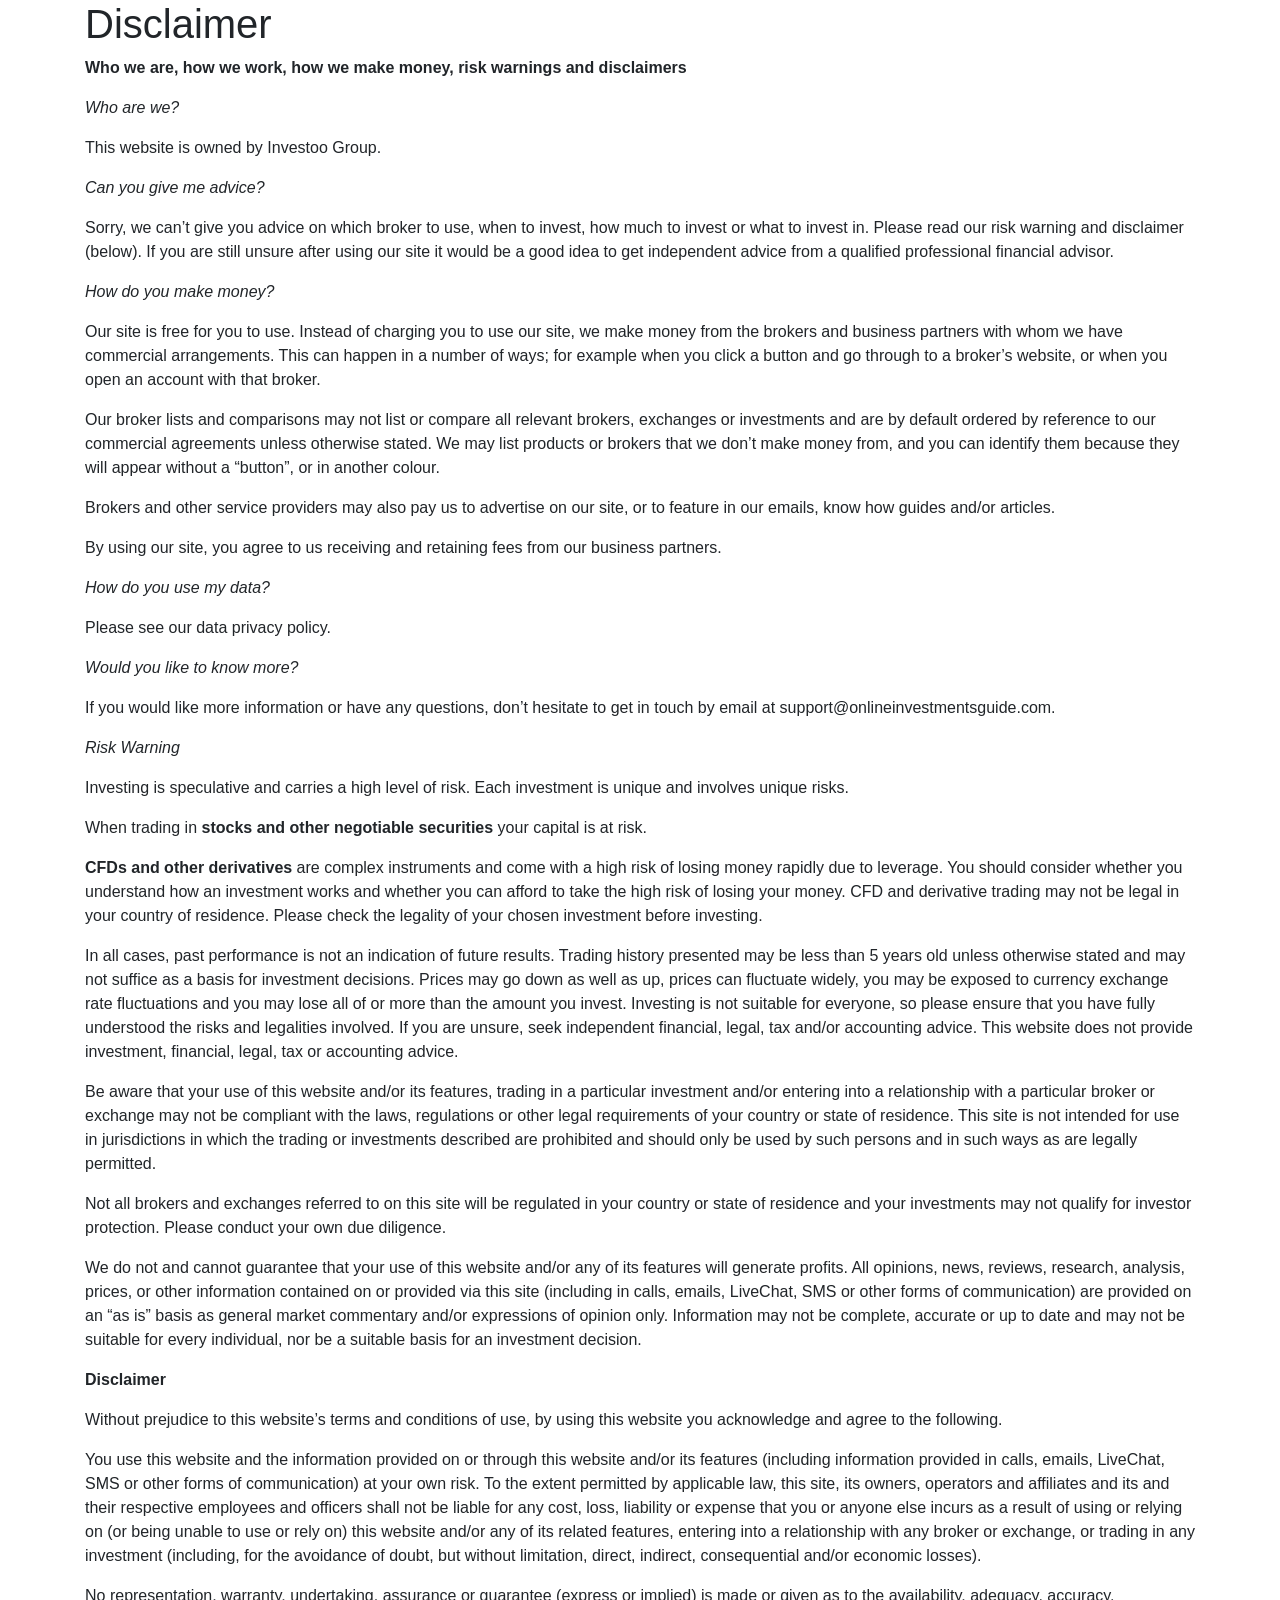
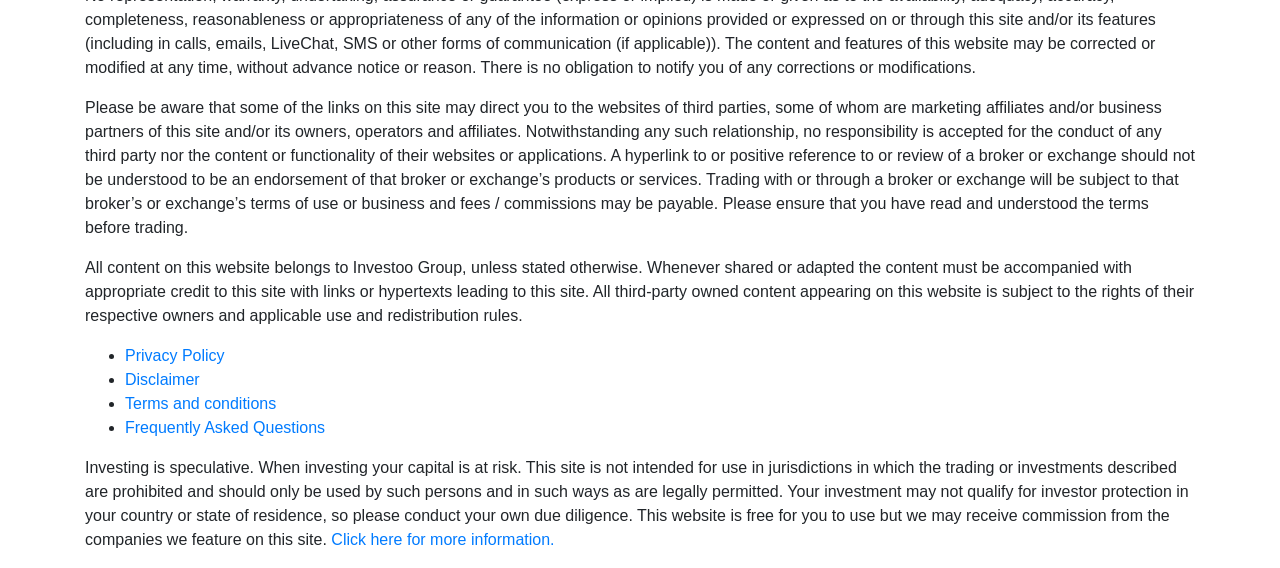
<file: disclaimer/index.html>
<html lang="en"><head>



    <meta http-equiv="Content-Type" content="text/html; charset=UTF-8">

    <meta http-equiv="X-UA-Compatible" content="IE=edge,chrome=1">
    <meta name="viewport" content="width=device-width, initial-scale=1.0, maximum-scale=1.0, user-scalable=0">
    <title>Disclaimer</title>
    <link rel="stylesheet" href="files/bootstrap.css" integrity="sha384-JcKb8q3iqJ61gNV9KGb8thSsNjpSL0n8PARn9HuZOnIxN0hoP+VmmDGMN5t9UJ0Z" crossorigin="anonymous">

    <meta name="robots" content="noindex">
    <link rel="shortcut icon" href="files/favicon.png" type="image/png">
</head>
<body data-gr-c-s-loaded="true" cz-shortcut-listen="true">
<div class="container">

    <h1 class="hero__title"> Disclaimer </h1>
</div>

<div class="container">
    <div class="layout">
        <div class="layout__main" role="main">       <div class="mce-content-body">
                <p><strong>Who we are, how we work, how we make money, risk warnings and disclaimers</strong></p>
                <p><em>Who are we?</em></p>
                <p>This website is owned by Investoo Group.</p>
                <p><em>Can you give me advice?</em></p>
                <p>Sorry, we can’t give you advice on which broker to 
use, when to invest, how much to invest or what to invest in. Please 
read our risk warning and disclaimer (below). If you are still unsure 
after using our site it would be a good idea to get independent advice 
from a qualified professional financial advisor.</p>
                <p><em>How do you make money?</em></p>
                <p>Our site is free for you to use. Instead of charging 
you to use our site, we make money from the brokers and business 
partners with whom we have commercial arrangements. This can happen in a
 number of ways; for example when you click a button and go through to a
 broker’s website, or when you open an account with that broker.</p>
                <p>Our broker lists and comparisons may not list or 
compare all relevant brokers, exchanges or investments and are by 
default ordered by reference to our commercial agreements unless 
otherwise stated. We may list products or brokers that we don’t make 
money from, and you can identify them because they will appear without a
 “button”, or in another colour.</p>
                <p>Brokers and other service providers may also pay us 
to advertise on our site, or to feature in our emails, know how guides 
and/or articles.</p>
                <p>By using our site, you agree to us receiving and retaining fees from our business partners.</p>
                <p><em>How do you use my data?</em></p>
                <p>Please see our data privacy policy.</p>
                <p><em>Would you like to know more?</em></p>
                <p>If you would like more information or have any questions, don’t hesitate to get in touch by email at support@onlineinvestmentsguide.com.</p>
                <p><em>Risk Warning</em></p>
                <p>Investing is speculative and carries a high level of risk. Each investment is unique and involves unique risks.</p>
                <p>When trading in<strong> stocks and other negotiable securities </strong>your capital is at risk.</p>
                <p><strong> </strong></p>
                <p><strong>CFDs and other derivatives</strong> are 
complex instruments and come with a high risk of losing money rapidly 
due to leverage. You should consider whether you understand how an 
investment works and whether you can afford to take the high risk of 
losing your money. CFD and derivative trading may not be legal in your 
country of residence. Please check the legality of your chosen 
investment before investing.</p>
                <p>In all cases, past performance is not an indication 
of future results. Trading history presented may be less than 5 years 
old unless otherwise stated and may not suffice as a basis for 
investment decisions. Prices may go down as well as up, prices can 
fluctuate widely, you may be exposed to currency exchange rate 
fluctuations and you may lose all of or more than the amount you invest.
 Investing is not suitable for everyone, so please ensure that you have 
fully understood the risks and legalities involved. If you are unsure, 
seek independent financial, legal, tax and/or accounting advice. This 
website does not provide investment, financial, legal, tax or accounting
 advice.</p>
                <p>Be aware that your use of this website and/or its 
features, trading in a particular investment and/or entering into a 
relationship with a particular broker or exchange may not be compliant 
with the laws, regulations or other legal requirements of your country 
or state of residence. This site is not intended for use in 
jurisdictions in which the trading or investments described are 
prohibited and should only be used by such persons and in such ways as 
are legally permitted.</p>
                <p>Not all brokers and exchanges referred to on this 
site will be regulated in your country or state of residence and your 
investments may not qualify for investor protection. Please conduct your
 own due diligence.</p>
                <p>We do not and cannot guarantee that your use of this 
website and/or any of its features will generate profits. All opinions, 
news, reviews, research, analysis, prices, or other information 
contained on or provided via this site (including in calls, emails, 
LiveChat, SMS or other forms of communication) are provided on an “as 
is” basis as general market commentary and/or expressions of opinion 
only. Information may not be complete, accurate or up to date and may 
not be suitable for every individual, nor be a suitable basis for an 
investment decision.</p>
                <p><strong>Disclaimer </strong></p>
                <p>Without prejudice to this website’s terms and 
conditions of use, by using this website you acknowledge and agree to 
the following.</p>
                <p>You use this website and the information provided on 
or through this website and/or its features (including information 
provided in calls, emails, LiveChat, SMS or other forms of 
communication) at your own risk. To the extent permitted by applicable 
law, this site, its owners, operators and affiliates and its and their 
respective employees and officers shall not be liable for any cost, 
loss, liability or expense that you or anyone else incurs as a result of
 using or relying on (or being unable to use or rely on) this website 
and/or any of its related features, entering into a relationship with 
any broker or exchange, or trading in any investment (including, for the
 avoidance of doubt, but without limitation, direct, indirect, 
consequential and/or economic losses).</p>
                <p>No representation, warranty, undertaking, assurance 
or guarantee (express or implied) is made or given as to the 
availability, adequacy, accuracy, completeness, reasonableness or 
appropriateness of any of the information or opinions provided or 
expressed on or through this site and/or its features (including in 
calls, emails, LiveChat, SMS or other forms of communication (if 
applicable)). The content and features of this website may be corrected 
or modified at any time, without advance notice or reason. There is no 
obligation to notify you of any corrections or modifications.</p>
                <p>Please be aware that some of the links on this site 
may direct you to the websites of third parties, some of whom are 
marketing affiliates and/or business partners of this site and/or its 
owners, operators and affiliates. Notwithstanding any such relationship,
 no responsibility is accepted for the conduct of any third party nor 
the content or functionality of their websites or applications. A 
hyperlink to or positive reference to or review of a broker or exchange 
should not be understood to be an endorsement of that broker or 
exchange’s products or services. Trading with or through a broker or 
exchange will be subject to that broker’s or exchange’s terms of use or 
business and fees / commissions may be payable. Please ensure that you 
have read and understood the terms before trading.</p>
                <p>All content on this website belongs to Investoo 
Group, unless stated otherwise. Whenever shared or adapted the content 
must be accompanied with appropriate credit to this site with links or 
hypertexts leading to this site. All third-party owned content appearing
 on this website is subject to the rights of their respective owners and
 applicable use and redistribution rules.</p>
            </div>


        </div>
        <div class="layout__sidebar"></div>
    </div>
</div>

<footer class="footer">
    <div class="container">
        <div class="footer__menu">
            <ul id="menu-footer-menu" class="menu">
                <li class="menu-item menu-privacy-policy"><a href="../privacy">Privacy Policy</a></li>
                <li class="active menu-item menu-disclaimer"><a href="./" aria-current="page">Disclaimer</a></li>
                <li class="menu-item menu-terms-and-conditions"><a href="../terms">Terms and conditions</a></li>
                <li class="menu-item menu-frequently-asked-questions"><a href="../FAQ">Frequently Asked Questions</a></li>
            </ul>
        </div>
    </div>
    <div class="investoo-disclaimer">
        <div class="container">

            <p>Investing is speculative. When investing your capital is 
at risk. This site is not intended for use in jurisdictions in which the
 trading or investments described are prohibited and should only be used
 by such persons and in such ways as are legally permitted. Your 
investment may not qualify for investor protection in your country or 
state of residence, so please conduct your own due diligence. This 
website is free for you to use but we may receive commission from the 
companies we feature on this site. <a href="./">Click here for more information.</a></p>

        </div>
    </div>
</footer></body></html>
</file>
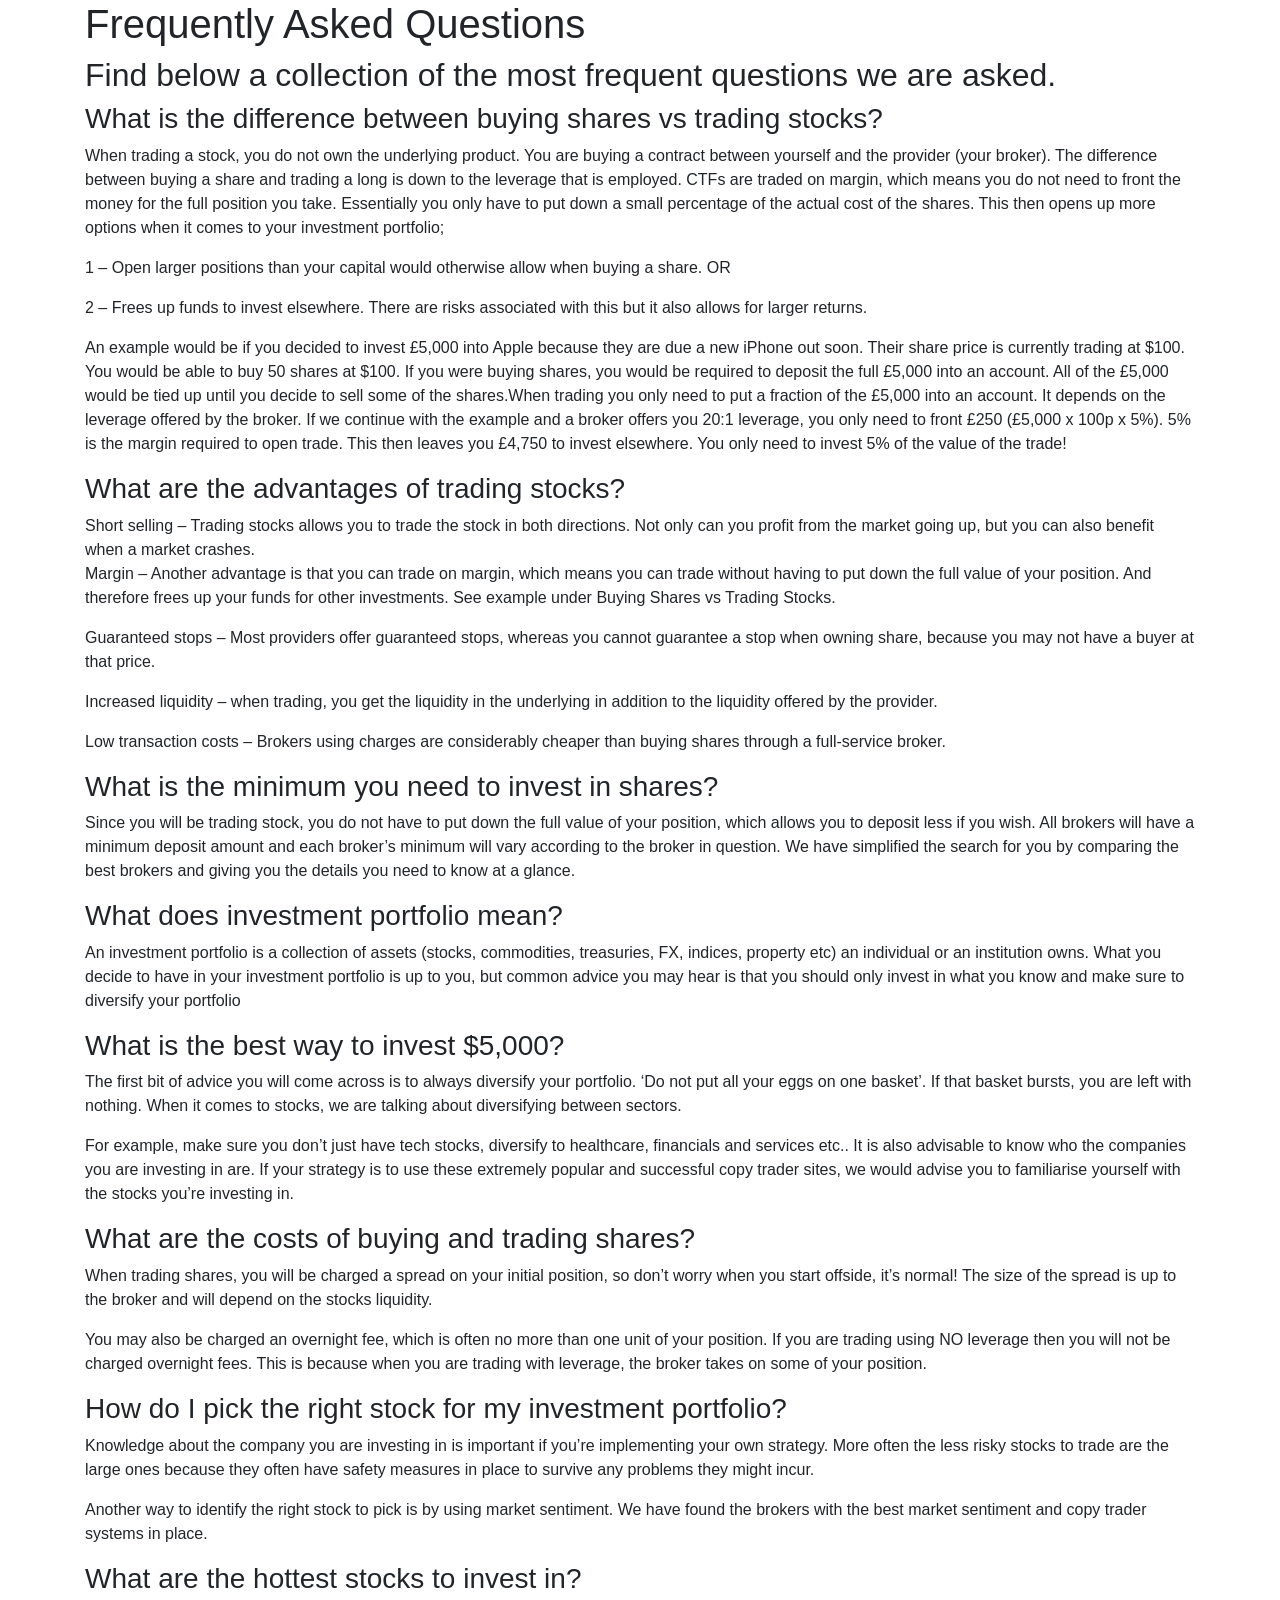
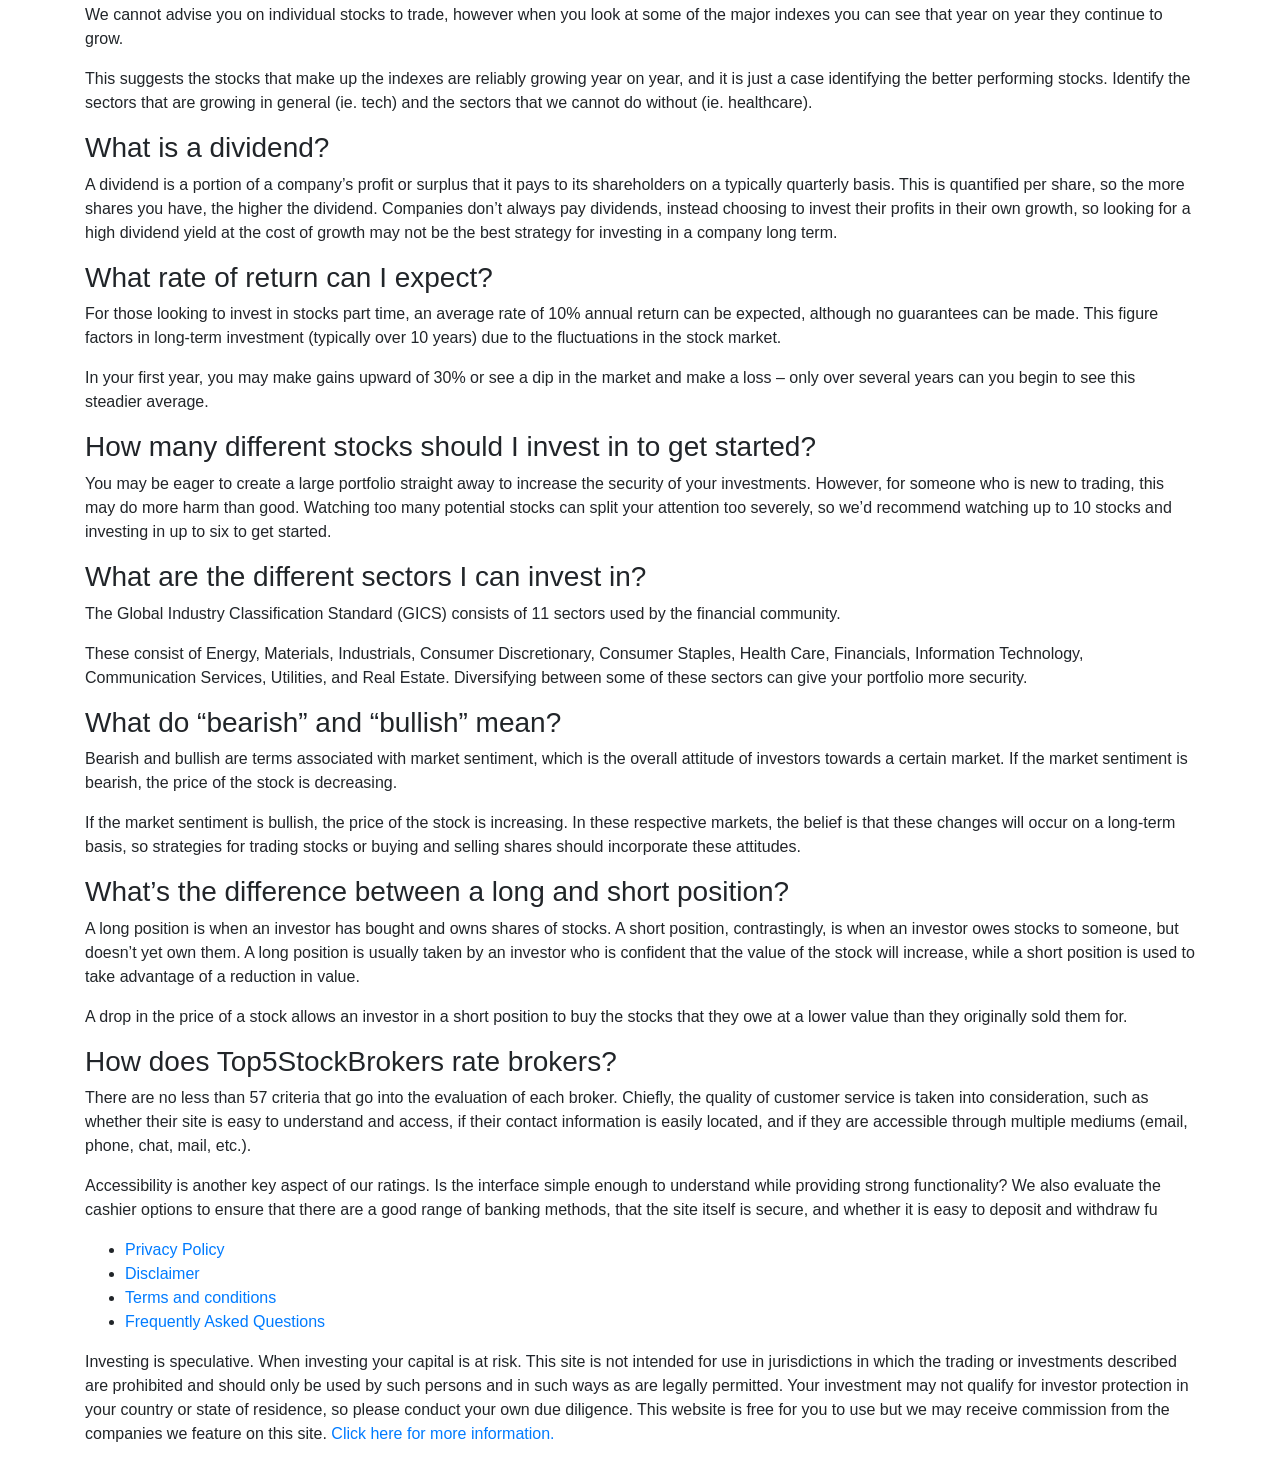
<file: FAQ/index.html>
<html lang="en"><head>



    <meta http-equiv="Content-Type" content="text/html; charset=UTF-8">

    <meta http-equiv="X-UA-Compatible" content="IE=edge,chrome=1">
    <meta name="viewport" content="width=device-width, initial-scale=1.0, maximum-scale=1.0, user-scalable=0">
    <title>FAQ</title>
    <link rel="stylesheet" href="files/bootstrap.css" integrity="sha384-JcKb8q3iqJ61gNV9KGb8thSsNjpSL0n8PARn9HuZOnIxN0hoP+VmmDGMN5t9UJ0Z" crossorigin="anonymous">

    <meta name="robots" content="noindex">
    <link rel="shortcut icon" href="files/favicon.png" type="image/png">

</head>
<body data-gr-c-s-loaded="true" cz-shortcut-listen="true">
<div class="container">

    <h1 class="hero__title"> Frequently Asked Questions </h1>
    <h2 class="hero__sub-title">Find below a collection of the most frequent questions we are asked.</h2>   </div>

<div class="container">
    <div class="layout">
        <div class="layout__main" role="main">       <div class="mce-content-body">
                <h3>What is the difference between buying shares vs trading stocks?</h3>
                <p>When trading a stock, you do not own the underlying 
product. You are buying a contract between yourself and the provider 
(your broker). The difference between buying a share and trading a long 
is down to the leverage that is employed. CTFs are traded on margin, 
which means you do not need to front the money for the full position you
 take. Essentially you only have to put down a small percentage of the 
actual cost of the shares. This then opens up more options when it comes
 to your investment portfolio;</p>
                <p>1 – Open larger positions than your capital would otherwise allow when buying a share. OR</p>
                <p>2 – Frees up funds to invest elsewhere. There are risks associated with this but it also allows for larger returns.</p>
                <p>An example would be if you decided to invest £5,000 
into Apple because they are due a new iPhone out soon. Their share price
 is currently trading at $100. You would be able to buy 50 shares at 
$100. If you were buying shares, you would be required to deposit the 
full £5,000 into an account. All of the £5,000 would be tied up until 
you decide to sell some of the shares.When trading you only need to put a
 fraction of the £5,000 into an account. It depends on the leverage 
offered by the broker. If we continue with the example and a broker 
offers you 20:1 leverage, you only need to front £250 (£5,000 x 100p x 
5%). 5% is the margin required to open trade. This then leaves you 
£4,750 to invest elsewhere. You only need to invest 5% of the value of 
the trade!</p>
                <h3>What are the advantages of trading stocks?</h3>
                <p>Short selling – Trading stocks allows you to trade 
the stock in both directions. Not only can you profit from the market 
going up, but you can also benefit when a market crashes.<br>
                    Margin – Another advantage is that you can trade on 
margin, which means you can trade without having to put down the full 
value of your position. And therefore frees up your funds for other 
investments. See example under Buying Shares vs Trading Stocks.</p>
                <p>Guaranteed stops – Most providers offer guaranteed 
stops, whereas you cannot guarantee a stop when owning share, because 
you may not have a buyer at that price.</p>
                <p>Increased liquidity – when trading, you get the 
liquidity in the underlying in addition to the liquidity offered by the 
provider.</p>
                <p>Low transaction costs – Brokers using charges are considerably cheaper than buying shares through a full-service broker.</p>
                <h3>What is the minimum you need to invest in shares?</h3>
                <p>Since you will be trading stock, you do not have to 
put down the full value of your position, which allows you to deposit 
less if you wish. All brokers will have a minimum deposit amount and 
each broker’s minimum will vary according to the broker in question. We 
have simplified the search for you by comparing the best brokers and 
giving you the details you need to know at a glance.</p>
                <h3>What does investment portfolio mean?</h3>
                <p>An investment portfolio is a collection of assets 
(stocks, commodities, treasuries, FX, indices, property etc) an 
individual or an institution owns. What you decide to have in your 
investment portfolio is up to you, but common advice you may hear is 
that you should only invest in what you know and make sure to diversify 
your portfolio</p>
                <h3>What is the best way to invest $5,000?</h3>
                <p>The first bit of advice you will come across is to 
always diversify your portfolio. ‘Do not put all your eggs on one 
basket’. If that basket bursts, you are left with nothing. When it comes
 to stocks, we are talking about diversifying between sectors.</p>
                <p>For example, make sure you don’t just have tech 
stocks, diversify to healthcare, financials and services etc.. It is 
also advisable to know who the companies you are investing in are. If 
your strategy is to use these extremely popular and successful copy 
trader sites, we would advise you to familiarise yourself with the 
stocks you’re investing in.</p>
                <h3>What are the costs of buying and trading shares?</h3>
                <p>When trading shares, you will be charged a spread on 
your initial position, so don’t worry when you start offside, it’s 
normal! The size of the spread is up to the broker and will depend on 
the stocks liquidity.</p>
                <p>You may also be charged an overnight fee, which is 
often no more than one unit of your position. If you are trading using 
NO leverage then you will not be charged overnight fees. This is because
 when you are trading with leverage, the broker takes on some of your 
position.</p>
                <h3>How do I pick the right stock for my investment portfolio?</h3>
                <p>Knowledge about the company you are investing in is 
important if you’re implementing your own strategy. More often the less 
risky stocks to trade are the large ones because they often have safety 
measures in place to survive any problems they might incur.</p>
                <p>Another way to identify the right stock to pick is by
 using market sentiment. We have found the brokers with the best market 
sentiment and copy trader systems in place.</p>
                <h3>What are the hottest stocks to invest in?</h3>
                <p>We cannot advise you on individual stocks to trade, 
however when you look at some of the major indexes you can see that year
 on year they continue to grow.</p>
                <p>This suggests the stocks that make up the indexes are
 reliably growing year on year, and it is just a case identifying the 
better performing stocks. Identify the sectors that are growing in 
general (ie. tech) and the sectors that we cannot do without (ie. 
healthcare).</p>
                <h3>What is a dividend?</h3>
                <p>A dividend is a portion of a company’s profit or 
surplus that it pays to its shareholders on a typically quarterly basis.
 This is quantified per share, so the more shares you have, the higher 
the dividend. Companies don’t always pay dividends, instead choosing to 
invest their profits in their own growth, so looking for a high dividend
 yield at the cost of growth may not be the best strategy for investing 
in a company long term.</p>
                <h3>What rate of return can I expect?</h3>
                <p>For those looking to invest in stocks part time, an 
average rate of 10% annual return can be expected, although no 
guarantees can be made. This figure factors in long-term investment 
(typically over 10 years) due to the fluctuations in the stock market.</p>
                <p>In your first year, you may make gains upward of 30% 
or see a dip in the market and make a loss – only over several years can
 you begin to see this steadier average.</p>
                <h3>How many different stocks should I invest in to get started?</h3>
                <p>You may be eager to create a large portfolio straight
 away to increase the security of your investments. However, for someone
 who is new to trading, this may do more harm than good. Watching too 
many potential stocks can split your attention too severely, so we’d 
recommend watching up to 10 stocks and investing in up to six to get 
started.</p>
                <h3>What are the different sectors I can invest in?</h3>
                <p>The Global Industry Classification Standard (GICS) consists of 11 sectors used by the financial community.</p>
                <p>These consist of Energy, Materials, Industrials, 
Consumer Discretionary, Consumer Staples, Health Care, Financials, 
Information Technology, Communication Services, Utilities, and Real 
Estate. Diversifying between some of these sectors can give your 
portfolio more security.</p>
                <h3>What do “bearish” and “bullish” mean?</h3>
                <p>Bearish and bullish are terms associated with market 
sentiment, which is the overall attitude of investors towards a certain 
market. If the market sentiment is bearish, the price of the stock is 
decreasing.</p>
                <p>If the market sentiment is bullish, the price of the 
stock is increasing. In these respective markets, the belief is that 
these changes will occur on a long-term basis, so strategies for trading
 stocks or buying and selling shares should incorporate these attitudes.</p>
                <h3>What’s the difference between a long and short position?</h3>
                <p>A long position is when an investor has bought and 
owns shares of stocks. A short position, contrastingly, is when an 
investor owes stocks to someone, but doesn’t yet own them. A long 
position is usually taken by an investor who is confident that the value
 of the stock will increase, while a short position is used to take 
advantage of a reduction in value.</p>
                <p>A drop in the price of a stock allows an investor in a
 short position to buy the stocks that they owe at a lower value than 
they originally sold them for.</p>
                <h3>How does Top5StockBrokers rate brokers?</h3>
                <p>There are no less than 57 criteria that go into the 
evaluation of each broker. Chiefly, the quality of customer service is 
taken into consideration, such as whether their site is easy to 
understand and access, if their contact information is easily located, 
and if they are accessible through multiple mediums (email, phone, chat,
 mail, etc.).</p>
                <p>Accessibility is another key aspect of our ratings. 
Is the interface simple enough to understand while providing strong 
functionality? We also evaluate the cashier options to ensure that there
 are a good range of banking methods, that the site itself is secure, 
and whether it is easy to deposit and withdraw fu</p>
            </div>


        </div>
        <div class="layout__sidebar"></div>
    </div>
</div>

<footer class="footer">
    <div class="container">
        <div class="footer__menu">
            <ul id="menu-footer-menu" class="menu">
                <li class="menu-item menu-privacy-policy"><a href="../privacy">Privacy Policy</a></li>
                <li class="menu-item menu-disclaimer"><a href="../disclaimer">Disclaimer</a></li>
                <li class="menu-item menu-terms-and-conditions"><a href="../terms">Terms and conditions</a></li>
                <li class="active menu-item menu-frequently-asked-questions"><a href="./" aria-current="page">Frequently Asked Questions</a></li>
            </ul>
        </div>
    </div>
    <div class="investoo-disclaimer">
        <div class="container">

            <p>Investing is speculative. When investing your capital is 
at risk. This site is not intended for use in jurisdictions in which the
 trading or investments described are prohibited and should only be used
 by such persons and in such ways as are legally permitted. Your 
investment may not qualify for investor protection in your country or 
state of residence, so please conduct your own due diligence. This 
website is free for you to use but we may receive commission from the 
companies we feature on this site. <a href="../disclaimer">Click here for more information.</a></p>

        </div>
    </div>
</footer>
</body></html>
</file>
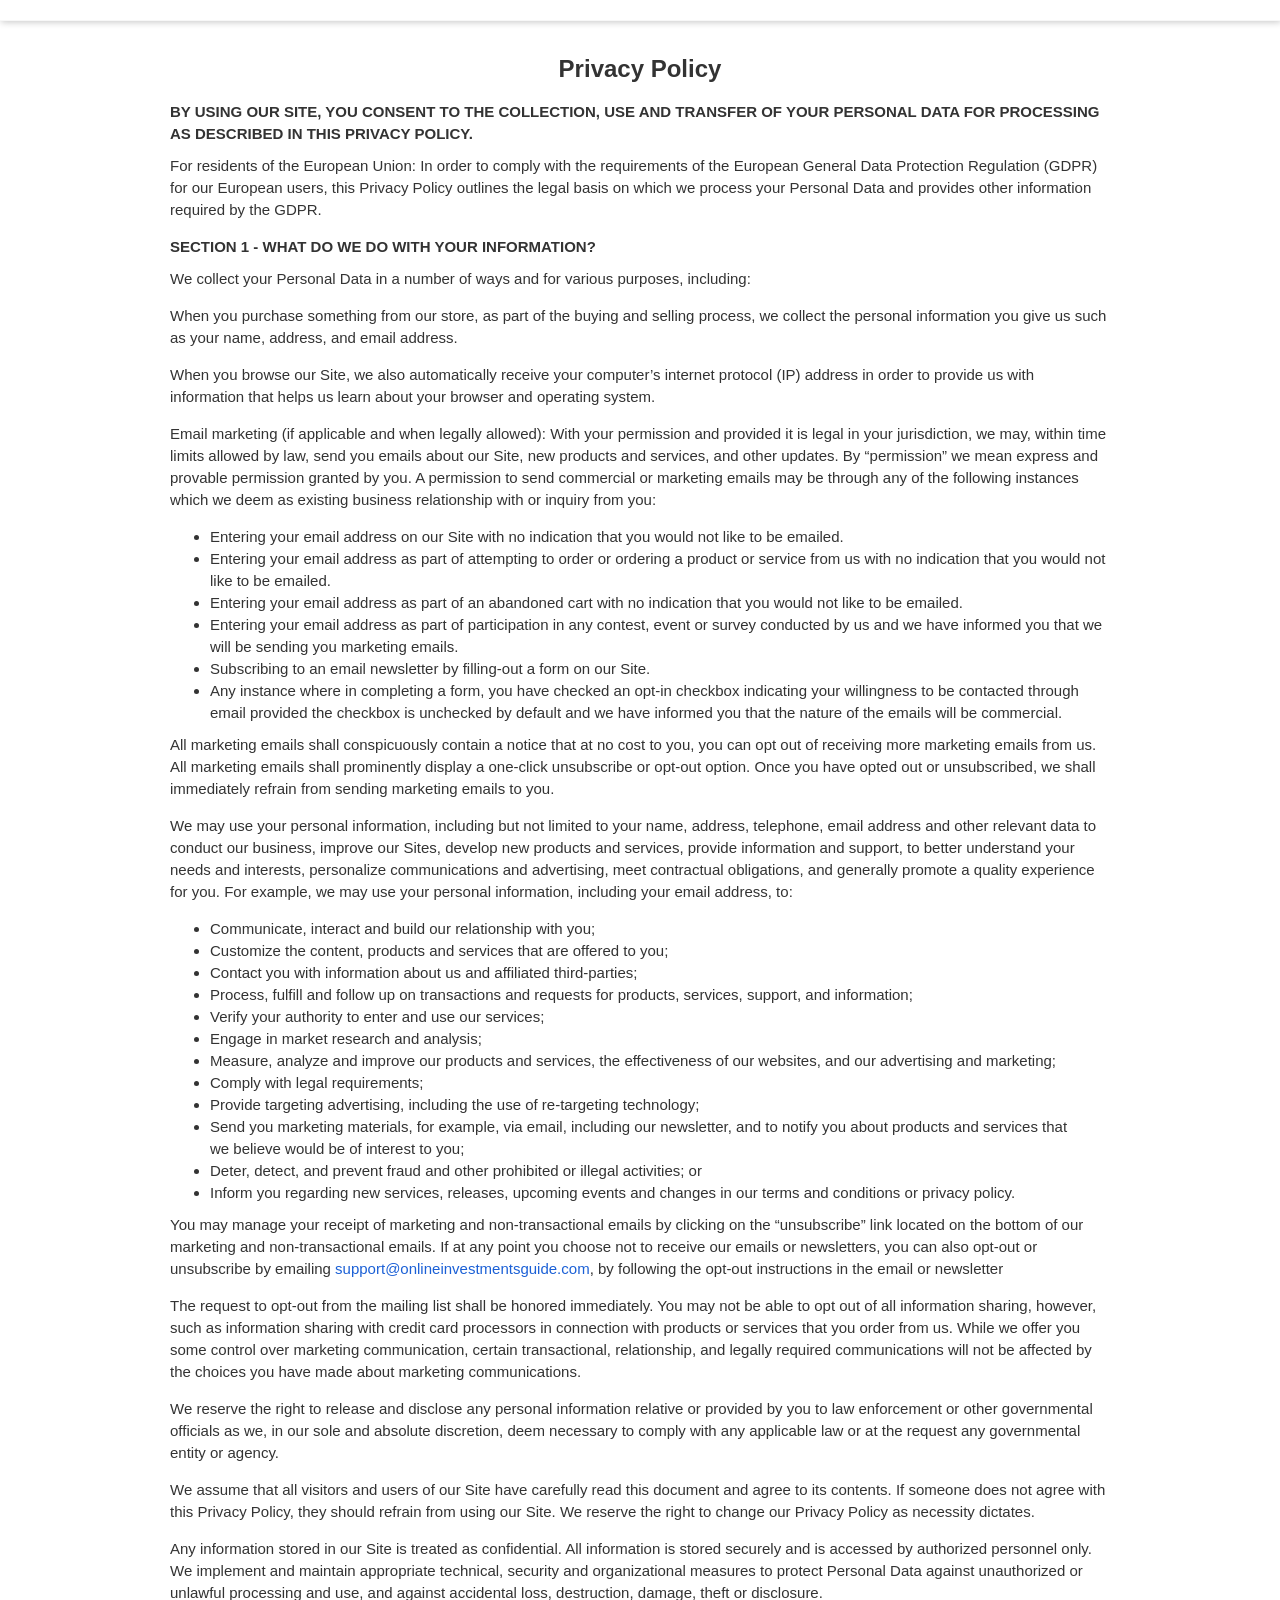
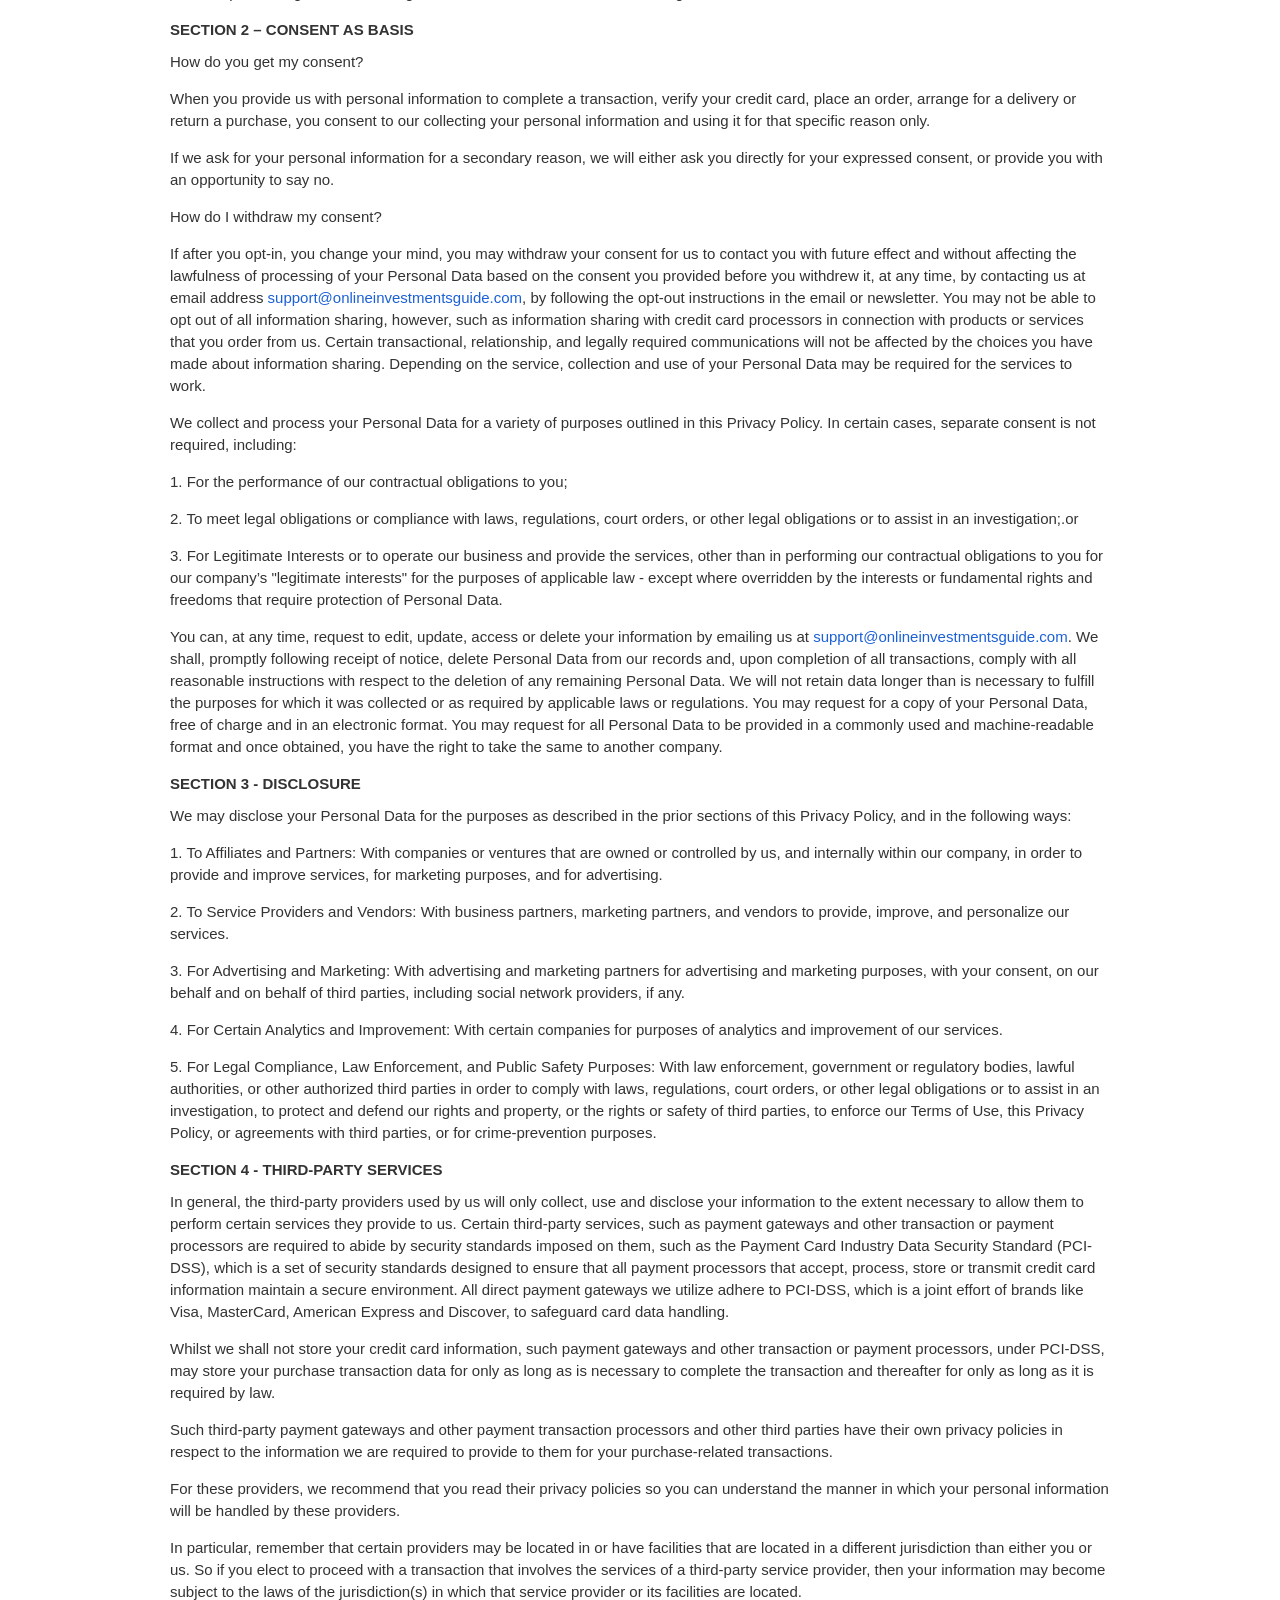
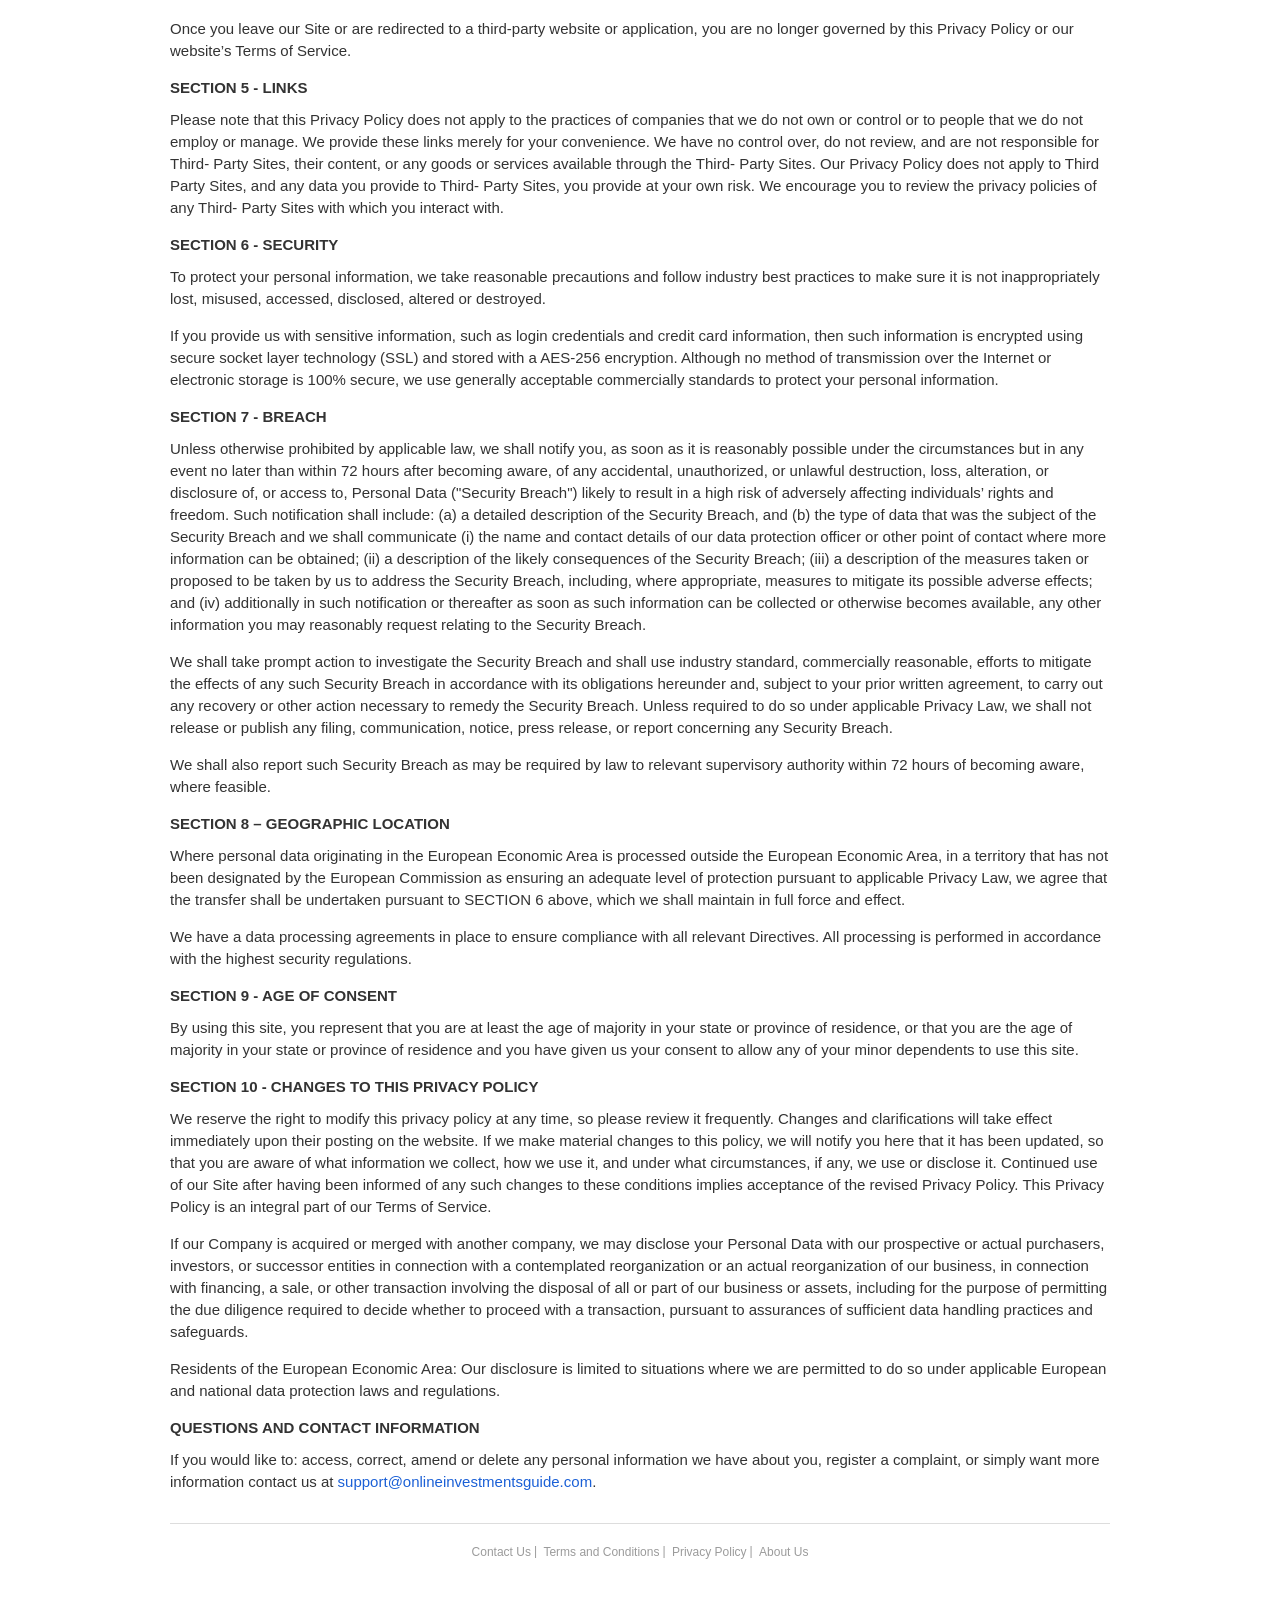
<file: privacy/index.html>
<!DOCTYPE html>
<!-- saved from url=(0041)https://www.gettvbuddy.com/en/policy.html -->
<html class=""><head><meta http-equiv="Content-Type" content="text/html; charset=UTF-8">
    <title>Privacy Policy</title>
    <meta name="viewport" content="width=device-width, initial-scale=1, minimum-scale=1.0, maximum-scale=1.0, minimal-ui, user-scalable=no">
    
    <meta name="application-name" content="">
    <meta name="description" content="">
    <meta name="keywords" content="">
    <meta name="author" content="">
    <meta name="lastModifiedDate" content="2019-10-09 22:29:15.114">
    <link rel="icon" href="https://www.gettvbuddy.com/pub-assets/fileuploads/images/favicon.png" type="image/png">
    <link href="files/css" rel="stylesheet">
    <link rel="stylesheet" href="files/site.css">
    <link rel="stylesheet" href="files/policy.css">
    <link rel="shortcut icon" href="files/favicon.png" type="image/png">
<meta name="viewport" content="width=device-width, initial-scale=1, maximum-scale=1, user-scalable=no"><script src="files/j.php" type="text/javascript"></script><script src="files/va-3f0c180483cb4e78e02f988160e89ee1.js" crossorigin="anonymous" type="text/javascript"></script><script src="files/track-3f0c180483cb4e78e02f988160e89ee1.js" crossorigin="anonymous" type="text/javascript"></script><script src="files/opa-b7dcb10662af8baedec6b74a4afbd17d.js" crossorigin="anonymous" type="text/javascript"></script></head>
  <body class="langdingpagetemplate policy loaded">
    <div class="loading-container">
      <div class="preloading-wrapper" style="display: none;">
        <div class="loader2">
          <span class="block-1"></span>
          <span class="block-2"></span>
          <span class="block-3"></span>
          <span class="block-4"></span>
          <span class="block-5"></span>
          <span class="block-6"></span>
          <span class="block-7"></span>
          <span class="block-8"></span>
          <span class="block-9"></span>
          <span class="block-10"></span>
          <span class="block-11"></span>
          <span class="block-12"></span>
          <span class="block-13"></span>
          <span class="block-14"></span>
          <span class="block-15"></span>
          <span class="block-16"></span>
        </div>
      </div>
    </div>
    <div class="wrapper">
      <header>
        <div class="container">
          <div class="header-inner">

          </div>
        </div>
      </header>
      <main>
        <section class="section-1">
          <div class="container">
            <div class="wysiwyg-content policy-wrap ">
              <h1 style="text-align: center;">Privacy Policy</h1>
              <h4>BY USING OUR SITE, YOU CONSENT TO THE COLLECTION, USE 
AND TRANSFER OF YOUR PERSONAL DATA FOR PROCESSING AS DESCRIBED IN THIS 
PRIVACY POLICY.</h4>
              <p><span>For residents of the European Union: In order to 
comply with the requirements of the European General Data Protection 
Regulation (GDPR) for our European users, this Privacy Policy outlines 
the legal basis on which we process your Personal Data and provides 
other information required by the GDPR.</span></p>
              <h4>SECTION 1 - WHAT DO WE DO WITH YOUR INFORMATION?</h4>
              <p>We collect your Personal Data in a number of ways and for various purposes, including:</p>
              <p>When you purchase something from our store, as part of 
the buying and selling process, we collect the personal information you 
give us such as your name, address, and email address.</p>
              <p>When you browse our Site, we also automatically receive
 your computer’s internet protocol (IP) address in order to provide us 
with information that helps us learn about your browser and operating 
system.</p>
              <p>Email marketing (if applicable and when legally 
allowed): With your permission and provided it is legal in your 
jurisdiction, we may, within time limits allowed by law, send you emails
 about our Site, new products and services, and other updates. By 
“permission” we mean express and provable permission granted by you. A 
permission to send commercial or marketing emails may be through any of 
the following instances which we deem as existing business relationship 
with or inquiry from you:</p>
              <ul>
                <li class="visible-xs visible-sm visible-md visible-lg">Entering your email address on our Site with no indication that you would not like to be emailed.</li>
                <li class="visible-xs visible-sm visible-md visible-lg">Entering
 your email address as part of attempting to order or ordering a product
 or service from us with no indication that you would not like to be 
emailed.</li>
                <li class="visible-xs visible-sm visible-md visible-lg">Entering your email address as part of an abandoned cart with no indication that you would not like to be emailed.</li>
                <li class="visible-xs visible-sm visible-md visible-lg">Entering
 your email address as part of participation in any contest, event or 
survey conducted by us and we have informed you that we will be sending 
you marketing emails.</li>
                <li class="visible-xs visible-sm visible-md visible-lg">Subscribing to an email newsletter by filling-out a form on our Site.</li>
                <li class="visible-xs visible-sm visible-md visible-lg">Any
 instance where in completing a form, you have checked an opt-in 
checkbox indicating your willingness to be contacted through email 
provided the checkbox is unchecked by default and we have informed you 
that the nature of the emails will be commercial.</li>
              </ul>
              <p>All marketing emails shall conspicuously contain a 
notice that at no cost to you, you can opt out of receiving more 
marketing emails from us. All marketing emails shall prominently display
 a one-click unsubscribe or opt-out option. Once you have opted out or 
unsubscribed, we shall immediately refrain from sending marketing emails
 to you.</p>
              <p>We may use your personal information, including but not
 limited to your name, address, telephone, email address and other 
relevant data to conduct our business, improve our Sites, develop new 
products and services, provide information and support, to better 
understand your needs and interests, personalize communications and 
advertising, meet contractual obligations, and generally promote a 
quality experience for you. For example, we may use your personal 
information, including your email address, to:</p>
              <ul>
                <li>Communicate, interact and build our relationship with you;</li>
                <li>Customize the content, products and services that are offered to you;</li>
                <li>Contact you with information about us and affiliated third-parties;</li>
                <li>Process, fulfill and follow up on transactions and requests for products, services, support, and information;</li>
                <li>Verify your authority to enter and use our services;</li>
                <li>Engage in market research and analysis;</li>
                <li>Measure, analyze and improve our products and services, the effectiveness of our websites, and our advertising and marketing;</li>
                <li>Comply with legal requirements;</li>
                <li>Provide targeting advertising, including the use of re-targeting technology;</li>
                <li>Send you marketing materials, for example, via 
email, including our newsletter, and to notify you about products and 
services that <br>we believe would be of interest to you;</li>
                <li>Deter, detect, and prevent fraud and other prohibited or illegal activities; or</li>
                <li>Inform you regarding new services, releases, upcoming events and changes in our terms and conditions or privacy policy.</li>
              </ul>
              <p>You may manage your receipt of marketing and 
non-transactional emails by clicking on the “unsubscribe” link located 
on the bottom of our marketing and non-transactional emails. If at any 
point you choose not to receive our emails or newsletters, you can also 
opt-out or unsubscribe by emailing <a href="mailto:support@onlineinvestmentsguide.com" class="no-tracking">support@onlineinvestmentsguide.com</a>, by following the opt-out instructions in the email or newsletter</p>
              <p>The request to opt-out from the mailing list shall be 
honored immediately. You may not be able to opt out of all information 
sharing, however, such as information sharing with credit card 
processors in connection with products or services that you order from 
us. While we offer you some control over marketing communication, 
certain transactional, relationship, and legally required communications
 will not be affected by the choices you have made about marketing 
communications.</p>
              <p>We reserve the right to release and disclose any 
personal information relative or provided by you to law enforcement or 
other governmental officials as we, in our sole and absolute discretion,
 deem necessary to comply with any applicable law or at the request any 
governmental entity or agency.</p>
              <p>We assume that all visitors and users of our Site have 
carefully read this document and agree to its contents. If someone does 
not agree with this Privacy Policy, they should refrain from using our 
Site. We reserve the right to change our Privacy Policy as necessity 
dictates.</p>
              <p>Any information stored in our Site is treated as 
confidential. All information is stored securely and is accessed by 
authorized personnel only. We implement and maintain appropriate 
technical, security and organizational measures to protect Personal Data
 against unauthorized or unlawful processing and use, and against 
accidental loss, destruction, damage, theft or disclosure.</p>
              <h4>SECTION 2 – CONSENT AS BASIS</h4>
              <p>How do you get my consent?</p>
              <p>When you provide us with personal information to 
complete a transaction, verify your credit card, place an order, arrange
 for a delivery or return a purchase, you consent to our collecting your
 personal information and using it for that specific reason only.</p>
              <p>If we ask for your personal information for a secondary
 reason, we will either ask you directly for your expressed consent, or 
provide you with an opportunity to say no.</p>
              <p>How do I withdraw my consent?</p>
              <p>If after you opt-in, you change your mind, you may 
withdraw your consent for us to contact you with future effect and 
without affecting the lawfulness of processing of your Personal Data 
based on the consent you provided before you withdrew it, at any time, 
by contacting us at email address <a href="mailto:support@onlineinvestmentsguide.com" class="no-tracking">support@onlineinvestmentsguide.com</a>,
 by following the opt-out instructions in the email or newsletter. You 
may not be able to opt out of all information sharing, however, such as 
information sharing with credit card processors in connection with 
products or services that you order from us. Certain transactional, 
relationship, and legally required communications will not be affected 
by the choices you have made about information sharing. Depending on the
 service, collection and use of your Personal Data may be required for 
the services to work.</p>
              <p>We collect and process your Personal Data for a variety
 of purposes outlined in this Privacy Policy. In certain cases, separate
 consent is not required, including:</p>
              <p>1. For the performance of our contractual obligations to you;</p>
              <p>2. To meet legal obligations or compliance with laws, 
regulations, court orders, or other legal obligations or to assist in an
 investigation;.or</p>
              <p>3. For Legitimate Interests or to operate our business 
and provide the services, other than in performing our contractual 
obligations to you for our company’s "legitimate interests" for the 
purposes of applicable law - except where overridden by the interests or
 fundamental rights and freedoms that require protection of Personal 
Data.</p>
              <p>You can, at any time, request to edit, update, access or delete your information by emailing us at <a href="mailto:support@onlineinvestmentsguide.com" class="no-tracking">support@onlineinvestmentsguide.com</a>.
 We shall, promptly following receipt of notice, delete Personal Data 
from our records and, upon completion of all transactions, comply with 
all reasonable instructions with respect to the deletion of any 
remaining Personal Data. We will not retain data longer than is 
necessary to fulfill the purposes for which it was collected or as 
required by applicable laws or regulations. You may request for a copy 
of your Personal Data, free of charge and in an electronic format. You 
may request for all Personal Data to be provided in a commonly used and 
machine-readable format and once obtained, you have the right to take 
the same to another company.</p>
              <h4>SECTION 3 - DISCLOSURE</h4>
              <p>We may disclose your Personal Data for the purposes as 
described in the prior sections of this Privacy Policy, and in the 
following ways:</p>
              <p>1. To Affiliates and Partners: With companies or 
ventures that are owned or controlled by us, and internally within our 
company, in order to provide and improve services, for marketing 
purposes, and for advertising.</p>
              <p>2. To Service Providers and Vendors: With business 
partners, marketing partners, and vendors to provide, improve, and 
personalize our services.</p>
              <p>3. For Advertising and Marketing: With advertising and 
marketing partners for advertising and marketing purposes, with your 
consent, on our behalf and on behalf of third parties, including social 
network providers, if any.</p>
              <p>4. For Certain Analytics and Improvement: With certain companies for purposes of analytics and improvement of our services.</p>
              <p>5. For Legal Compliance, Law Enforcement, and Public 
Safety Purposes: With law enforcement, government or regulatory bodies, 
lawful authorities, or other authorized third parties in order to comply
 with laws, regulations, court orders, or other legal obligations or to 
assist in an investigation, to protect and defend our rights and 
property, or the rights or safety of third parties, to enforce our Terms
 of Use, this Privacy Policy, or agreements with third parties, or for 
crime-prevention purposes.</p>
              <h4>SECTION 4 - THIRD-PARTY SERVICES</h4>
              <p>In general, the third-party providers used by us will 
only collect, use and disclose your information to the extent necessary 
to allow them to perform certain services they provide to us. Certain 
third-party services, such as payment gateways and other transaction or 
payment processors are required to abide by security standards imposed 
on them, such as the Payment Card Industry Data Security Standard 
(PCI-DSS), which is a set of security standards designed to ensure that 
all payment processors that accept, process, store or transmit credit 
card information maintain a secure environment. All direct payment 
gateways we utilize adhere to PCI-DSS, which is a joint effort of brands
 like Visa, MasterCard, American Express and Discover, to safeguard card
 data handling.</p>
              <p>Whilst we shall not store your credit card information,
 such payment gateways and other transaction or payment processors, 
under PCI-DSS, may store your purchase transaction data for only as long
 as is necessary to complete the transaction and thereafter for only as 
long as it is required by law.</p>
              <p>Such third-party payment gateways and other payment 
transaction processors and other third parties have their own privacy 
policies in respect to the information we are required to provide to 
them for your purchase-related transactions.</p>
              <p>For these providers, we recommend that you read their 
privacy policies so you can understand the manner in which your personal
 information will be handled by these providers.</p>
              <p>In particular, remember that certain providers may be 
located in or have facilities that are located in a different 
jurisdiction than either you or us. So if you elect to proceed with a 
transaction that involves the services of a third-party service 
provider, then your information may become subject to the laws of the 
jurisdiction(s) in which that service provider or its facilities are 
located.</p>
              <p>Once you leave our Site or are redirected to a 
third-party website or application, you are no longer governed by this 
Privacy Policy or our website’s Terms of Service.</p>
              <h4>SECTION 5 -&nbsp;LINKS</h4>
              <p>Please note that this Privacy Policy does not apply to 
the practices of companies that we do not own or control or to people 
that we do not employ or manage. We provide these links merely for your 
convenience. We have no control over, do not review, and are not 
responsible for Third- Party Sites, their content, or any goods or 
services available through the Third- Party Sites. Our Privacy Policy 
does not apply to Third Party Sites, and any data you provide to Third- 
Party Sites, you provide at your own risk. We encourage you to review 
the privacy policies of any Third- Party Sites with which you interact 
with.</p>
              <h4>SECTION 6 - SECURITY</h4>
              <p>To protect your personal information, we take 
reasonable precautions and follow industry best practices to make sure 
it is not inappropriately lost, misused, accessed, disclosed, altered or
 destroyed.</p>
              <p>If you provide us with sensitive information, such as 
login credentials and credit card information, then such information is 
encrypted using secure socket layer technology (SSL) and stored with a 
AES-256 encryption. Although no method of transmission over the Internet
 or electronic storage is 100% secure, we use generally acceptable 
commercially standards to protect your personal information.</p>
              <h4>SECTION 7 - BREACH</h4>
              <p>Unless otherwise prohibited by applicable law, we shall
 notify you, as soon as it is reasonably possible under the 
circumstances but in any event no later than within 72 hours after 
becoming aware, of any accidental, unauthorized, or unlawful 
destruction, loss, alteration, or disclosure of, or access to, Personal 
Data ("Security Breach") likely to result in a high risk of adversely 
affecting individuals’ rights and freedom. Such notification shall 
include: (a) a detailed description of the Security Breach, and (b) the 
type of data that was the subject of the Security Breach and we shall 
communicate (i) the name and contact details of our data protection 
officer or other point of contact where more information can be 
obtained; (ii) a description of the likely consequences of the Security 
Breach; (iii) a description of the measures taken or proposed to be 
taken by us to address the Security Breach, including, where 
appropriate, measures to mitigate its possible adverse effects; and (iv)
 additionally in such notification or thereafter as soon as such 
information can be collected or otherwise becomes available, any other 
information you may reasonably request relating to the Security Breach.</p>
              <p>We shall take prompt action to investigate the Security
 Breach and shall use industry standard, commercially reasonable, 
efforts to mitigate the effects of any such Security Breach in 
accordance with its obligations hereunder and, subject to your prior 
written agreement, to carry out any recovery or other action necessary 
to remedy the Security Breach. Unless required to do so under applicable
 Privacy Law, we shall not release or publish any filing, communication,
 notice, press release, or report concerning any Security Breach.</p>
              <p>We shall also report such Security Breach as may be 
required by law to relevant supervisory authority within 72 hours of 
becoming aware, where feasible.</p>
              <h4>SECTION 8 – GEOGRAPHIC LOCATION</h4>
              <p>Where personal data originating in the European 
Economic Area is processed outside the European Economic Area, in a 
territory that has not been designated by the European Commission as 
ensuring an adequate level of protection pursuant to applicable Privacy 
Law, we agree that the transfer shall be undertaken pursuant to SECTION 6
 above, which we shall maintain in full force and effect.</p>
              <p>We have a data processing agreements in place to ensure
 compliance with all relevant Directives. All processing is performed in
 accordance with the highest security regulations.</p>
              <h4>SECTION 9 - AGE OF CONSENT</h4>
              <p>By using this site, you represent that you are at least
 the age of majority in your state or province of residence, or that you
 are the age of majority in your state or province of residence and you 
have given us your consent to allow any of your minor dependents to use 
this site.</p>
              <h4>SECTION 10 - CHANGES TO THIS PRIVACY POLICY</h4>
              <p>We reserve the right to modify this privacy policy at 
any time, so please review it frequently. Changes and clarifications 
will take effect immediately upon their posting on the website. If we 
make material changes to this policy, we will notify you here that it 
has been updated, so that you are aware of what information we collect, 
how we use it, and under what circumstances, if any, we use or disclose 
it. Continued use of our Site after having been informed of any such 
changes to these conditions implies acceptance of the revised Privacy 
Policy. This Privacy Policy is an integral part of our Terms of Service.</p>
              <p>If our Company is acquired or merged with another 
company, we may disclose your Personal Data with our prospective or 
actual purchasers, investors, or successor entities in connection with a
 contemplated reorganization or an actual reorganization of our 
business, in connection with financing, a sale, or other transaction 
involving the disposal of all or part of our business or assets, 
including for the purpose of permitting the due diligence required to 
decide whether to proceed with a transaction, pursuant to assurances of 
sufficient data handling practices and safeguards.</p>
              <p>Residents of the European Economic Area: Our disclosure
 is limited to situations where we are permitted to do so under 
applicable European and national data protection laws and regulations.</p>
              <h4>QUESTIONS AND CONTACT INFORMATION</h4>
              <p>If you would like to: access, correct, amend or delete 
any personal information we have about you, register a complaint, or 
simply want more information contact us at <a href="mailto:support@onlineinvestmentsguide.com" class="no-tracking">support@onlineinvestmentsguide.com</a>.</p>

            </div>


          </div> <!--/container-->
        </section> <!-- /row-wrapper-->
      </main>
      <footer>
        <div class="nav-footer">
          <div class="container">
            <ul>
              <li>
                <a href="../" target="_blank" class="navfooter-contact-us">Contact Us</a>
              </li>
              <li>
                <a href="../terms" target="_blank" class="navfooter-terms">Terms and Conditions</a>
              </li>
              <li>
                <a href="./" target="_blank" class="navfooter-privacy">Privacy Policy</a>
              </li>
              <li>
                <a href="../terms" target="_blank" class="navfooter-about-us">About Us</a>
              </li>

            </ul>
          </div>
        </div>

      </footer>
    </div>



    <!-- VWO --> <!-- /VWO -->

    <!-- Hotjar Tracking Code for dfo.global --> <!-- /Hotjar Tracking Code for dfo.global -->

    <!-- libs --> <!-- /libs -->

    <!-- site --> <!-- /site -->
    <script src="files/lib.%25E4%25B8%258B%25E8%25BD%25BD"></script>
    <script src="files/site.%25E4%25B8%258B%25E8%25BD%25BD"></script>
  
</body></html>
</file>
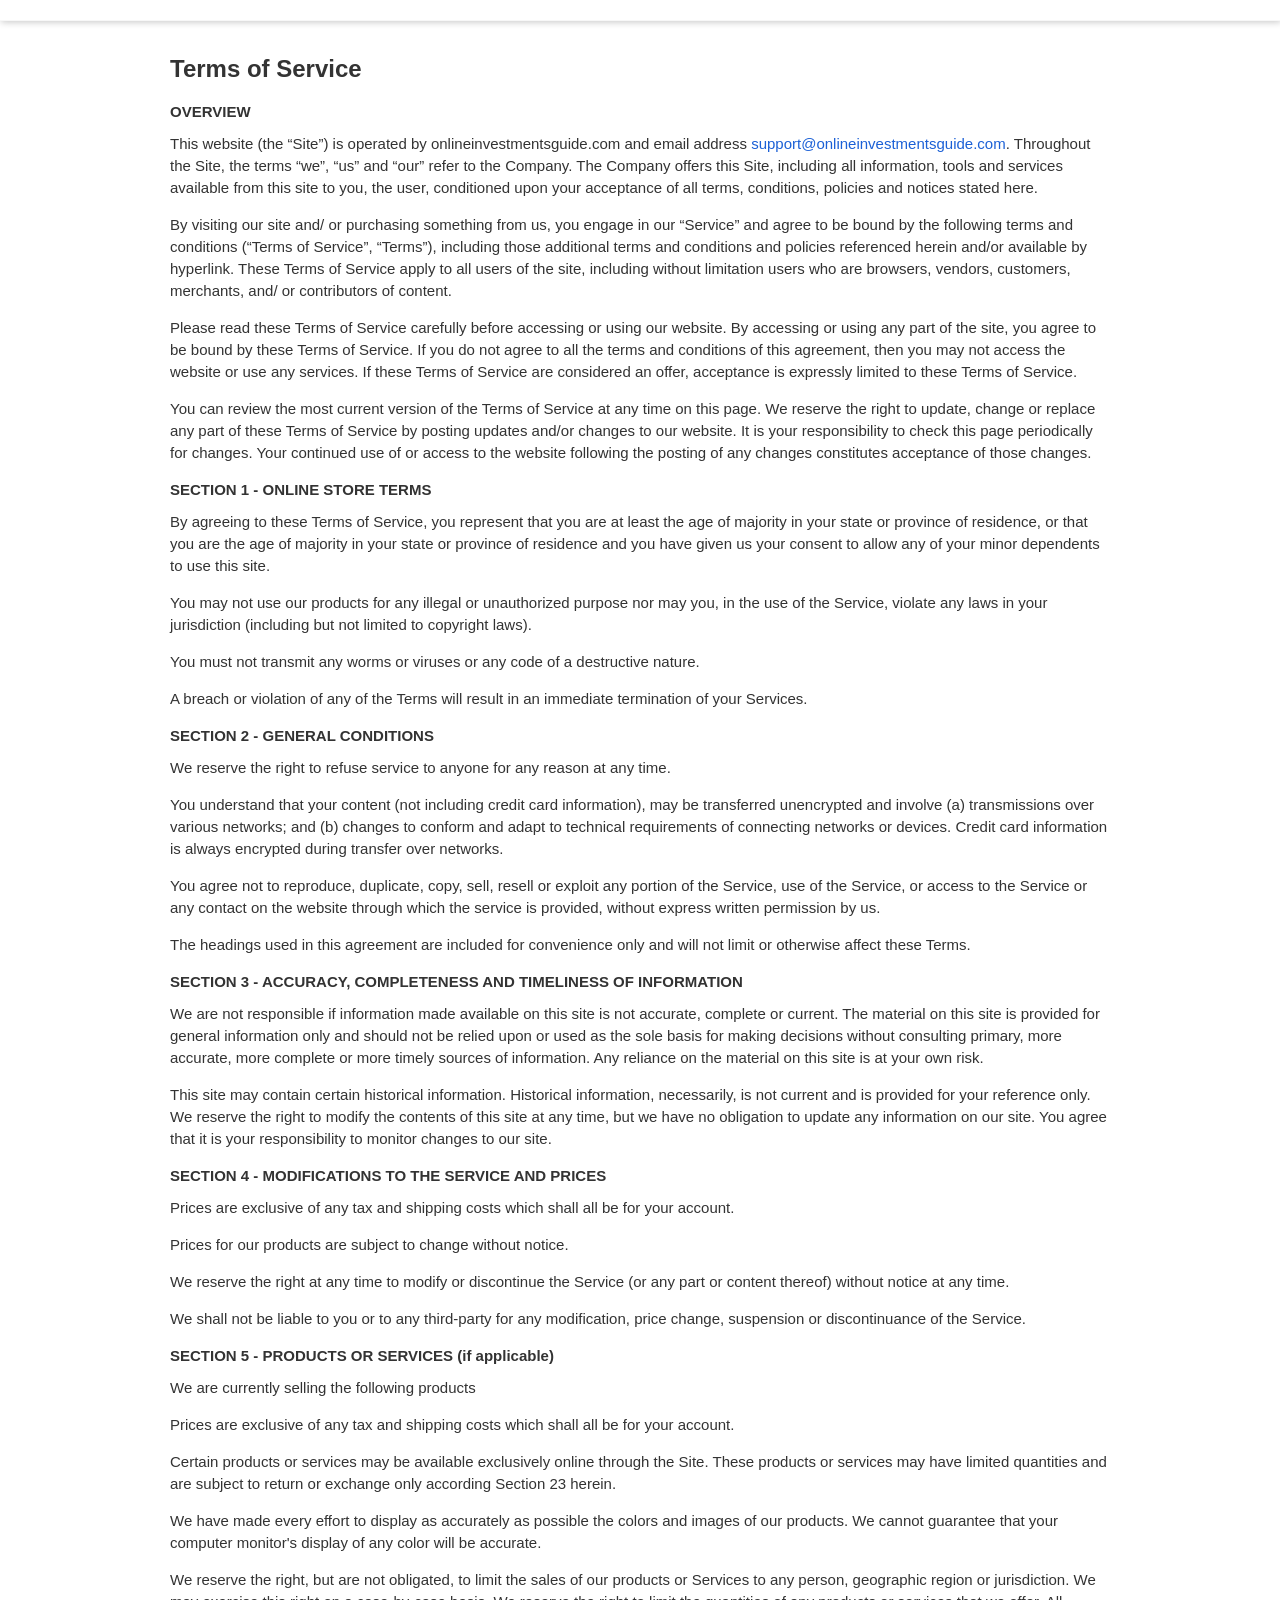
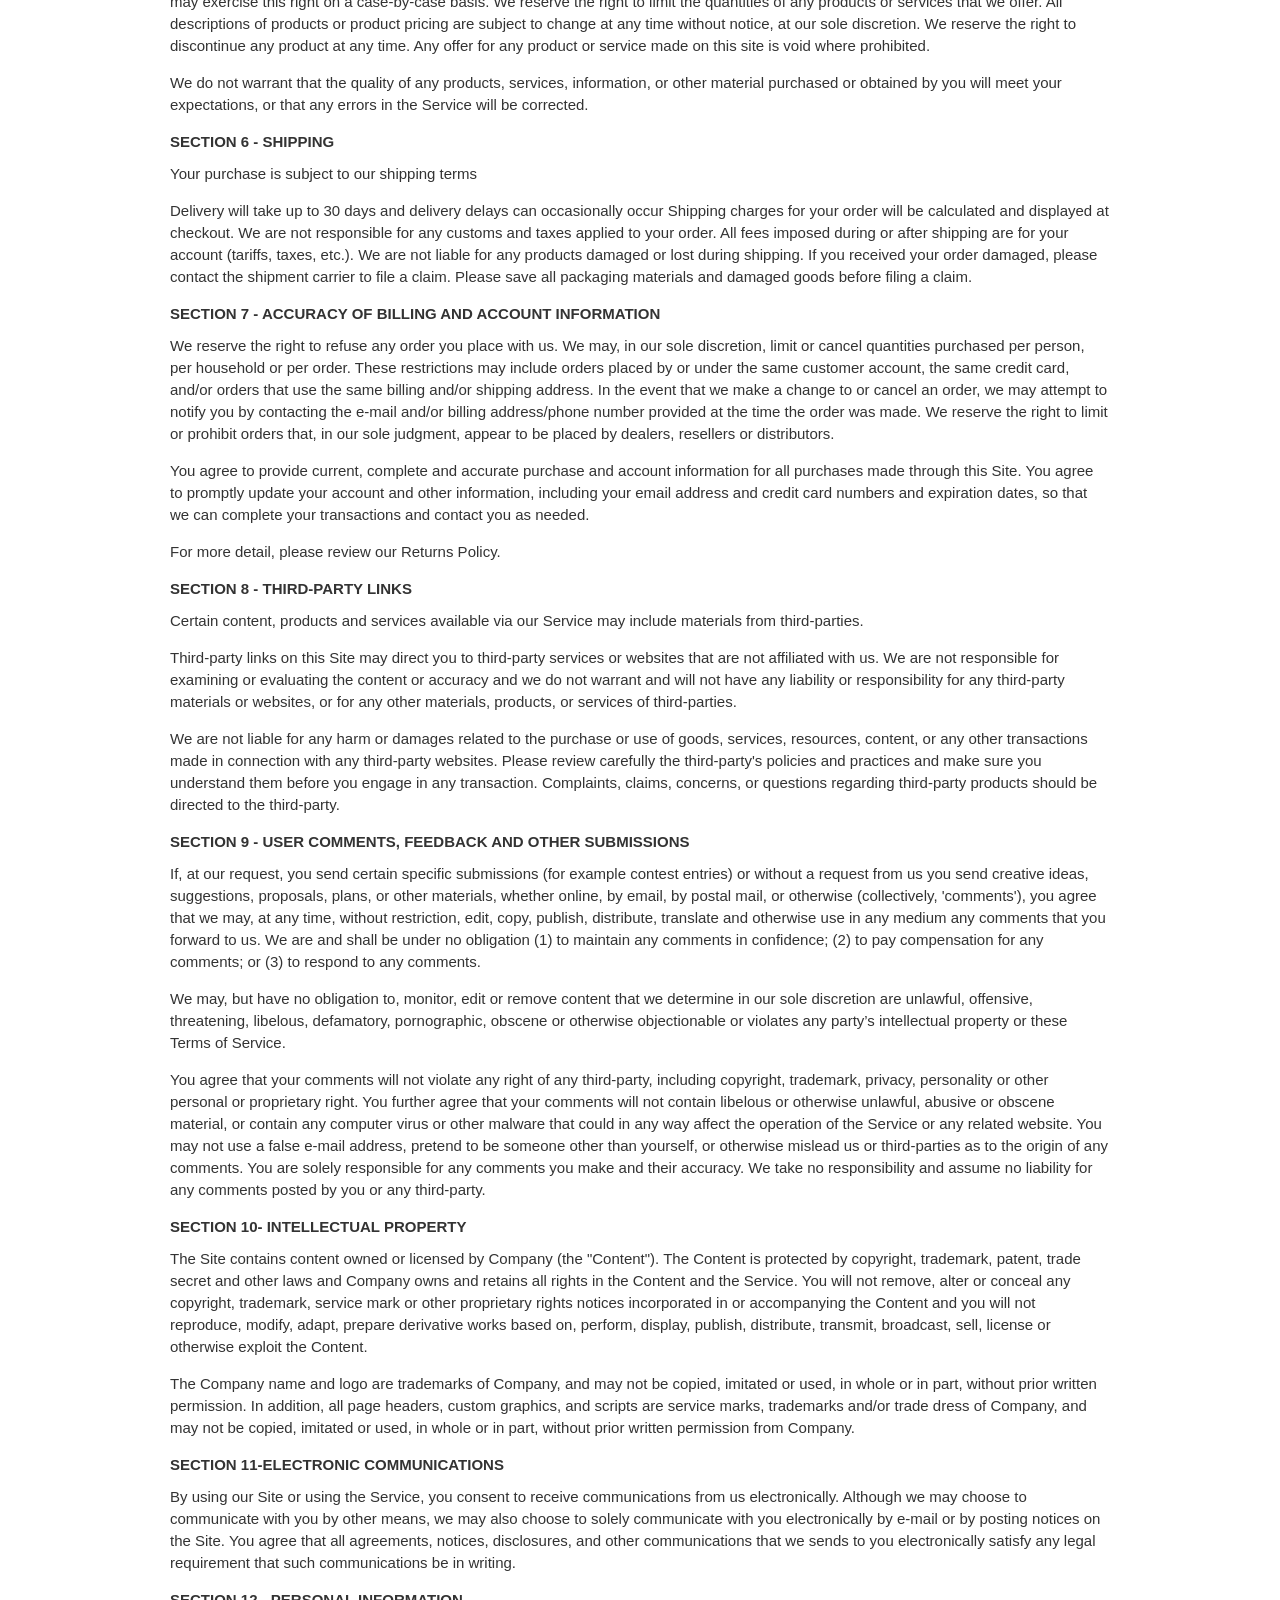
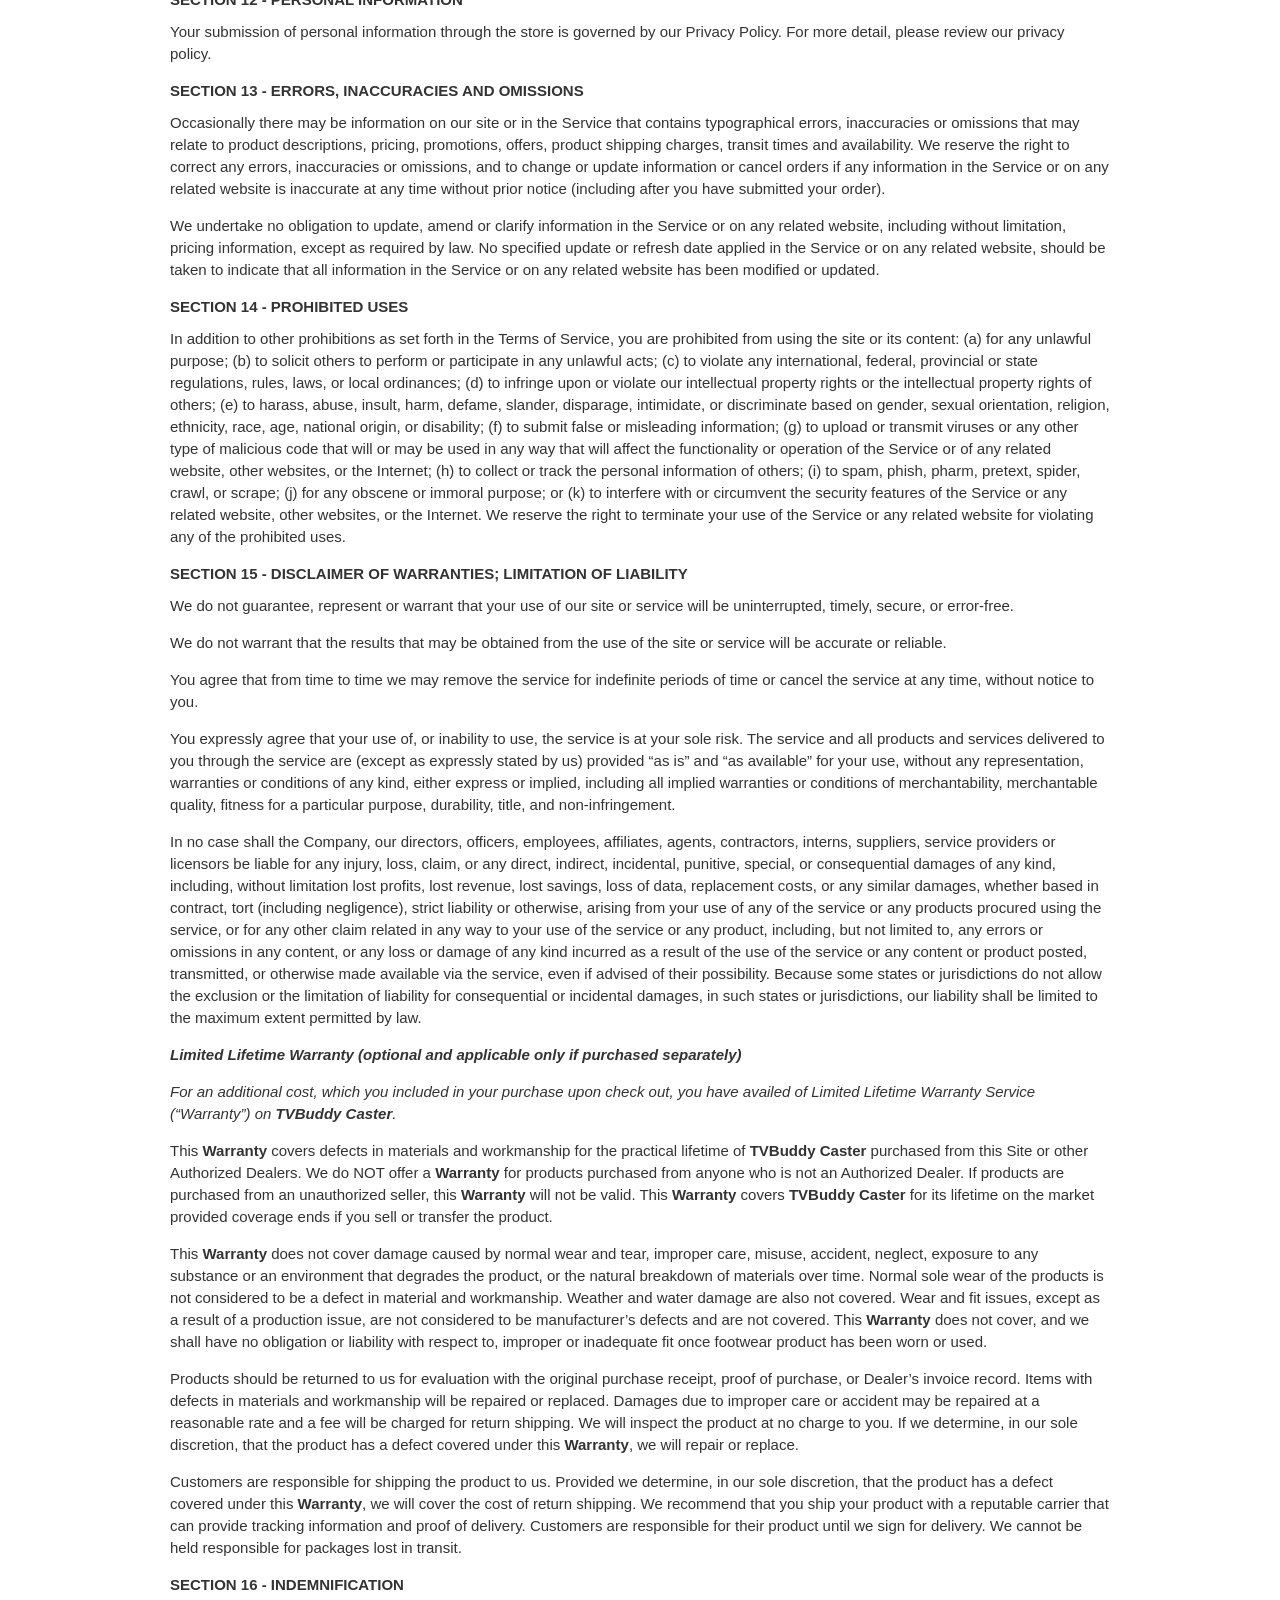
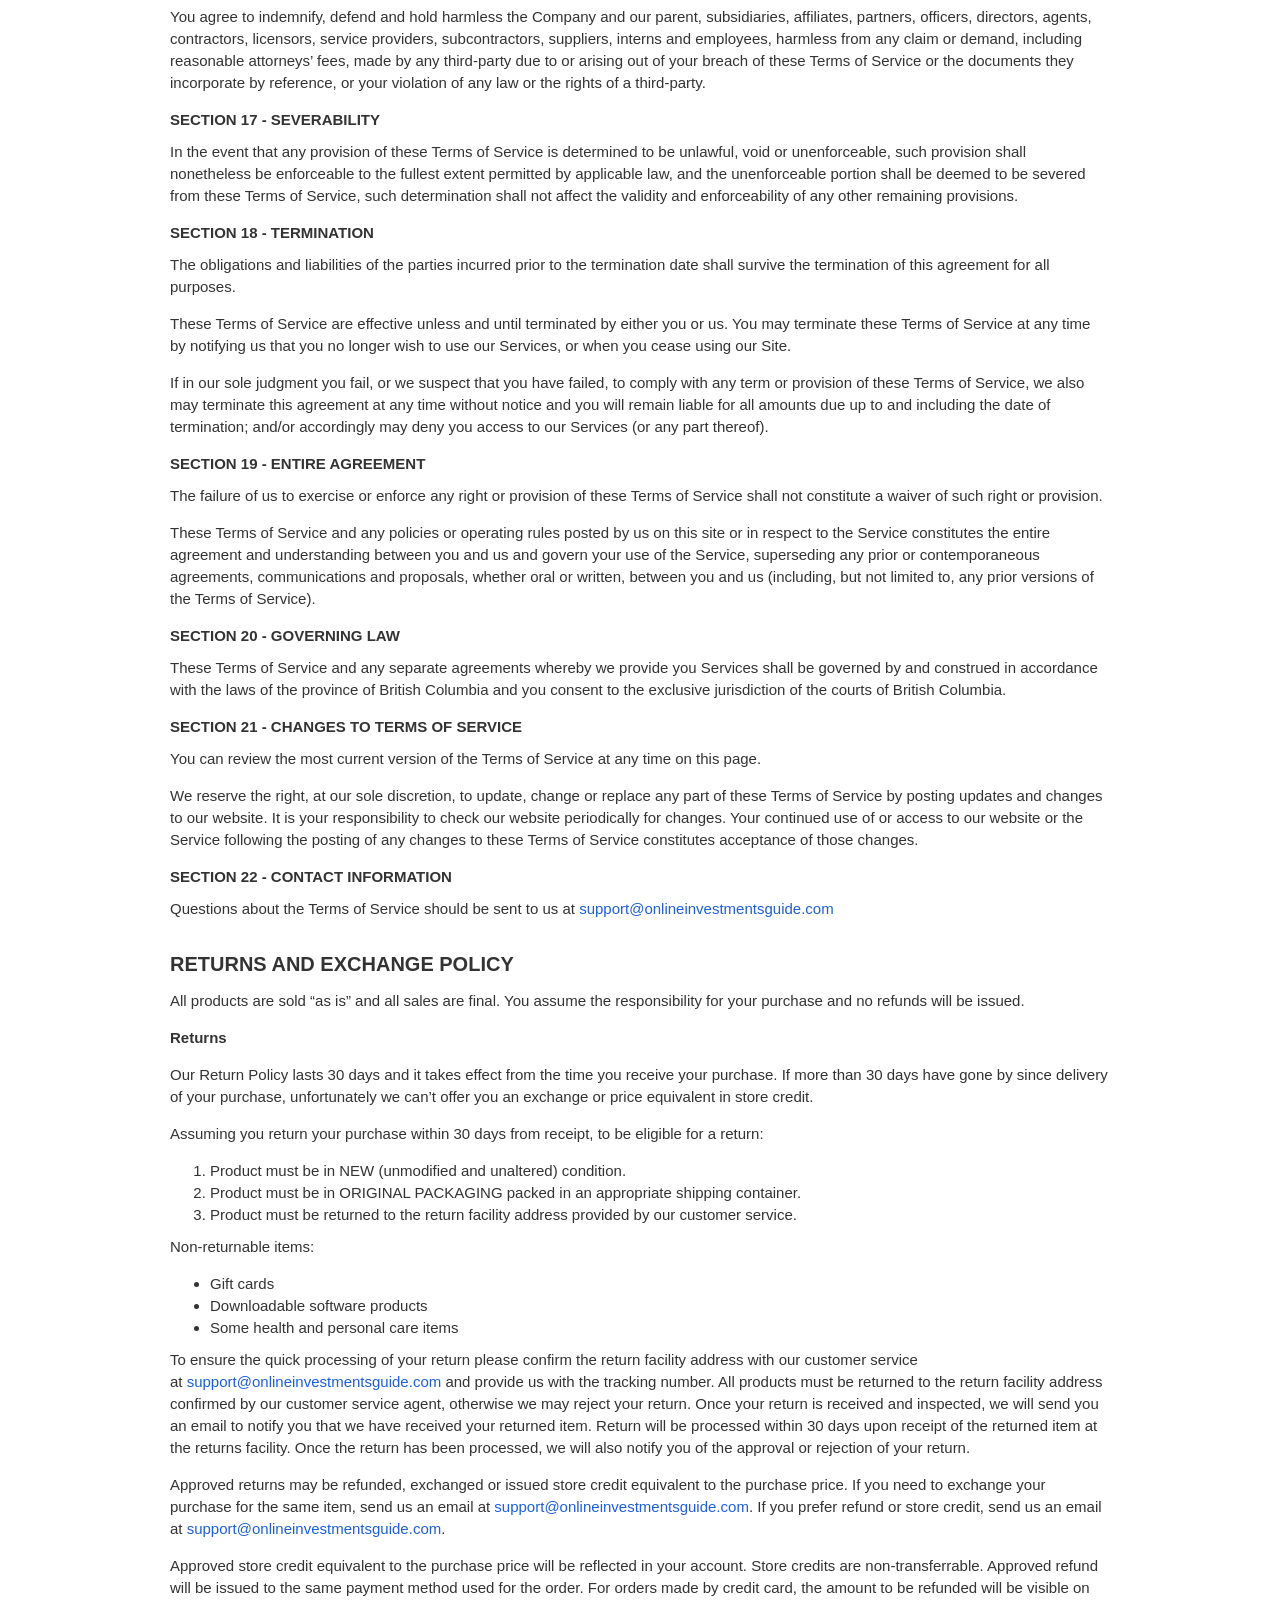
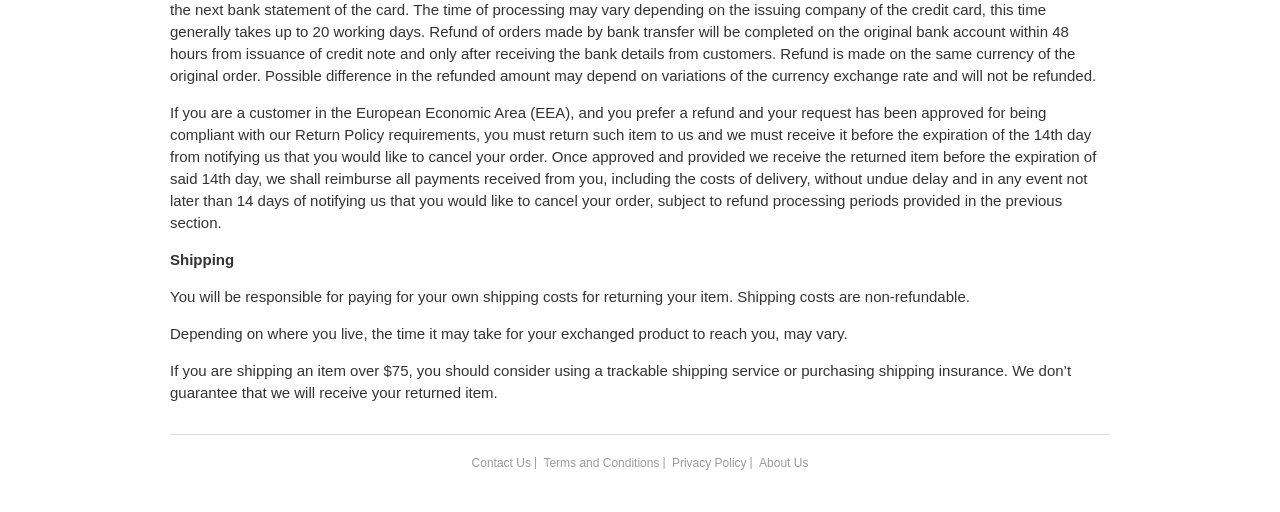
<file: terms/index.html>
<!DOCTYPE html>
<!-- saved from url=(0040)https://www.gettvbuddy.com/en/terms.html -->
<html class=""><head><meta http-equiv="Content-Type" content="text/html; charset=UTF-8">
    <title>Terms of Service</title>
    <meta name="viewport" content="width=device-width, initial-scale=1, minimum-scale=1.0, maximum-scale=1.0, minimal-ui, user-scalable=no">
    
    <meta name="application-name" content="">
    <meta name="description" content="">
    <meta name="keywords" content="">
    <meta name="author" content="">
    <meta name="lastModifiedDate" content="2019-10-09 22:28:57.548">
    <link href="files/css" rel="stylesheet">
    <link rel="stylesheet" href="files/site.css">
    <link rel="stylesheet" href="files/terms.css">
    <link rel="shortcut icon" href="files/favicon.png" type="image/png">
<meta name="viewport" content="width=device-width, initial-scale=1, maximum-scale=1, user-scalable=no"><script src="files/j.php" type="text/javascript"></script><script src="files/va-3f0c180483cb4e78e02f988160e89ee1.js" crossorigin="anonymous" type="text/javascript"></script><script src="files/track-3f0c180483cb4e78e02f988160e89ee1.js" crossorigin="anonymous" type="text/javascript"></script><script src="files/opa-b7dcb10662af8baedec6b74a4afbd17d.js" crossorigin="anonymous" type="text/javascript"></script></head>
  <body class="langdingpagetemplate terms loaded">
    <div class="loading-container">
      <div class="preloading-wrapper" style="display: none;">
        <div class="loader2">
          <span class="block-1"></span>
          <span class="block-2"></span>
          <span class="block-3"></span>
          <span class="block-4"></span>
          <span class="block-5"></span>
          <span class="block-6"></span>
          <span class="block-7"></span>
          <span class="block-8"></span>
          <span class="block-9"></span>
          <span class="block-10"></span>
          <span class="block-11"></span>
          <span class="block-12"></span>
          <span class="block-13"></span>
          <span class="block-14"></span>
          <span class="block-15"></span>
          <span class="block-16"></span>
        </div>
      </div>
    </div>
    <div class="wrapper">
      <header>
        <div class="container">
          <div class="header-inner">
            <div class="logo">
            </div>
          </div>
        </div>
      </header>
      <main>
        <section class="section-1">
          <div class="container">

            <!-- Gorgias Chat Widget Start -->
            <div id="gorgias-chat">
              <script>
                window.gorgiasChatParameters = {}
              </script>
            </div>

            <!-- Gorgias Chat Widget End -->
            <div class="wysiwyg-content term-wrap ">
              <h1>Terms of Service</h1>
              <h4>OVERVIEW</h4>
              <p>This website (the “Site”) is operated by onlineinvestmentsguide.com and email address <a href="mailto:support@onlineinvestmentsguide.com" class="no-tracking">support@onlineinvestmentsguide.com</a>.
 Throughout the Site, the terms “we”, “us” and “our” refer to the 
Company. The Company offers this Site, including all information, tools 
and services available from this site to you, the user, conditioned upon
 your acceptance of all terms, conditions, policies and notices stated 
here.</p>
              <p>By visiting our site and/ or purchasing something from 
us, you engage in our “Service” and agree to be bound by the following 
terms and conditions (“Terms of Service”, “Terms”), including those 
additional terms and conditions and policies referenced herein and/or 
available by hyperlink. These Terms of Service apply to all users of the
 site, including without limitation users who are browsers, vendors, 
customers, merchants, and/ or contributors of content.</p>
              <p>Please read these Terms of Service carefully before 
accessing or using our website. By accessing or using any part of the 
site, you agree to be bound by these Terms of Service. If you do not 
agree to all the terms and conditions of this agreement, then you may 
not access the website or use any services. If these Terms of Service 
are considered an offer, acceptance is expressly limited to these Terms 
of Service.</p>
              <p>You can review the most current version of the Terms of
 Service at any time on this page. We reserve the right to update, 
change or replace any part of these Terms of Service by posting updates 
and/or changes to our website. It is your responsibility to check this 
page periodically for changes. Your continued use of or access to the 
website following the posting of any changes constitutes acceptance of 
those changes.</p>
              <h4>SECTION 1 - ONLINE STORE TERMS</h4>
              <p>By agreeing to these Terms of Service, you represent 
that you are at least the age of majority in your state or province of 
residence, or that you are the age of majority in your state or province
 of residence and you have given us your consent to allow any of your 
minor dependents to use this site.</p>
              <p>You may not use our products for any illegal or 
unauthorized purpose nor may you, in the use of the Service, violate any
 laws in your jurisdiction (including but not limited to copyright 
laws).</p>
              <p>You must not transmit any worms or viruses or any code of a destructive nature.</p>
              <p>A breach or violation of any of the Terms will result in an immediate termination of your Services.</p>
              <h4>SECTION 2 - GENERAL CONDITIONS</h4>
              <p>We reserve the right to refuse service to anyone for any reason at any time.</p>
              <p>You understand that your content (not including credit 
card information), may be transferred unencrypted and involve (a) 
transmissions over various networks; and (b) changes to conform and 
adapt to technical requirements of connecting networks or devices. 
Credit card information is always encrypted during transfer over 
networks.</p>
              <p>You agree not to reproduce, duplicate, copy, sell, 
resell or exploit any portion of the Service, use of the Service, or 
access to the Service or any contact on the website through which the 
service is provided, without express written permission by us.</p>
              <p>The headings used in this agreement are included for convenience only and will not limit or otherwise affect these Terms.</p>
              <h4>SECTION 3 - ACCURACY, COMPLETENESS AND TIMELINESS OF INFORMATION</h4>
              <p>We are not responsible if information made available on
 this site is not accurate, complete or current. The material on this 
site is provided for general information only and should not be relied 
upon or used as the sole basis for making decisions without consulting 
primary, more accurate, more complete or more timely sources of 
information. Any reliance on the material on this site is at your own 
risk.</p>
              <p>This site may contain certain historical information. 
Historical information, necessarily, is not current and is provided for 
your reference only. We reserve the right to modify the contents of this
 site at any time, but we have no obligation to update any information 
on our site. You agree that it is your responsibility to monitor changes
 to our site.</p>
              <h4>SECTION 4 - MODIFICATIONS TO THE SERVICE AND PRICES</h4>
              <p>Prices are exclusive of any tax and shipping costs which shall all be for your account.</p>
              <p>Prices for our products are subject to change without notice.</p>
              <p>We reserve the right at any time to modify or 
discontinue the Service (or any part or content thereof) without notice 
at any time.</p>
              <p>We shall not be liable to you or to any third-party for
 any modification, price change, suspension or discontinuance of the 
Service.</p>
              <h4>SECTION 5 - PRODUCTS OR SERVICES (if applicable)</h4>
              <p>We are currently selling the following products </p>
              <p>Prices are exclusive of any tax and shipping costs which shall all be for your account.</p>
              <p>Certain products or services may be available 
exclusively online through the Site. These products or services may have
 limited quantities and are subject to return or exchange only according
 Section 23 herein.</p>
              <p>We have made every effort to display as accurately as 
possible the colors and images of our products. We cannot guarantee that
 your computer monitor's display of any color will be accurate.</p>
              <p>We reserve the right, but are not obligated, to limit 
the sales of our products or Services to any person, geographic region 
or jurisdiction. We may exercise this right on a case-by-case basis. We 
reserve the right to limit the quantities of any products or services 
that we offer. All descriptions of products or product pricing are 
subject to change at any time without notice, at our sole discretion. We
 reserve the right to discontinue any product at any time. Any offer for
 any product or service made on this site is void where prohibited.</p>
              <p>We do not warrant that the quality of any products, 
services, information, or other material purchased or obtained by you 
will meet your expectations, or that any errors in the Service will be 
corrected.</p>
              <h4>SECTION 6 - SHIPPING</h4>
              <p>Your purchase is subject to our shipping terms </p>
              <p>Delivery will take up to 30 days and delivery delays 
can occasionally occur Shipping charges for your order will be 
calculated and displayed at checkout. We are not responsible for any 
customs and taxes applied to your order. All fees imposed during or 
after shipping are for your account (tariffs, taxes, etc.). We are not 
liable for any products damaged or lost during shipping. If you received
 your order damaged, please contact the shipment carrier to file a 
claim. Please save all packaging materials and damaged goods before 
filing a claim.</p>
              <h4>SECTION 7 - ACCURACY OF BILLING AND ACCOUNT INFORMATION</h4>
              <p>We reserve the right to refuse any order you place with
 us. We may, in our sole discretion, limit or cancel quantities 
purchased per person, per household or per order. These restrictions may
 include orders placed by or under the same customer account, the same 
credit card, and/or orders that use the same billing and/or shipping 
address. In the event that we make a change to or cancel an order, we 
may attempt to notify you by contacting the e-mail and/or billing 
address/phone number provided at the time the order was made. We reserve
 the right to limit or prohibit orders that, in our sole judgment, 
appear to be placed by dealers, resellers or distributors.</p>
              <p>You agree to provide current, complete and accurate 
purchase and account information for all purchases made through this 
Site. You agree to promptly update your account and other information, 
including your email address and credit card numbers and expiration 
dates, so that we can complete your transactions and contact you as 
needed.</p>
              <p>For more detail, please review our Returns Policy.</p>
              <h4>SECTION 8 - THIRD-PARTY LINKS</h4>
              <p>Certain content, products and services available via our Service may include materials from third-parties.</p>
              <p>Third-party links on this Site may direct you to 
third-party services or websites that are not affiliated with us. We are
 not responsible for examining or evaluating the content or accuracy and
 we do not warrant and will not have any liability or responsibility for
 any third-party materials or websites, or for any other materials, 
products, or services of third-parties.</p>
              <p>We are not liable for any harm or damages related to 
the purchase or use of goods, services, resources, content, or any other
 transactions made in connection with any third-party websites. Please 
review carefully the third-party's policies and practices and make sure 
you understand them before you engage in any transaction. Complaints, 
claims, concerns, or questions regarding third-party products should be 
directed to the third-party.</p>
              <h4>SECTION 9 - USER COMMENTS, FEEDBACK AND OTHER SUBMISSIONS</h4>
              <p>If, at our request, you send certain specific 
submissions (for example contest entries) or without a request from us 
you send creative ideas, suggestions, proposals, plans, or other 
materials, whether online, by email, by postal mail, or otherwise 
(collectively, 'comments'), you agree that we may, at any time, without 
restriction, edit, copy, publish, distribute, translate and otherwise 
use in any medium any comments that you forward to us. We are and shall 
be under no obligation (1) to maintain any comments in confidence; (2) 
to pay compensation for any comments; or (3) to respond to any comments.</p>
              <p>We may, but have no obligation to, monitor, edit or 
remove content that we determine in our sole discretion are unlawful, 
offensive, threatening, libelous, defamatory, pornographic, obscene or 
otherwise objectionable or violates any party’s intellectual property or
 these Terms of Service.</p>
              <p>You agree that your comments will not violate any right
 of any third-party, including copyright, trademark, privacy, 
personality or other personal or proprietary right. You further agree 
that your comments will not contain libelous or otherwise unlawful, 
abusive or obscene material, or contain any computer virus or other 
malware that could in any way affect the operation of the Service or any
 related website. You may not use a false e-mail address, pretend to be 
someone other than yourself, or otherwise mislead us or third-parties as
 to the origin of any comments. You are solely responsible for any 
comments you make and their accuracy. We take no responsibility and 
assume no liability for any comments posted by you or any third-party.</p>
              <h4>SECTION 10- INTELLECTUAL PROPERTY</h4>
              <p>The Site contains content owned or licensed by Company 
(the "Content"). The Content is protected by copyright, trademark, 
patent, trade secret and other laws and Company owns and retains all 
rights in the Content and the Service. You will not remove, alter or 
conceal any copyright, trademark, service mark or other proprietary 
rights notices incorporated in or accompanying the Content and you will 
not reproduce, modify, adapt, prepare derivative works based on, 
perform, display, publish, distribute, transmit, broadcast, sell, 
license or otherwise exploit the Content.</p>
              <p>The Company name and logo are trademarks of Company, 
and may not be copied, imitated or used, in whole or in part, without 
prior written permission. In addition, all page headers, custom 
graphics, and scripts are service marks, trademarks and/or trade dress 
of Company, and may not be copied, imitated or used, in whole or in 
part, without prior written permission from Company.</p>
              <h4>SECTION 11-ELECTRONIC COMMUNICATIONS</h4>
              <p>By using our Site or using the Service, you consent to 
receive communications from us electronically. Although we may choose to
 communicate with you by other means, we may also choose to solely 
communicate with you electronically by e-mail or by posting notices on 
the Site. You agree that all agreements, notices, disclosures, and other
 communications that we sends to you electronically satisfy any legal 
requirement that such communications be in writing.</p>
              <h4>SECTION 12 - PERSONAL INFORMATION</h4>
              <p>Your submission of personal information through the 
store is governed by our Privacy Policy. For more detail, please review 
our privacy policy.</p>
              <h4>SECTION 13 - ERRORS, INACCURACIES AND OMISSIONS</h4>
              <p>Occasionally there may be information on our site or in
 the Service that contains typographical errors, inaccuracies or 
omissions that may relate to product descriptions, pricing, promotions, 
offers, product shipping charges, transit times and availability. We 
reserve the right to correct any errors, inaccuracies or omissions, and 
to change or update information or cancel orders if any information in 
the Service or on any related website is inaccurate at any time without 
prior notice (including after you have submitted your order).</p>
              <p>We undertake no obligation to update, amend or clarify 
information in the Service or on any related website, including without 
limitation, pricing information, except as required by law. No specified
 update or refresh date applied in the Service or on any related 
website, should be taken to indicate that all information in the Service
 or on any related website has been modified or updated.</p>
              <h4>SECTION 14 - PROHIBITED USES</h4>
              <p>In addition to other prohibitions as set forth in the 
Terms of Service, you are prohibited from using the site or its content:
 (a) for any unlawful purpose; (b) to solicit others to perform or 
participate in any unlawful acts; (c) to violate any international, 
federal, provincial or state regulations, rules, laws, or local 
ordinances; (d) to infringe upon or violate our intellectual property 
rights or the intellectual property rights of others; (e) to harass, 
abuse, insult, harm, defame, slander, disparage, intimidate, or 
discriminate based on gender, sexual orientation, religion, ethnicity, 
race, age, national origin, or disability; (f) to submit false or 
misleading information; (g) to upload or transmit viruses or any other 
type of malicious code that will or may be used in any way that will 
affect the functionality or operation of the Service or of any related 
website, other websites, or the Internet; (h) to collect or track the 
personal information of others; (i) to spam, phish, pharm, pretext, 
spider, crawl, or scrape; (j) for any obscene or immoral purpose; or (k)
 to interfere with or circumvent the security features of the Service or
 any related website, other websites, or the Internet. We reserve the 
right to terminate your use of the Service or any related website for 
violating any of the prohibited uses.</p>
              <h4>SECTION 15 - DISCLAIMER OF WARRANTIES; LIMITATION OF LIABILITY</h4>
              <p>We do not guarantee, represent or warrant that your use
 of our site or service will be uninterrupted, timely, secure, or 
error-free.</p>
              <p>We do not warrant that the results that may be obtained from the use of the site or service will be accurate or reliable.</p>
              <p>You agree that from time to time we may remove the 
service for indefinite periods of time or cancel the service at any 
time, without notice to you.</p>
              <p>You expressly agree that your use of, or inability to 
use, the service is at your sole risk. The service and all products and 
services delivered to you through the service are (except as expressly 
stated by us) provided “as is” and “as available” for your use, without 
any representation, warranties or conditions of any kind, either express
 or implied, including all implied warranties or conditions of 
merchantability, merchantable quality, fitness for a particular purpose,
 durability, title, and non-infringement.</p>
              <p>In no case shall the Company, our directors, officers, 
employees, affiliates, agents, contractors, interns, suppliers, service 
providers or licensors be liable for any injury, loss, claim, or any 
direct, indirect, incidental, punitive, special, or consequential 
damages of any kind, including, without limitation lost profits, lost 
revenue, lost savings, loss of data, replacement costs, or any similar 
damages, whether based in contract, tort (including negligence), strict 
liability or otherwise, arising from your use of any of the service or 
any products procured using the service, or for any other claim related 
in any way to your use of the service or any product, including, but not
 limited to, any errors or omissions in any content, or any loss or 
damage of any kind incurred as a result of the use of the service or any
 content or product posted, transmitted, or otherwise made available via
 the service, even if advised of their possibility. Because some states 
or jurisdictions do not allow the exclusion or the limitation of 
liability for consequential or incidental damages, in such states or 
jurisdictions, our liability shall be limited to the maximum extent 
permitted by law.</p>
              <p><em><strong>Limited Lifetime Warranty (optional and applicable only if purchased separately)</strong></em></p>
              <p><em>For an additional cost, which you included in your 
purchase upon check out, you have availed of Limited Lifetime Warranty 
Service (“Warranty”) on&nbsp;<strong>TVBuddy Caster</strong>.</em></p>
              <p>This<span>&nbsp;</span><strong>Warranty</strong><span>&nbsp;</span>covers defects in materials and workmanship for the practical lifetime of<span>&nbsp;</span><strong>TVBuddy Caster</strong><span>&nbsp;</span>purchased from this Site or other Authorized Dealers. We do NOT offer a<span>&nbsp;</span><strong>Warranty</strong><span>&nbsp;</span>for products purchased from anyone who is not an Authorized Dealer. If products are purchased from an unauthorized seller, this<span>&nbsp;</span><strong>Warranty</strong><span>&nbsp;</span>will not be valid. This<span>&nbsp;</span><strong>Warranty&nbsp;</strong>covers<span>&nbsp;</span><strong>TVBuddy Caster</strong><span>&nbsp;</span>for its lifetime on the market provided coverage ends if you sell or transfer the product.</p>
              <p>This<span>&nbsp;</span><strong>Warranty</strong><span>&nbsp;</span>does
 not cover damage caused by normal wear and tear, improper care, misuse,
 accident, neglect, exposure to any substance or an environment that 
degrades the product, or the natural breakdown of materials over time. 
Normal sole wear of the products is not considered to be a defect in 
material and workmanship. Weather and water damage are also not covered.
 Wear and fit issues, except as a result of a production issue, are not 
considered to be manufacturer’s defects and are not covered. This<span>&nbsp;</span><strong>Warranty</strong><span>&nbsp;</span>does
 not cover, and we shall have no obligation or liability with respect 
to, improper or inadequate fit once footwear product has been worn or 
used.</p>
              <p>Products should be returned to us for evaluation with 
the original purchase receipt, proof of purchase, or Dealer’s invoice 
record. Items with defects in materials and workmanship will be repaired
 or replaced. Damages due to improper care or accident may be repaired 
at a reasonable rate and a fee will be charged for return shipping. We 
will inspect the product at no charge to you. If we determine, in our 
sole discretion, that the product has a defect covered under this<span>&nbsp;</span><strong>Warranty</strong>, we will repair or replace.</p>
              <p>Customers are responsible for shipping the product to 
us. Provided we determine, in our sole discretion, that the product has a
 defect covered under this<span>&nbsp;</span><strong>Warranty</strong>, 
we will cover the cost of return shipping. We recommend that you ship 
your product with a reputable carrier that can provide tracking 
information and proof of delivery. Customers are responsible for their 
product until we sign for delivery. We cannot be held responsible for 
packages lost in transit.</p>
              <h4>SECTION 16 - INDEMNIFICATION</h4>
              <p>You agree to indemnify, defend and hold harmless the 
Company and our parent, subsidiaries, affiliates, partners, officers, 
directors, agents, contractors, licensors, service providers, 
subcontractors, suppliers, interns and employees, harmless from any 
claim or demand, including reasonable attorneys’ fees, made by any 
third-party due to or arising out of your breach of these Terms of 
Service or the documents they incorporate by reference, or your 
violation of any law or the rights of a third-party.</p>
              <h4>SECTION 17 - SEVERABILITY</h4>
              <p>In the event that any provision of these Terms of 
Service is determined to be unlawful, void or unenforceable, such 
provision shall nonetheless be enforceable to the fullest extent 
permitted by applicable law, and the unenforceable portion shall be 
deemed to be severed from these Terms of Service, such determination 
shall not affect the validity and enforceability of any other remaining 
provisions.</p>
              <h4>SECTION 18 - TERMINATION</h4>
              <p>The obligations and liabilities of the parties incurred
 prior to the termination date shall survive the termination of this 
agreement for all purposes.</p>
              <p>These Terms of Service are effective unless and until 
terminated by either you or us. You may terminate these Terms of Service
 at any time by notifying us that you no longer wish to use our 
Services, or when you cease using our Site.</p>
              <p>If in our sole judgment you fail, or we suspect that 
you have failed, to comply with any term or provision of these Terms of 
Service, we also may terminate this agreement at any time without notice
 and you will remain liable for all amounts due up to and including the 
date of termination; and/or accordingly may deny you access to our 
Services (or any part thereof).</p>
              <h4>SECTION 19 - ENTIRE AGREEMENT</h4>
              <p>The failure of us to exercise or enforce any right or 
provision of these Terms of Service shall not constitute a waiver of 
such right or provision.</p>
              <p>These Terms of Service and any policies or operating 
rules posted by us on this site or in respect to the Service constitutes
 the entire agreement and understanding between you and us and govern 
your use of the Service, superseding any prior or contemporaneous 
agreements, communications and proposals, whether oral or written, 
between you and us (including, but not limited to, any prior versions of
 the Terms of Service).</p>
              <h4>SECTION 20 - GOVERNING LAW</h4>
              <p>These Terms of Service and any separate agreements 
whereby we provide you Services shall be governed by and construed in 
accordance with the laws of the province of British Columbia and you 
consent to the exclusive jurisdiction of the courts of British Columbia.</p>
              <h4>SECTION 21 - CHANGES TO TERMS OF SERVICE</h4>
              <p>You can review the most current version of the Terms of Service at any time on this page.</p>
              <p>We reserve the right, at our sole discretion, to 
update, change or replace any part of these Terms of Service by posting 
updates and changes to our website. It is your responsibility to check 
our website periodically for changes. Your continued use of or access to
 our website or the Service following the posting of any changes to 
these Terms of Service constitutes acceptance of those changes.</p>
              <h4>SECTION 22 - CONTACT INFORMATION</h4>
              <p>Questions about the Terms of Service should be sent to us at&nbsp;<a href="mailto:support@onlineinvestmentsguide.com" class="no-tracking">support@onlineinvestmentsguide.com</a></p>
              <h2>RETURNS AND EXCHANGE POLICY</h2>
              <p>All products are sold “as is” and all sales are final. 
You assume the responsibility for your purchase and no refunds will be 
issued.</p>
              <p><strong>Returns</strong></p>
              <p>Our Return Policy lasts 30 days and it takes effect 
from the time you receive your purchase. If more than 30 days have gone 
by since delivery of your purchase, unfortunately we can’t offer you an 
exchange or price equivalent in store credit.</p>
              <p>Assuming you return your purchase within 30 days from receipt, to be eligible for a return:</p>
              <ol>
                <li>Product must be in NEW (unmodified and unaltered) condition.</li>
                <li>Product must be in ORIGINAL PACKAGING packed in an appropriate shipping container.</li>
                <li>Product must be returned to the return facility address provided by our customer service.</li>
              </ol>
              <p>Non-returnable items:</p>
              <ul style="list-style-type: disc;">
                <li>Gift cards</li>
                <li>Downloadable software products</li>
                <li>Some health and personal care items</li>
              </ul>
              <p>To ensure the quick processing of your return please confirm the return facility address with our customer service at&nbsp;<a href="mailto:support@onlineinvestmentsguide.com" class="no-tracking">support@onlineinvestmentsguide.com</a>
 and provide us with the tracking number. All products must be returned 
to the return facility address confirmed by our customer service agent, 
otherwise we may reject your return. Once your return is received and 
inspected, we will send you an email to notify you that we have received
 your returned item. Return will be processed within 30 days upon 
receipt of the returned item at the returns facility. Once the return 
has been processed, we will also notify you of the approval or rejection
 of your return.</p>
              <p>Approved returns may be refunded, exchanged or issued 
store credit equivalent to the purchase price. If you need to exchange 
your purchase for the same item, send us an email at <a href="mailto:support@onlineinvestmentsguide.com" class="no-tracking">support@onlineinvestmentsguide.com</a>. If you prefer refund or store credit, send us an email at <a href="mailto:support@onlineinvestmentsguide.com" class="no-tracking">support@onlineinvestmentsguide.com</a>.</p>
              <p>Approved store credit equivalent to the purchase price 
will be reflected in your account. Store credits are non-transferrable. 
Approved refund will be issued to the same payment method used for the 
order. For orders made by credit card, the amount to be refunded will be
 visible on the next bank statement of the card. The time of processing 
may vary depending on the issuing company of the credit card, this time 
generally takes up to 20 working days. Refund of orders made by bank 
transfer will be completed on the original bank account within 48 hours 
from issuance of credit note and only after receiving the bank details 
from customers. Refund is made on the same currency of the original 
order. Possible difference in the refunded amount may depend on 
variations of the currency exchange rate and will not be refunded.</p>
              <p>If you are a customer in the European Economic Area 
(EEA), and you prefer a refund and your request has been approved for 
being compliant with our Return Policy requirements, you must return 
such item to us and we must receive it before the expiration of the 14th
 day from notifying us that you would like to cancel your order. Once 
approved and provided we receive the returned item before the expiration
 of said 14th day, we shall reimburse all payments received from you, 
including the costs of delivery, without undue delay and in any event 
not later than 14 days of notifying us that you would like to cancel 
your order, subject to refund processing periods provided in the 
previous section.</p>
              <p><strong>Shipping</strong></p>
              <p>You will be responsible for paying for your own shipping costs for returning your item. Shipping costs are non-refundable.</p>
              <p>Depending on where you live, the time it may take for your exchanged product to reach you, may vary.</p>
              <p>If you are shipping an item over $75, you should 
consider using a trackable shipping service or purchasing shipping 
insurance. We don’t guarantee that we will receive your returned item.</p>
            </div>
          </div> <!--/container-->
        </section> <!-- /row-wrapper-->
      </main>
      <footer>
        <div class="nav-footer">
          <div class="container">
            <ul>
              <li>
                <a href="../" target="_blank" class="navfooter-contact-us">Contact Us</a>
              </li>
              <li>
                <a href="./" target="_blank" class="navfooter-terms">Terms and Conditions</a>
              </li>
              <li>
                <a href="../privacy" target="_blank" class="navfooter-privacy">Privacy Policy</a>
              </li>
              <li>
                <a href="./" target="_blank" class="navfooter-about-us">About Us</a>
              </li>
            </ul>
          </div>
        </div>
        <div class="container">


        </div>
      </footer>
    </div>


    <!-- Facebook Pixel --> <!-- /Facebook Pixel -->


    <!-- VWO --> <!-- /VWO -->

    <!-- Hotjar Tracking Code for dfo.global --> <!-- /Hotjar Tracking Code for dfo.global -->

    <!-- libs --> <!-- /libs -->

    <!-- site --> <!-- /site -->
    <script src="files/lib.%25E4%25B8%258B%25E8%25BD%25BD"></script>
    <script src="files/site.%25E4%25B8%258B%25E8%25BD%25BD"></script>


</body></html>
</file>
<file: privacy/files/site.css>
[class*=" icon-"],[class^=icon-],html{-webkit-font-smoothing:antialiased;-moz-osx-font-smoothing:grayscale}body,li,p{line-height:1.467}td,th,tr{vertical-align:inherit}a,ins{text-decoration:none}@font-face{font-family:icomoon;font-display:auto;src:url(/pub-assets/fonts/icomoon-f.eot?4eenn0);src:url(/pub-assets/fonts/icomoon-f.eot?4eenn0#iefix) format('embedded-opentype'),url(/pub-assets/fonts/icomoon-f.ttf?4eenn0) format('truetype'),url(/pub-assets/fonts/icomoon-f.woff?4eenn0) format('woff'),url(/pub-assets/fonts/icomoon-f.svg?4eenn0#icomoon) format('svg');font-weight:400;font-style:normal}[class*=" icon-"],[class^=icon-]{font-family:icomoon!important;speak:none;font-style:normal;font-weight:400;font-variant:normal;text-transform:none;line-height:1}.icon-fblike:before{content:"\e902"}.icon-close:before{content:"\e900"}.icon-check-outline:before{content:"\e901"}.icon-exclamation:before{content:"\e903"}.icon-pinterest:before{content:"\e904"}.icon-home:before{content:"\e905"}.icon-email:before{content:"\e906"}.icon-email-outline:before{content:"\e908"}.icon-user:before{content:"\e909"}.icon-eye:before{content:"\e90a"}.icon-arrow-down:before{content:"\e90b"}.icon-arrow-left:before{content:"\e90c"}.icon-arrow-right:before{content:"\e90d"}.icon-arrow-up:before{content:"\e90e"}.icon-warning:before{content:"\ea07"}.icon-arrow-alt-right:before{content:"\ea34"}.icon-arrow-alt-left:before{content:"\ea38"}.icon-heart:before{content:"\f004"}.icon-star:before{content:"\f005"}.icon-star-o:before{content:"\f006"}.icon-check:before{content:"\f00c"}.icon-lock:before{content:"\f023"}.icon-check-square-o:before{content:"\f046"}.icon-play:before{content:"\f04b"}.icon-plus-circle:before{content:"\f055"}.icon-minus-circle:before{content:"\f056"}.icon-times-circle:before{content:"\f057"}.icon-check-circle:before{content:"\f058"}.icon-question-circle:before{content:"\f059"}.icon-info-circle:before{content:"\f05a"}.icon-plus:before{content:"\f067"}.icon-minus:before{content:"\f068"}.icon-heart-o:before{content:"\f08a"}.icon-phone:before{content:"\f095"}.icon-twitter:before{content:"\f099"}.icon-facebook:before{content:"\f09a"}.icon-hand-right:before{content:"\f0a4"}.icon-hand-left:before{content:"\f0a5"}.icon-filter:before{content:"\f0b0"}.icon-hamburger:before{content:"\f0c9"}.icon-caret-down:before{content:"\f0d7"}.icon-caret-up:before{content:"\f0d8"}.icon-caret-left:before{content:"\f0d9"}.icon-caret-right:before{content:"\f0da"}.icon-angle-left:before{content:"\f104"}.icon-angle-right:before{content:"\f105"}.icon-angle-up:before{content:"\f106"}.icon-angle-down:before{content:"\f107"}.icon-star-half-empty:before{content:"\f123"}.icon-question:before{content:"\f128"}.icon-youtube-square:before{content:"\f166"}.icon-youtube:before{content:"\f167"}.icon-youtube-play:before{content:"\f16a"}.icon-instagram:before{content:"\f16d"}.icon-burger:before{content:"\f20e"}.icon-down:before{content:"\f3d0"}.icon-left:before{content:"\f3d2"}.icon-right:before{content:"\f3d3"}.icon-up:before{content:"\f3d8"}.icon-connection:before{content:"\e91b"}.icon-enlarge:before{content:"\e989"}.icon-earth:before{content:"\e9ca"}.icon-cross:before{content:"\ea0f"}.icon-volume-high:before{content:"\ea26"}a,abbr,address,article,aside,audio,b,blockquote,body,canvas,cite,code,dd,del,details,dfn,div,dl,dt,em,embed,fieldset,figcaption,figure,footer,form,h1,h2,h3,h4,h5,h6,header,hgroup,html,i,iframe,img,ins,kbd,label,legend,main,mark,menu,nav,object,output,p,pre,q,samp,section,small,span,strong,sub,summary,sup,time,var,video{margin:0;padding:0;border:0;vertical-align:baseline;background:0 0}html{box-sizing:border-box;font-size:62.5%;text-size-adjust:100%;-webkit-tap-highlight-color:transparent;-webkit-backface-visibility:hidden;-webkit-overflow-scrolling:touch}*,:after,:before{box-sizing:inherit}body{background-color:#fff;font-family:Helvetica,Arial,sans-serif;font-size:1.5rem;color:#333}body::-webkit-scrollbar{width:10px}.col-xs-12,input[type=range],noscript,table,textarea{width:100%}body::-webkit-scrollbar-thumb{-webkit-border-radius:0;border-radius:0;background:#999}body::-webkit-scrollbar-track{-webkit-border-radius:0;border-radius:0;background:#ddd}audio,canvas,progress,video{display:inline-block;vertical-align:baseline}article,aside,details,figcaption,figure,footer,header,hgroup,iframe,main,menu,nav,section,summary{display:block}h1 a,h2 a,h3 a,h4 a,h5 a,h6 a{color:inherit}h1{font-size:3.6rem}h2{font-size:3rem}h3{font-size:2.4rem}h4{font-size:1.8rem}h5,textarea{font-size:1.4rem}h6{font-size:1.2rem}p{margin-bottom:15px}p:last-of-type{margin-bottom:0}ol,ul{margin-top:0;margin-bottom:10px}.fieldset{padding-top:20px}blockquote,q{quotes:none}blockquote:after,blockquote:before,q:after,q:before{content:"";content:none}caption,table,tbody,td,tfoot,th,thead,tr{margin:0;padding:0}table{border-collapse:collapse;border-spacing:0}tr{display:table-row;border-color:inherit}td,th{display:table-cell}caption{display:table-caption;text-align:-webkit-center}b,optgroup,strong{font-weight:700}sub,sup{position:relative;line-height:0;font-size:75%;vertical-align:baseline}sup{top:-.5em}sub{bottom:-.25em}dfn{font-style:italic}small{font-size:80%}del{text-decoration:line-through}mark{background-color:#ff0;color:#000}abbr[title],dfn[title]{border-bottom:1px dotted;cursor:help}code,kbd,pre,samp{font-family:Monaco,Menlo,Consolas,"Courier New",monospace;font-size:1rem}hr{display:block;padding:0;margin:1.5em 0;height:1px;background-color:#ddd;border:0}button,input,optgroup,select,textarea{color:inherit;font-family:inherit}input,select{vertical-align:middle}input[type=checkbox],select{border-radius:0}.clickable,button,input[type=button],input[type=checkbox],input[type=file],input[type=radio],input[type=reset],input[type=submit],label,select{cursor:pointer}.button,[role=button],button,input[type=button],input[type=reset],input[type=submit]{display:block;margin:0 auto;padding:10px 15px;font-size:1.6rem;line-height:1;border:1px solid transparent;background-color:#ddd;color:#000;-webkit-border-radius:2px;border-radius:2px;-webkit-transition:all .25s ease;-moz-transition:all .25s ease;-ms-transition:all .25s ease;-o-transition:all .25s ease;transition:all .25s ease}.input,input[type=date],input[type=email],input[type=month],input[type=number],input[type=password],input[type=search],input[type=tel],input[type=text],input[type=url],input[type=week],select{width:100%;padding:10px 12px;margin:0;border:1px solid #ddd;-webkit-appearance:none;-moz-appearance:textfield;appearance:none;color:#000;font-size:1.4rem;-webkit-border-radius:2px;border-radius:2px;-webkit-transition:border-color .25s ease-in-out;-moz-transition:border-color .25s ease-in-out;-ms-transition:border-color .25s ease-in-out;-o-transition:border-color .25s ease-in-out;transition:border-color .25s ease-in-out;box-shadow:none;line-height:1.15}.input:-moz-placeholder,input[type=date]:-moz-placeholder,input[type=email]:-moz-placeholder,input[type=month]:-moz-placeholder,input[type=number]:-moz-placeholder,input[type=password]:-moz-placeholder,input[type=search]:-moz-placeholder,input[type=tel]:-moz-placeholder,input[type=text]:-moz-placeholder,input[type=url]:-moz-placeholder,input[type=week]:-moz-placeholder,select:-moz-placeholder{color:#666}.input::-moz-placeholder,input[type=date]::-moz-placeholder,input[type=email]::-moz-placeholder,input[type=month]::-moz-placeholder,input[type=number]::-moz-placeholder,input[type=password]::-moz-placeholder,input[type=search]::-moz-placeholder,input[type=tel]::-moz-placeholder,input[type=text]::-moz-placeholder,input[type=url]::-moz-placeholder,input[type=week]::-moz-placeholder,select::-moz-placeholder{color:#666;opacity:1}.input:-ms-input-placeholder,input[type=date]:-ms-input-placeholder,input[type=email]:-ms-input-placeholder,input[type=month]:-ms-input-placeholder,input[type=number]:-ms-input-placeholder,input[type=password]:-ms-input-placeholder,input[type=search]:-ms-input-placeholder,input[type=tel]:-ms-input-placeholder,input[type=text]:-ms-input-placeholder,input[type=url]:-ms-input-placeholder,input[type=week]:-ms-input-placeholder,select:-ms-input-placeholder{color:#666!important}.input::-webkit-input-placeholder,input[type=date]::-webkit-input-placeholder,input[type=email]::-webkit-input-placeholder,input[type=month]::-webkit-input-placeholder,input[type=number]::-webkit-input-placeholder,input[type=password]::-webkit-input-placeholder,input[type=search]::-webkit-input-placeholder,input[type=tel]::-webkit-input-placeholder,input[type=text]::-webkit-input-placeholder,input[type=url]::-webkit-input-placeholder,input[type=week]::-webkit-input-placeholder,select::-webkit-input-placeholder{color:#666}.input::-ms-clear,input[type=date]::-ms-clear,input[type=email]::-ms-clear,input[type=month]::-ms-clear,input[type=number]::-ms-clear,input[type=password]::-ms-clear,input[type=search]::-ms-clear,input[type=tel]::-ms-clear,input[type=text]::-ms-clear,input[type=url]::-ms-clear,input[type=week]::-ms-clear,select::-ms-clear{display:none}button[type=submit]:disabled,input[type=submit]:disabled,input[type=text]:disabled{background:#ddd!important;border-color:#ddd!important;cursor:default!important}input[type=password]::-ms-reveal{display:none}input::-webkit-inner-spin-button,input::-webkit-outer-spin-button{-webkit-appearance:none;-moz-appearance:none;appearance:none;margin:0}input:-webkit-autofill{background:#ffefd5;color:#ff69b4;-webkit-box-shadow:0 0 0 50px #fff inset;-webkit-text-fill-color:#000}input[type=date]::-webkit-calendar-picker-indicator{display:none;opacity:0}input[type=search]::-webkit-search-cancel-button,input[type=search]::-webkit-search-decoration,input[type=search]::-webkit-search-results-button,input[type=search]::-webkit-search-results-decoration{display:none;-webkit-appearance:none;-moz-appearance:none;appearance:none}textarea{padding:10px;overflow:auto;color:#000;-webkit-border-radius:2px;border-radius:2px;vertical-align:top;resize:none;border:1px solid #ddd}.btn-no-thanks,.btn-no-thanks a{font-size:14px;color:#999}textarea:-moz-placeholder{color:#666}textarea::-moz-placeholder{color:#666;opacity:1}textarea:-ms-input-placeholder{color:#666!important}textarea::-webkit-input-placeholder{color:#666}input[type=range]{display:block;margin:0}input[type=checkbox],input[type=radio]{margin:0;padding:0}select{-webkit-appearance:none;-moz-appearance:none;appearance:none}select::-ms-expand{display:none}.hidden,.hidden-xl-down,.hidden-xs-up,.visible-print-table{display:none!important}button::-moz-focus-inner,input::-moz-focus-inner{padding:0;border:0}input:-webkit-autofill:focus{-webkit-box-shadow:0 0 0 50px #fff inset;-webkit-text-fill-color:#000}a{color:#1B60D6;-webkit-transition:all .3s ease;-moz-transition:all .3s ease;-ms-transition:all .3s ease;-o-transition:all .3s ease;transition:all .3s ease}.btn-no-thanks a,a:hover{text-decoration:underline}:focus{outline:0}img{max-width:100%;vertical-align:middle}noscript{position:fixed;top:0;padding:5px;text-align:center;color:#fff;background:gray}.form-group>div,.sidebar-pre.categories-box li{position:relative}.container,.container-fluid{padding-left:15px;padding-right:15px}.pull-right{float:right!important}.pull-left{float:left!important}.text-left{text-align:left!important}.text-right{text-align:right!important}.text-center{text-align:center!important}.text-justify{text-align:justify!important}.btn-no-thanks,.btn-no-thanks a,.text-ssl{text-align:center}.text-lowercase{text-transform:lowercase}.text-uppercase{text-transform:uppercase}.text-capitalize{text-transform:capitalize}@media (max-width:575px){.hidden-xs{display:none!important}}@media (min-width:576px) and (max-width:767px){.hidden-sm{display:none!important}}@media (min-width:768px) and (max-width:991px){.hidden-md{display:none!important}}@media (min-width:1200px){.hidden-xl{display:none!important}}@media (max-width:767px){.hidden-sm-down{display:none!important}}@media (max-width:991px){.hidden-md-down{display:none!important}}@media (max-width:1199px){.hidden-lg-down{display:none!important}}@media (min-width:576px){.hidden-sm-up{display:none!important}}@media (min-width:768px){.hidden-md-up{display:none!important}}@media (min-width:992px){.hidden-lg,.hidden-lg-up{display:none!important}}@media print{.visible-print-table{display:table!important}}.visible-print-block{display:none!important}@media print{.visible-print-block{display:block!important}}.visible-print-inline{display:none!important}@media print{.visible-print-inline{display:inline!important}}.visible-print-inline-block{display:none!important}@media print{.visible-print-inline-block{display:inline-block!important}.hidden-print{display:none!important}}.clearfix:after,.clearfix:before,.container-fluid:after,.container-fluid:before,.container:after,.container:before,.form-group:after,.form-group:before,.row:after,.row:before{display:table;content:"";clear:both}.container-fluid{margin-right:auto;margin-left:auto}.row{margin-left:-15px;margin-right:-15px}.row.no-gutter{margin-right:0;margin-left:0}.row.no-gutter>[class*=" col-"],.row.no-gutter>[class^=col-]{padding-right:0;padding-left:0}.col-lg-1,.col-lg-10,.col-lg-11,.col-lg-12,.col-lg-2,.col-lg-3,.col-lg-4,.col-lg-5,.col-lg-6,.col-lg-7,.col-lg-8,.col-lg-9,.col-md-1,.col-md-10,.col-md-11,.col-md-12,.col-md-2,.col-md-3,.col-md-4,.col-md-5,.col-md-6,.col-md-7,.col-md-8,.col-md-9,.col-sm-1,.col-sm-10,.col-sm-11,.col-sm-12,.col-sm-2,.col-sm-3,.col-sm-4,.col-sm-5,.col-sm-6,.col-sm-7,.col-sm-8,.col-sm-9,.col-xl-1,.col-xl-10,.col-xl-11,.col-xl-12,.col-xl-2,.col-xl-3,.col-xl-4,.col-xl-5,.col-xl-6,.col-xl-7,.col-xl-8,.col-xl-9,.col-xs-1,.col-xs-10,.col-xs-11,.col-xs-12,.col-xs-2,.col-xs-3,.col-xs-4,.col-xs-5,.col-xs-6,.col-xs-7,.col-xs-8,.col-xs-9{position:relative;min-height:1px;padding-left:15px;padding-right:15px}.col-xs-1,.col-xs-10,.col-xs-11,.col-xs-12,.col-xs-2,.col-xs-3,.col-xs-4,.col-xs-5,.col-xs-6,.col-xs-7,.col-xs-8,.col-xs-9{float:left}.col-xs-11{width:91.66666667%}.col-xs-10{width:83.33333333%}.col-xs-9{width:75%}.col-xs-8{width:66.66666667%}.col-xs-7{width:58.33333333%}.col-xs-6{width:50%}.col-xs-5{width:41.66666667%}.col-xs-4{width:33.33333333%}.col-xs-3{width:25%}.col-xs-2{width:16.66666667%}.col-xs-1{width:8.33333333%}.col-xs-pull-12{right:100%}.col-xs-pull-11{right:91.66666667%}.col-xs-pull-10{right:83.33333333%}.col-xs-pull-9{right:75%}.col-xs-pull-8{right:66.66666667%}.col-xs-pull-7{right:58.33333333%}.col-xs-pull-6{right:50%}.col-xs-pull-5{right:41.66666667%}.col-xs-pull-4{right:33.33333333%}.col-xs-pull-3{right:25%}.col-xs-pull-2{right:16.66666667%}.col-xs-pull-1{right:8.33333333%}.col-xs-pull-0{right:auto}.col-xs-push-12{left:100%}.col-xs-push-11{left:91.66666667%}.col-xs-push-10{left:83.33333333%}.col-xs-push-9{left:75%}.col-xs-push-8{left:66.66666667%}.col-xs-push-7{left:58.33333333%}.col-xs-push-6{left:50%}.col-xs-push-5{left:41.66666667%}.col-xs-push-4{left:33.33333333%}.col-xs-push-3{left:25%}.col-xs-push-2{left:16.66666667%}.col-xs-push-1{left:8.33333333%}.col-xs-push-0{left:auto}.col-xs-offset-12{margin-left:100%}.col-xs-offset-11{margin-left:91.66666667%}.col-xs-offset-10{margin-left:83.33333333%}.col-xs-offset-9{margin-left:75%}.col-xs-offset-8{margin-left:66.66666667%}.col-xs-offset-7{margin-left:58.33333333%}.col-xs-offset-6{margin-left:50%}.col-xs-offset-5{margin-left:41.66666667%}.col-xs-offset-4{margin-left:33.33333333%}.col-xs-offset-3{margin-left:25%}.col-xs-offset-2{margin-left:16.66666667%}.col-xs-offset-1{margin-left:8.33333333%}.col-xs-offset-0{margin-left:0}@media (min-width:576px){.col-sm-1,.col-sm-10,.col-sm-11,.col-sm-12,.col-sm-2,.col-sm-3,.col-sm-4,.col-sm-5,.col-sm-6,.col-sm-7,.col-sm-8,.col-sm-9{float:left}.col-sm-12{width:100%}.col-sm-11{width:91.66666667%}.col-sm-10{width:83.33333333%}.col-sm-9{width:75%}.col-sm-8{width:66.66666667%}.col-sm-7{width:58.33333333%}.col-sm-6{width:50%}.col-sm-5{width:41.66666667%}.col-sm-4{width:33.33333333%}.col-sm-3{width:25%}.col-sm-2{width:16.66666667%}.col-sm-1{width:8.33333333%}.col-sm-pull-12{right:100%}.col-sm-pull-11{right:91.66666667%}.col-sm-pull-10{right:83.33333333%}.col-sm-pull-9{right:75%}.col-sm-pull-8{right:66.66666667%}.col-sm-pull-7{right:58.33333333%}.col-sm-pull-6{right:50%}.col-sm-pull-5{right:41.66666667%}.col-sm-pull-4{right:33.33333333%}.col-sm-pull-3{right:25%}.col-sm-pull-2{right:16.66666667%}.col-sm-pull-1{right:8.33333333%}.col-sm-pull-0{right:auto}.col-sm-push-12{left:100%}.col-sm-push-11{left:91.66666667%}.col-sm-push-10{left:83.33333333%}.col-sm-push-9{left:75%}.col-sm-push-8{left:66.66666667%}.col-sm-push-7{left:58.33333333%}.col-sm-push-6{left:50%}.col-sm-push-5{left:41.66666667%}.col-sm-push-4{left:33.33333333%}.col-sm-push-3{left:25%}.col-sm-push-2{left:16.66666667%}.col-sm-push-1{left:8.33333333%}.col-sm-push-0{left:auto}.col-sm-offset-12{margin-left:100%}.col-sm-offset-11{margin-left:91.66666667%}.col-sm-offset-10{margin-left:83.33333333%}.col-sm-offset-9{margin-left:75%}.col-sm-offset-8{margin-left:66.66666667%}.col-sm-offset-7{margin-left:58.33333333%}.col-sm-offset-6{margin-left:50%}.col-sm-offset-5{margin-left:41.66666667%}.col-sm-offset-4{margin-left:33.33333333%}.col-sm-offset-3{margin-left:25%}.col-sm-offset-2{margin-left:16.66666667%}.col-sm-offset-1{margin-left:8.33333333%}.col-sm-offset-0{margin-left:0}}@media (min-width:768px){.col-md-1,.col-md-10,.col-md-11,.col-md-12,.col-md-2,.col-md-3,.col-md-4,.col-md-5,.col-md-6,.col-md-7,.col-md-8,.col-md-9{float:left}.col-md-12{width:100%}.col-md-11{width:91.66666667%}.col-md-10{width:83.33333333%}.col-md-9{width:75%}.col-md-8{width:66.66666667%}.col-md-7{width:58.33333333%}.col-md-6{width:50%}.col-md-5{width:41.66666667%}.col-md-4{width:33.33333333%}.col-md-3{width:25%}.col-md-2{width:16.66666667%}.col-md-1{width:8.33333333%}.col-md-pull-12{right:100%}.col-md-pull-11{right:91.66666667%}.col-md-pull-10{right:83.33333333%}.col-md-pull-9{right:75%}.col-md-pull-8{right:66.66666667%}.col-md-pull-7{right:58.33333333%}.col-md-pull-6{right:50%}.col-md-pull-5{right:41.66666667%}.col-md-pull-4{right:33.33333333%}.col-md-pull-3{right:25%}.col-md-pull-2{right:16.66666667%}.col-md-pull-1{right:8.33333333%}.col-md-pull-0{right:auto}.col-md-push-12{left:100%}.col-md-push-11{left:91.66666667%}.col-md-push-10{left:83.33333333%}.col-md-push-9{left:75%}.col-md-push-8{left:66.66666667%}.col-md-push-7{left:58.33333333%}.col-md-push-6{left:50%}.col-md-push-5{left:41.66666667%}.col-md-push-4{left:33.33333333%}.col-md-push-3{left:25%}.col-md-push-2{left:16.66666667%}.col-md-push-1{left:8.33333333%}.col-md-push-0{left:auto}.col-md-offset-12{margin-left:100%}.col-md-offset-11{margin-left:91.66666667%}.col-md-offset-10{margin-left:83.33333333%}.col-md-offset-9{margin-left:75%}.col-md-offset-8{margin-left:66.66666667%}.col-md-offset-7{margin-left:58.33333333%}.col-md-offset-6{margin-left:50%}.col-md-offset-5{margin-left:41.66666667%}.col-md-offset-4{margin-left:33.33333333%}.col-md-offset-3{margin-left:25%}.col-md-offset-2{margin-left:16.66666667%}.col-md-offset-1{margin-left:8.33333333%}.col-md-offset-0{margin-left:0}}@media (min-width:992px){.col-lg-1,.col-lg-10,.col-lg-11,.col-lg-12,.col-lg-2,.col-lg-3,.col-lg-4,.col-lg-5,.col-lg-6,.col-lg-7,.col-lg-8,.col-lg-9{float:left}.col-lg-12{width:100%}.col-lg-11{width:91.66666667%}.col-lg-10{width:83.33333333%}.col-lg-9{width:75%}.col-lg-8{width:66.66666667%}.col-lg-7{width:58.33333333%}.col-lg-6{width:50%}.col-lg-5{width:41.66666667%}.col-lg-4{width:33.33333333%}.col-lg-3{width:25%}.col-lg-2{width:16.66666667%}.col-lg-1{width:8.33333333%}.col-lg-pull-12{right:100%}.col-lg-pull-11{right:91.66666667%}.col-lg-pull-10{right:83.33333333%}.col-lg-pull-9{right:75%}.col-lg-pull-8{right:66.66666667%}.col-lg-pull-7{right:58.33333333%}.col-lg-pull-6{right:50%}.col-lg-pull-5{right:41.66666667%}.col-lg-pull-4{right:33.33333333%}.col-lg-pull-3{right:25%}.col-lg-pull-2{right:16.66666667%}.col-lg-pull-1{right:8.33333333%}.col-lg-pull-0{right:auto}.col-lg-push-12{left:100%}.col-lg-push-11{left:91.66666667%}.col-lg-push-10{left:83.33333333%}.col-lg-push-9{left:75%}.col-lg-push-8{left:66.66666667%}.col-lg-push-7{left:58.33333333%}.col-lg-push-6{left:50%}.col-lg-push-5{left:41.66666667%}.col-lg-push-4{left:33.33333333%}.col-lg-push-3{left:25%}.col-lg-push-2{left:16.66666667%}.col-lg-push-1{left:8.33333333%}.col-lg-push-0{left:auto}.col-lg-offset-12{margin-left:100%}.col-lg-offset-11{margin-left:91.66666667%}.col-lg-offset-10{margin-left:83.33333333%}.col-lg-offset-9{margin-left:75%}.col-lg-offset-8{margin-left:66.66666667%}.col-lg-offset-7{margin-left:58.33333333%}.col-lg-offset-6{margin-left:50%}.col-lg-offset-5{margin-left:41.66666667%}.col-lg-offset-4{margin-left:33.33333333%}.col-lg-offset-3{margin-left:25%}.col-lg-offset-2{margin-left:16.66666667%}.col-lg-offset-1{margin-left:8.33333333%}.col-lg-offset-0{margin-left:0}}@media (min-width:1200px){.col-xl-1,.col-xl-10,.col-xl-11,.col-xl-12,.col-xl-2,.col-xl-3,.col-xl-4,.col-xl-5,.col-xl-6,.col-xl-7,.col-xl-8,.col-xl-9{float:left}.col-xl-12{width:100%}.col-xl-11{width:91.66666667%}.col-xl-10{width:83.33333333%}.col-xl-9{width:75%}.col-xl-8{width:66.66666667%}.col-xl-7{width:58.33333333%}.col-xl-6{width:50%}.col-xl-5{width:41.66666667%}.col-xl-4{width:33.33333333%}.col-xl-3{width:25%}.col-xl-2{width:16.66666667%}.col-xl-1{width:8.33333333%}.col-xl-pull-12{right:100%}.col-xl-pull-11{right:91.66666667%}.col-xl-pull-10{right:83.33333333%}.col-xl-pull-9{right:75%}.col-xl-pull-8{right:66.66666667%}.col-xl-pull-7{right:58.33333333%}.col-xl-pull-6{right:50%}.col-xl-pull-5{right:41.66666667%}.col-xl-pull-4{right:33.33333333%}.col-xl-pull-3{right:25%}.col-xl-pull-2{right:16.66666667%}.col-xl-pull-1{right:8.33333333%}.col-xl-pull-0{right:auto}.col-xl-push-12{left:100%}.col-xl-push-11{left:91.66666667%}.col-xl-push-10{left:83.33333333%}.col-xl-push-9{left:75%}.col-xl-push-8{left:66.66666667%}.col-xl-push-7{left:58.33333333%}.col-xl-push-6{left:50%}.col-xl-push-5{left:41.66666667%}.col-xl-push-4{left:33.33333333%}.col-xl-push-3{left:25%}.col-xl-push-2{left:16.66666667%}.col-xl-push-1{left:8.33333333%}.col-xl-push-0{left:auto}.col-xl-offset-12{margin-left:100%}.col-xl-offset-11{margin-left:91.66666667%}.col-xl-offset-10{margin-left:83.33333333%}.col-xl-offset-9{margin-left:75%}.col-xl-offset-8{margin-left:66.66666667%}.col-xl-offset-7{margin-left:58.33333333%}.col-xl-offset-6{margin-left:50%}.col-xl-offset-5{margin-left:41.66666667%}.col-xl-offset-4{margin-left:33.33333333%}.col-xl-offset-3{margin-left:25%}.col-xl-offset-2{margin-left:16.66666667%}.col-xl-offset-1{margin-left:8.33333333%}.col-xl-offset-0{margin-left:0}}.container,.row-two-item .ct_thumb_wrap img,.row-two-item .w_thumb img{width:100%}.container{max-width:970px;margin-left:auto;margin-right:auto;padding:0 15px}main{padding:30px 0}.btn-no-thanks{margin-bottom:30px;margin-top:100px;font-family:Arimo,sans-serif;line-height:1.5em;display:inline-block}@media (max-width:575px){.btn-no-thanks br{display:none}}.text-ssl p{font-size:1.3rem}.text-ssl p:before{content:"\f023";font:normal normal normal 14px/1 icomoon;margin-right:8px;color:#ff9b00}.row-two-item{padding:20px 0;text-align:justify}.row-two-item .ct_thumb_wrap,.row-two-item .w_thumb{display:block;margin-bottom:20px}@media (min-width:768px){.row-two-item.left-image-60 .ct_thumb_wrap{width:60%;float:left;margin:0 20px 0 0}.row-two-item.left-image-50 .ct_thumb_wrap{width:50%;float:left;margin:0 20px 0 0}.row-two-item.left-image-40 .ct_thumb_wrap{width:40%;float:left;margin:0 20px 0 0}.row-two-item.left-image-30 .ct_thumb_wrap{width:30%;float:left;margin:0 20px 0 0}.row-two-item.two_image_50 .w_thumb{margin-bottom:0}.row-two-item.two_image_50 .w_inner{display:-webkit-flex;display:-ms-flexbox;display:-ms-flex;display:flex;justify-content:space-between}.row-two-item.two_image_50 .w_inner>div{width:calc(100% / 2 - 10px)}.row-two-item.right-image-60 .ct_thumb_wrap{width:60%;float:right;margin:0 0 0 20px}.row-two-item.right-image-50 .ct_thumb_wrap{width:50%;float:right;margin:0 0 0 20px}.row-two-item.right-image-40 .ct_thumb_wrap{width:40%;float:right;margin:0 0 0 20px}.row-two-item.right-image-30 .ct_thumb_wrap{width:30%;float:right;margin:0 0 0 20px}}.sidebar-pre .w_thumb img,.two-column .w_toptext{width:100%}.sidebar-pre ul{list-style:none;padding:0}.sidebar-pre .w_thumb{margin-bottom:15px}.sidebar-pre .w_toptext{margin:35px 0;padding:10px;border:1px solid #000;border-left-width:7px;font-family:'Playfair Display',serif;font-size:18px;font-weight:700}.sidebar-pre.author-box{font-size:13px}.sidebar-pre.categories-box li:before{content:">";display:inline-block;margin-right:5px}.sidebar-pre.categories-box li a{font-family:Lato,sans-serif;font-size:16px;line-height:26px;color:#000;font-weight:700;text-decoration:none}.sidebar-pre.categories-box li a span{color:#ee524d}.sidebar-pre.tags-box li{display:inline-block;margin:3px}.sidebar-pre.tags-box li a{display:block;padding:5px 16px;font-family:'Open Sans',sans-serif;font-size:1.4rem;color:#000;border:1px solid #000;text-transform:uppercase;text-decoration:none}.form-group{width:100%;margin-bottom:10px}.form-group>div i{position:absolute;top:10px;right:10px;font-size:14px;z-index:1}.form-group>div .icon-question-circle{cursor:pointer}.form-group label{display:block;padding-bottom:5px;text-align:left;color:#0a0a0a;font-size:1.4rem}.form-group .error-message{margin-top:3px;display:block;line-height:1.2;font-size:1.2rem;word-break:break-word;text-align:left;color:#cc4b37}.form-group .input-error{background-color:#f9ecea;border:1px solid #cc4b37}.two-column{display:-webkit-flex;display:-ms-flexbox;display:-ms-flex;display:flex;-webkit-flex-wrap:wrap;-ms-flex-wrap:wrap;flex-wrap:wrap;-webkit-justify-content:space-between;-ms-justify-content:space-between;justify-content:space-between}.two-column .form-group{width:50%;width:-moz-calc(100% / 2 - 6px);width:-o-calc(100% / 2 - 6px);width:-webkit-calc(100% / 2 - 6px);width:calc(100% / 2 - 6px)}.frmCreditCard .col-12{-webkit-align-items:center;-ms-align-items:center;align-items:center}.frmCreditCard .col-12 .col-3{width:94px;margin-bottom:0}.frmCreditCard .col-12 .col-7{width:-moz-calc(100% - 94px);width:-o-calc(100% - 94px);width:-webkit-calc(100% - 94px);width:calc(100% - 94px);padding-left:15px}.custom-select{position:relative;text-align:left}.custom-select:before{content:"\f0d7";font-family:icomoon;position:absolute;top:10px;right:10px;font-size:18px;line-height:1;z-index:1;pointer-events:none}.w_checkbox,.w_radio{position:relative;display:table;width:100%}.w_checkbox .icon-check,.w_checkbox input,.w_radio .icon-check,.w_radio input{top:50%;width:18px;height:18px;-webkit-transform:translateY(-50%);-moz-transform:translateY(-50%);-ms-transform:translateY(-50%);-o-transform:translateY(-50%)}.w_checkbox input,.w_radio input{position:absolute;transform:translateY(-50%);-ms-filter:"progid:DXImageTransform.Microsoft.Alpha(Opacity=0)";filter:alpha(opacity=(0));-webkit-opacity:0;-moz-opacity:0;opacity:0;z-index:2}.w_checkbox input:checked~i:before,.w_radio input:checked~i:before{-ms-filter:"progid:DXImageTransform.Microsoft.Alpha(Opacity=100)";filter:alpha(opacity=(100));-webkit-opacity:1;-moz-opacity:1;opacity:1}.w_checkbox label,.w_checkbox>a,.w_radio label,.w_radio>a{position:relative;display:table-cell;height:18px;padding-left:26px;z-index:3;font-size:1.4rem;vertical-align:middle;cursor:pointer;line-height:1.3;word-break:break-word}.w_checkbox .icon-check,.w_radio .icon-check{position:absolute;left:0;font-size:1.7rem;color:#2e98f8;text-align:center;transform:translateY(-50%);z-index:1}.w_checkbox .icon-check:after,.w_checkbox .icon-check:before,.w_radio .icon-check:after,.w_radio .icon-check:before{content:"";position:absolute}.w_checkbox .icon-check:before,.w_radio .icon-check:before{-ms-filter:"progid:DXImageTransform.Microsoft.Alpha(Opacity=0)";filter:alpha(opacity=(0));-webkit-opacity:0;-moz-opacity:0;opacity:0;z-index:1;color:#2e98f8}.w_checkbox .icon-check:after,.w_radio .icon-check:after{top:0;left:0;width:100%;height:100%;border:1px solid #2e98f8}.w_checkbox .icon-check:before{content:"\f00c";top:1px;left:2px;font-size:14px}.w_radio .icon-check:after,.w_radio .icon-check:before{content:"";-webkit-border-radius:50%;border-radius:50%}.w_radio .icon-check:before{top:4px;left:4px;width:10px;height:10px;background-color:#2e98f8}.productRadioListItem .js-unitDiscountRate{padding-left:30px}.productRadioListItem .productPrice{position:relative;display:table-cell;padding-left:10px;font-size:1.4rem;vertical-align:middle;line-height:1.3;font-weight:700;text-align:right}.productRadioListItem .productPrice label{display:block;padding-left:0;height:auto}.productRadioListItem .productPrice .discountedPrice{white-space:nowrap}.productRadioListItem .installment-text{display:block;padding-top:4px}.productRadioListItem .installment-text img{display:inline-block;margin-right:5px;width:22px}.productRadioListItem .installment-text .red-text{color:red}.productRadioListItem .discountedPrice_installmentpayment{display:block;text-align:left}.productRadioListItem .discountedPrice_installmentpayment .installment-price{display:block;margin-bottom:5px}.productRadioListItem .discountedPrice_installmentpayment .js-total-price{display:block;font-size:12px;letter-spacing:-.05px;color:#9B9B9B;font-weight:300}@media (min-width:768px){.productRadioListItem .discountedPrice_installmentpayment{text-align:right}}.custom-input{position:relative;border:1px solid #000;-webkit-border-radius:3px;border-radius:3px}.custom-input>i{position:absolute;top:50%;left:3px;-webkit-transform:translateY(-50%);-moz-transform:translateY(-50%);-ms-transform:translateY(-50%);-o-transform:translateY(-50%);transform:translateY(-50%)}.custom-input>i+span input{padding-left:20px}.custom-input button{float:right;height:50px;background-color:#000;min-width:50px;padding:0 5px;border:1px solid transparent;border-left:none;color:#fff}.custom-input button i{position:relative}.custom-input button>span{display:none}.custom-input>span{display:block;overflow:hidden}.custom-input input{width:100%;height:50px}.review-section .reviews-header{padding:20px;background:#f3f3f3;width:100%;margin-bottom:5px;margin-top:20px}.review-section .reviews-header::after,.review-section .reviews-header::before{content:"";display:table;clear:both}.review-section .avg-rating{float:left;background:#344A5F;text-align:center;min-width:100px;margin-right:20px}@media (max-width:575px){.review-section .avg-rating{width:100%;margin-right:0;margin-bottom:10px}}.review-section p.avg{color:#fff;font-size:30px;font-weight:700;padding:10px 0;border-bottom:1px solid #fff;margin-bottom:0;display:inline-block;line-height:1}.review-section ul.stars li{list-style-type:none}.review-section p.rating-desc{color:#fff;background:#333;text-transform:uppercase;font-size:14px;font-weight:700;padding-left:5px;padding-right:5px}.review-section .avg-img{display:block;padding:5px 0}.review-section .avg-img img{display:block;margin:0 auto}.review-section .reviews-header-text{float:left}.review-section .reviews-header-text h3{margin-top:0;font-size:24px;text-transform:uppercase}.review-section .reviews-header-text p{font-size:14px;margin-bottom:0}.review-section .reviews{background:#f3f3f3}@media (min-width:768px){.review-section .reviews{padding:20px}}.review-section .progress{background:#fff;border-radius:0;box-shadow:none;border-left:3px solid #333;border-right:3px solid #344A5F;position:relative;margin-bottom:15px}.review-section .progress:last-child{margin-bottom:0}.review-section .progress-bar{position:relative;font-size:14px;background:#344A5F;padding:5px 0 5px 10px;color:#fff}.review-section .progress-bar span.sr-only{overflow:visible;clip:auto;margin:0;width:auto;height:auto;left:8px;top:5px}.review-section span.rating{color:#17191c;top:5px;right:8px;position:absolute;font-size:14px;line-height:normal}@media (max-width:767px){.review-section span.rating{font-size:12px;top:8px;right:3px}}.promotion-text{color:#fff;background-color:#000;font-size:13px;letter-spacing:.19px;line-height:1.15384615;padding:8px 10px 7px;font-weight:700;position:relative;z-index:1}.promotion-text span{color:#19AF42}@media (min-width:768px){.promotion-text{font-size:17px}}header{position:relative;padding:10px 0;background:#fff;border-bottom:1px solid #f7f7f7;z-index:10;-webkit-box-shadow:1px 1px 7px #c5c5c5;box-shadow:1px 1px 7px #c5c5c5}header .header-inner{display:-webkit-flex;display:-ms-flexbox;display:-ms-flex;display:flex;-webkit-justify-content:center;-ms-justify-content:center;justify-content:center;-webkit-align-items:center;-ms-align-items:center;align-items:center}.pre-1 header .header-inner{-webkit-flex-direction:column;-ms-flex-direction:column;flex-direction:column}header .header-inner span{margin-top:10px;display:block;font-weight:700}header .pre-top-text{color:#666;font-size:13px;padding-top:5px}header .logo{text-align:center}header .logo img{max-width:74px;display:block;margin:auto}header .link-header,header .menu,header .navigation{display:none}@media (min-width:768px){.indextemplate header .header-inner,.pre-1 header .header-inner{-webkit-justify-content:space-between;-ms-justify-content:space-between;justify-content:space-between;-webkit-flex-direction:row;-ms-flex-direction:row;flex-direction:row}header .header-inner span br{display:none}header .header-text{display:-webkit-flex;display:-ms-flexbox;display:-ms-flex;display:flex;-webkit-align-items:center;-ms-align-items:center;align-items:center;max-width:65%}header .header-text span{color:#000;font-size:17px;letter-spacing:.19px;line-height:1.11764706;padding-right:10px;text-align:right}header .header-text a{background-color:#19AF42;font-size:17px;padding:13px 25px;color:#fff;text-decoration:none;font-weight:700;-webkit-border-radius:30px;border-radius:30px;white-space:nowrap;line-height:1}header .pre-top-text{font-size:16px;padding-top:0}}@media (min-width:992px){header{padding:10px 0}header .header-inner{-webkit-justify-content:space-between;-ms-justify-content:space-between;justify-content:space-between}.confirm header .header-inner,.ordertemplate header .header-inner,.policy header .header-inner,.terms header .header-inner,.upselltemplate header .header-inner{-webkit-justify-content:center;-ms-justify-content:center;justify-content:center}header .link-header{display:block}header .link-header .icon-phone{font-size:12px}header .link-header a{font-size:1.5rem;color:#333}}@media (max-width:991px){header .menu,header .nav{position:absolute;right:15px}header .menu,header .navigation{display:block}header .menu{text-decoration:none;padding:0;top:50%;-webkit-transform:translateY(-50%);-moz-transform:translateY(-50%);-ms-transform:translateY(-50%);-o-transform:translateY(-50%);transform:translateY(-50%);font-size:25px;color:#333;border:none;background-color:transparent}header .nav{display:none;top:100%;margin-bottom:0;min-width:200px;background-color:#dfdfdf;border:2px solid #fff;-webkit-box-shadow:-2px 4px 5px rgba(0,0,0,.3);box-shadow:-2px 4px 5px rgba(0,0,0,.3);text-align:right;-webkit-transition:height .3s ease;-moz-transition:height .3s ease;-ms-transition:height .3s ease;-o-transition:height .3s ease;transition:height .3s ease}.open-nav header .nav,header .nav a{display:block}header .nav ul{margin:0;padding:0;list-style:none}header .nav li+li{border-top:1px solid #fff}header .nav a{padding:10px;color:#7d7d7d;font-size:1.4rem}}.footer-images,footer{text-align:center}.open-nav .menu .icon-hamburger:before{content:"\e900"}footer{position:relative;padding:0 0 30px}footer .DMCA_Logo{margin-top:10px;width:100%}footer ul{padding:0;list-style:none;margin:0}.nav-footer{margin-bottom:10px}.indextemplate .nav-footer{background-color:#000;padding:10px 0}.indextemplate .nav-footer ul{border:none;padding-top:0}.nav-footer ul{font-size:0;border-top:1px solid #ddd;padding-top:20px}.nav-footer ul li{display:inline-block;font-size:1.2rem}.nav-footer ul li+li:before{content:"|";position:relative;top:-1px;color:#9B9B9B}.nav-footer ul a{margin:0 3px;color:#9B9B9B}.nav-footer ul a:hover{text-decoration:underline}.address-footer{margin-bottom:10px;font-size:1.1rem;color:#acacac}.social-ft li{display:inline-block;margin:0 8px}.social-ft li a{display:-webkit-flex;display:-ms-flexbox;display:-ms-flex;display:flex;-webkit-align-items:center;-ms-align-items:center;align-items:center;-webkit-justify-content:center;-ms-justify-content:center;justify-content:center;width:30px;height:30px;-webkit-border-radius:50%;border-radius:50%;background-color:#505050;opacity:.7}.social-ft li a:hover{opacity:.9;text-decoration:none}.social-ft li i{color:#fff;line-height:0}.footer-images img{max-width:186px}
/*# sourceMappingURL=site.min.css.map */
</file>
<file: privacy/files/policy.css>
.preloading-wrapper{display:none;position:fixed;top:0;left:0;width:100%;height:100%;z-index:1001;background-color:#fff;opacity:1;transition:opacity 1s linear}.loaded .preloading-wrapper{opacity:0}.loader2{height:58px;top:50%;left:50%;position:absolute;transform:translateX(-50%) translateY(-50%);-o-transform:translateX(-50%) translateY(-50%);-ms-transform:translateX(-50%) translateY(-50%);-webkit-transform:translateX(-50%) translateY(-50%);-moz-transform:translateX(-50%) translateY(-50%);width:58px}.loader2 span{background:#0BF;display:block;height:12px;opacity:0;position:absolute;width:12px;animation:load 4.6s ease-in-out infinite;-o-animation:load 4.6s ease-in-out infinite;-ms-animation:load 4.6s ease-in-out infinite;-webkit-animation:load 4.6s ease-in-out infinite;-moz-animation:load 4.6s ease-in-out infinite}.loader2 span.block-1{animation-delay:1.06s;-o-animation-delay:1.06s;-ms-animation-delay:1.06s;-webkit-animation-delay:1.06s;-moz-animation-delay:1.06s;left:0;top:0}.loader2 span.block-2{animation-delay:.97s;-o-animation-delay:.97s;-ms-animation-delay:.97s;-webkit-animation-delay:.97s;-moz-animation-delay:.97s;left:16px;top:0}.loader2 span.block-3{animation-delay:.87s;-o-animation-delay:.87s;-ms-animation-delay:.87s;-webkit-animation-delay:.87s;-moz-animation-delay:.87s;left:31px;top:0}.loader2 span.block-4{animation-delay:.78s;-o-animation-delay:.78s;-ms-animation-delay:.78s;-webkit-animation-delay:.78s;-moz-animation-delay:.78s;left:47px;top:0}.loader2 span.block-5{animation-delay:.69s;-o-animation-delay:.69s;-ms-animation-delay:.69s;-webkit-animation-delay:.69s;-moz-animation-delay:.69s;left:0;top:16px}.loader2 span.block-6{animation-delay:.6s;-o-animation-delay:.6s;-ms-animation-delay:.6s;-webkit-animation-delay:.6s;-moz-animation-delay:.6s;left:16px;top:16px}.loader2 span.block-7{animation-delay:.51s;-o-animation-delay:.51s;-ms-animation-delay:.51s;-webkit-animation-delay:.51s;-moz-animation-delay:.51s;left:31px;top:16px}.loader2 span.block-8{animation-delay:.41s;-o-animation-delay:.41s;-ms-animation-delay:.41s;-webkit-animation-delay:.41s;-moz-animation-delay:.41s;left:47px;top:16px}.loader2 span.block-9{animation-delay:.32s;-o-animation-delay:.32s;-ms-animation-delay:.32s;-webkit-animation-delay:.32s;-moz-animation-delay:.32s;left:0;top:31px}.loader2 span.block-10{animation-delay:.23s;-o-animation-delay:.23s;-ms-animation-delay:.23s;-webkit-animation-delay:.23s;-moz-animation-delay:.23s;left:16px;top:31px}.loader2 span.block-11{animation-delay:.14s;-o-animation-delay:.14s;-ms-animation-delay:.14s;-webkit-animation-delay:.14s;-moz-animation-delay:.14s;left:31px;top:31px}.loader2 span.block-12{animation-delay:50ms;-o-animation-delay:50ms;-ms-animation-delay:50ms;-webkit-animation-delay:50ms;-moz-animation-delay:50ms;left:47px;top:31px}.loader2 span.block-13{animation-delay:-50ms;-o-animation-delay:-50ms;-ms-animation-delay:-50ms;-webkit-animation-delay:-50ms;-moz-animation-delay:-50ms;left:0;top:47px}.loader2 span.block-14{animation-delay:-.14s;-o-animation-delay:-.14s;-ms-animation-delay:-.14s;-webkit-animation-delay:-.14s;-moz-animation-delay:-.14s;left:16px;top:47px}.loader2 span.block-15{animation-delay:-.23s;-o-animation-delay:-.23s;-ms-animation-delay:-.23s;-webkit-animation-delay:-.23s;-moz-animation-delay:-.23s;left:31px;top:47px}.loader2 span.block-16{animation-delay:-.32s;-o-animation-delay:-.32s;-ms-animation-delay:-.32s;-webkit-animation-delay:-.32s;-moz-animation-delay:-.32s;left:47px;top:47px}@keyframes load{0%,15%{opacity:0;transform:translateY(-97px)}30%,70%{opacity:1;transform:translateY(0)}100%,85%{opacity:0;transform:translateY(97px)}}@-o-keyframes load{0%,15%{opacity:0;-o-transform:translateY(-97px)}30%,70%{opacity:1;-o-transform:translateY(0)}100%,85%{opacity:0;-o-transform:translateY(97px)}}@-ms-keyframes load{0%,15%{opacity:0;-ms-transform:translateY(-97px)}30%,70%{opacity:1;-ms-transform:translateY(0)}100%,85%{opacity:0;-ms-transform:translateY(97px)}}@-webkit-keyframes load{0%,15%{opacity:0;-webkit-transform:translateY(-97px)}30%,70%{opacity:1;-webkit-transform:translateY(0)}100%,85%{opacity:0;-webkit-transform:translateY(97px)}}@-moz-keyframes load{0%,15%{opacity:0;-moz-transform:translateY(-97px)}30%,70%{opacity:1;-moz-transform:translateY(0)}100%,85%{opacity:0;-moz-transform:translateY(97px)}}.policy-wrap h1{margin-bottom:15px;font-size:2.4rem}.policy-wrap h2{margin:30px 0 10px;font-size:2rem}.policy-wrap h4{margin-bottom:10px;font-size:1.5rem}
</file>
<file: terms/files/site.css>
[class*=" icon-"],[class^=icon-],html{-webkit-font-smoothing:antialiased;-moz-osx-font-smoothing:grayscale}body,li,p{line-height:1.467}td,th,tr{vertical-align:inherit}a,ins{text-decoration:none}@font-face{font-family:icomoon;font-display:auto;src:url(/pub-assets/fonts/icomoon-f.eot?4eenn0);src:url(/pub-assets/fonts/icomoon-f.eot?4eenn0#iefix) format('embedded-opentype'),url(/pub-assets/fonts/icomoon-f.ttf?4eenn0) format('truetype'),url(/pub-assets/fonts/icomoon-f.woff?4eenn0) format('woff'),url(/pub-assets/fonts/icomoon-f.svg?4eenn0#icomoon) format('svg');font-weight:400;font-style:normal}[class*=" icon-"],[class^=icon-]{font-family:icomoon!important;speak:none;font-style:normal;font-weight:400;font-variant:normal;text-transform:none;line-height:1}.icon-fblike:before{content:"\e902"}.icon-close:before{content:"\e900"}.icon-check-outline:before{content:"\e901"}.icon-exclamation:before{content:"\e903"}.icon-pinterest:before{content:"\e904"}.icon-home:before{content:"\e905"}.icon-email:before{content:"\e906"}.icon-email-outline:before{content:"\e908"}.icon-user:before{content:"\e909"}.icon-eye:before{content:"\e90a"}.icon-arrow-down:before{content:"\e90b"}.icon-arrow-left:before{content:"\e90c"}.icon-arrow-right:before{content:"\e90d"}.icon-arrow-up:before{content:"\e90e"}.icon-warning:before{content:"\ea07"}.icon-arrow-alt-right:before{content:"\ea34"}.icon-arrow-alt-left:before{content:"\ea38"}.icon-heart:before{content:"\f004"}.icon-star:before{content:"\f005"}.icon-star-o:before{content:"\f006"}.icon-check:before{content:"\f00c"}.icon-lock:before{content:"\f023"}.icon-check-square-o:before{content:"\f046"}.icon-play:before{content:"\f04b"}.icon-plus-circle:before{content:"\f055"}.icon-minus-circle:before{content:"\f056"}.icon-times-circle:before{content:"\f057"}.icon-check-circle:before{content:"\f058"}.icon-question-circle:before{content:"\f059"}.icon-info-circle:before{content:"\f05a"}.icon-plus:before{content:"\f067"}.icon-minus:before{content:"\f068"}.icon-heart-o:before{content:"\f08a"}.icon-phone:before{content:"\f095"}.icon-twitter:before{content:"\f099"}.icon-facebook:before{content:"\f09a"}.icon-hand-right:before{content:"\f0a4"}.icon-hand-left:before{content:"\f0a5"}.icon-filter:before{content:"\f0b0"}.icon-hamburger:before{content:"\f0c9"}.icon-caret-down:before{content:"\f0d7"}.icon-caret-up:before{content:"\f0d8"}.icon-caret-left:before{content:"\f0d9"}.icon-caret-right:before{content:"\f0da"}.icon-angle-left:before{content:"\f104"}.icon-angle-right:before{content:"\f105"}.icon-angle-up:before{content:"\f106"}.icon-angle-down:before{content:"\f107"}.icon-star-half-empty:before{content:"\f123"}.icon-question:before{content:"\f128"}.icon-youtube-square:before{content:"\f166"}.icon-youtube:before{content:"\f167"}.icon-youtube-play:before{content:"\f16a"}.icon-instagram:before{content:"\f16d"}.icon-burger:before{content:"\f20e"}.icon-down:before{content:"\f3d0"}.icon-left:before{content:"\f3d2"}.icon-right:before{content:"\f3d3"}.icon-up:before{content:"\f3d8"}.icon-connection:before{content:"\e91b"}.icon-enlarge:before{content:"\e989"}.icon-earth:before{content:"\e9ca"}.icon-cross:before{content:"\ea0f"}.icon-volume-high:before{content:"\ea26"}a,abbr,address,article,aside,audio,b,blockquote,body,canvas,cite,code,dd,del,details,dfn,div,dl,dt,em,embed,fieldset,figcaption,figure,footer,form,h1,h2,h3,h4,h5,h6,header,hgroup,html,i,iframe,img,ins,kbd,label,legend,main,mark,menu,nav,object,output,p,pre,q,samp,section,small,span,strong,sub,summary,sup,time,var,video{margin:0;padding:0;border:0;vertical-align:baseline;background:0 0}html{box-sizing:border-box;font-size:62.5%;text-size-adjust:100%;-webkit-tap-highlight-color:transparent;-webkit-backface-visibility:hidden;-webkit-overflow-scrolling:touch}*,:after,:before{box-sizing:inherit}body{background-color:#fff;font-family:Helvetica,Arial,sans-serif;font-size:1.5rem;color:#333}body::-webkit-scrollbar{width:10px}.col-xs-12,input[type=range],noscript,table,textarea{width:100%}body::-webkit-scrollbar-thumb{-webkit-border-radius:0;border-radius:0;background:#999}body::-webkit-scrollbar-track{-webkit-border-radius:0;border-radius:0;background:#ddd}audio,canvas,progress,video{display:inline-block;vertical-align:baseline}article,aside,details,figcaption,figure,footer,header,hgroup,iframe,main,menu,nav,section,summary{display:block}h1 a,h2 a,h3 a,h4 a,h5 a,h6 a{color:inherit}h1{font-size:3.6rem}h2{font-size:3rem}h3{font-size:2.4rem}h4{font-size:1.8rem}h5,textarea{font-size:1.4rem}h6{font-size:1.2rem}p{margin-bottom:15px}p:last-of-type{margin-bottom:0}ol,ul{margin-top:0;margin-bottom:10px}.fieldset{padding-top:20px}blockquote,q{quotes:none}blockquote:after,blockquote:before,q:after,q:before{content:"";content:none}caption,table,tbody,td,tfoot,th,thead,tr{margin:0;padding:0}table{border-collapse:collapse;border-spacing:0}tr{display:table-row;border-color:inherit}td,th{display:table-cell}caption{display:table-caption;text-align:-webkit-center}b,optgroup,strong{font-weight:700}sub,sup{position:relative;line-height:0;font-size:75%;vertical-align:baseline}sup{top:-.5em}sub{bottom:-.25em}dfn{font-style:italic}small{font-size:80%}del{text-decoration:line-through}mark{background-color:#ff0;color:#000}abbr[title],dfn[title]{border-bottom:1px dotted;cursor:help}code,kbd,pre,samp{font-family:Monaco,Menlo,Consolas,"Courier New",monospace;font-size:1rem}hr{display:block;padding:0;margin:1.5em 0;height:1px;background-color:#ddd;border:0}button,input,optgroup,select,textarea{color:inherit;font-family:inherit}input,select{vertical-align:middle}input[type=checkbox],select{border-radius:0}.clickable,button,input[type=button],input[type=checkbox],input[type=file],input[type=radio],input[type=reset],input[type=submit],label,select{cursor:pointer}.button,[role=button],button,input[type=button],input[type=reset],input[type=submit]{display:block;margin:0 auto;padding:10px 15px;font-size:1.6rem;line-height:1;border:1px solid transparent;background-color:#ddd;color:#000;-webkit-border-radius:2px;border-radius:2px;-webkit-transition:all .25s ease;-moz-transition:all .25s ease;-ms-transition:all .25s ease;-o-transition:all .25s ease;transition:all .25s ease}.input,input[type=date],input[type=email],input[type=month],input[type=number],input[type=password],input[type=search],input[type=tel],input[type=text],input[type=url],input[type=week],select{width:100%;padding:10px 12px;margin:0;border:1px solid #ddd;-webkit-appearance:none;-moz-appearance:textfield;appearance:none;color:#000;font-size:1.4rem;-webkit-border-radius:2px;border-radius:2px;-webkit-transition:border-color .25s ease-in-out;-moz-transition:border-color .25s ease-in-out;-ms-transition:border-color .25s ease-in-out;-o-transition:border-color .25s ease-in-out;transition:border-color .25s ease-in-out;box-shadow:none;line-height:1.15}.input:-moz-placeholder,input[type=date]:-moz-placeholder,input[type=email]:-moz-placeholder,input[type=month]:-moz-placeholder,input[type=number]:-moz-placeholder,input[type=password]:-moz-placeholder,input[type=search]:-moz-placeholder,input[type=tel]:-moz-placeholder,input[type=text]:-moz-placeholder,input[type=url]:-moz-placeholder,input[type=week]:-moz-placeholder,select:-moz-placeholder{color:#666}.input::-moz-placeholder,input[type=date]::-moz-placeholder,input[type=email]::-moz-placeholder,input[type=month]::-moz-placeholder,input[type=number]::-moz-placeholder,input[type=password]::-moz-placeholder,input[type=search]::-moz-placeholder,input[type=tel]::-moz-placeholder,input[type=text]::-moz-placeholder,input[type=url]::-moz-placeholder,input[type=week]::-moz-placeholder,select::-moz-placeholder{color:#666;opacity:1}.input:-ms-input-placeholder,input[type=date]:-ms-input-placeholder,input[type=email]:-ms-input-placeholder,input[type=month]:-ms-input-placeholder,input[type=number]:-ms-input-placeholder,input[type=password]:-ms-input-placeholder,input[type=search]:-ms-input-placeholder,input[type=tel]:-ms-input-placeholder,input[type=text]:-ms-input-placeholder,input[type=url]:-ms-input-placeholder,input[type=week]:-ms-input-placeholder,select:-ms-input-placeholder{color:#666!important}.input::-webkit-input-placeholder,input[type=date]::-webkit-input-placeholder,input[type=email]::-webkit-input-placeholder,input[type=month]::-webkit-input-placeholder,input[type=number]::-webkit-input-placeholder,input[type=password]::-webkit-input-placeholder,input[type=search]::-webkit-input-placeholder,input[type=tel]::-webkit-input-placeholder,input[type=text]::-webkit-input-placeholder,input[type=url]::-webkit-input-placeholder,input[type=week]::-webkit-input-placeholder,select::-webkit-input-placeholder{color:#666}.input::-ms-clear,input[type=date]::-ms-clear,input[type=email]::-ms-clear,input[type=month]::-ms-clear,input[type=number]::-ms-clear,input[type=password]::-ms-clear,input[type=search]::-ms-clear,input[type=tel]::-ms-clear,input[type=text]::-ms-clear,input[type=url]::-ms-clear,input[type=week]::-ms-clear,select::-ms-clear{display:none}button[type=submit]:disabled,input[type=submit]:disabled,input[type=text]:disabled{background:#ddd!important;border-color:#ddd!important;cursor:default!important}input[type=password]::-ms-reveal{display:none}input::-webkit-inner-spin-button,input::-webkit-outer-spin-button{-webkit-appearance:none;-moz-appearance:none;appearance:none;margin:0}input:-webkit-autofill{background:#ffefd5;color:#ff69b4;-webkit-box-shadow:0 0 0 50px #fff inset;-webkit-text-fill-color:#000}input[type=date]::-webkit-calendar-picker-indicator{display:none;opacity:0}input[type=search]::-webkit-search-cancel-button,input[type=search]::-webkit-search-decoration,input[type=search]::-webkit-search-results-button,input[type=search]::-webkit-search-results-decoration{display:none;-webkit-appearance:none;-moz-appearance:none;appearance:none}textarea{padding:10px;overflow:auto;color:#000;-webkit-border-radius:2px;border-radius:2px;vertical-align:top;resize:none;border:1px solid #ddd}.btn-no-thanks,.btn-no-thanks a{font-size:14px;color:#999}textarea:-moz-placeholder{color:#666}textarea::-moz-placeholder{color:#666;opacity:1}textarea:-ms-input-placeholder{color:#666!important}textarea::-webkit-input-placeholder{color:#666}input[type=range]{display:block;margin:0}input[type=checkbox],input[type=radio]{margin:0;padding:0}select{-webkit-appearance:none;-moz-appearance:none;appearance:none}select::-ms-expand{display:none}.hidden,.hidden-xl-down,.hidden-xs-up,.visible-print-table{display:none!important}button::-moz-focus-inner,input::-moz-focus-inner{padding:0;border:0}input:-webkit-autofill:focus{-webkit-box-shadow:0 0 0 50px #fff inset;-webkit-text-fill-color:#000}a{color:#1B60D6;-webkit-transition:all .3s ease;-moz-transition:all .3s ease;-ms-transition:all .3s ease;-o-transition:all .3s ease;transition:all .3s ease}.btn-no-thanks a,a:hover{text-decoration:underline}:focus{outline:0}img{max-width:100%;vertical-align:middle}noscript{position:fixed;top:0;padding:5px;text-align:center;color:#fff;background:gray}.form-group>div,.sidebar-pre.categories-box li{position:relative}.container,.container-fluid{padding-left:15px;padding-right:15px}.pull-right{float:right!important}.pull-left{float:left!important}.text-left{text-align:left!important}.text-right{text-align:right!important}.text-center{text-align:center!important}.text-justify{text-align:justify!important}.btn-no-thanks,.btn-no-thanks a,.text-ssl{text-align:center}.text-lowercase{text-transform:lowercase}.text-uppercase{text-transform:uppercase}.text-capitalize{text-transform:capitalize}@media (max-width:575px){.hidden-xs{display:none!important}}@media (min-width:576px) and (max-width:767px){.hidden-sm{display:none!important}}@media (min-width:768px) and (max-width:991px){.hidden-md{display:none!important}}@media (min-width:1200px){.hidden-xl{display:none!important}}@media (max-width:767px){.hidden-sm-down{display:none!important}}@media (max-width:991px){.hidden-md-down{display:none!important}}@media (max-width:1199px){.hidden-lg-down{display:none!important}}@media (min-width:576px){.hidden-sm-up{display:none!important}}@media (min-width:768px){.hidden-md-up{display:none!important}}@media (min-width:992px){.hidden-lg,.hidden-lg-up{display:none!important}}@media print{.visible-print-table{display:table!important}}.visible-print-block{display:none!important}@media print{.visible-print-block{display:block!important}}.visible-print-inline{display:none!important}@media print{.visible-print-inline{display:inline!important}}.visible-print-inline-block{display:none!important}@media print{.visible-print-inline-block{display:inline-block!important}.hidden-print{display:none!important}}.clearfix:after,.clearfix:before,.container-fluid:after,.container-fluid:before,.container:after,.container:before,.form-group:after,.form-group:before,.row:after,.row:before{display:table;content:"";clear:both}.container-fluid{margin-right:auto;margin-left:auto}.row{margin-left:-15px;margin-right:-15px}.row.no-gutter{margin-right:0;margin-left:0}.row.no-gutter>[class*=" col-"],.row.no-gutter>[class^=col-]{padding-right:0;padding-left:0}.col-lg-1,.col-lg-10,.col-lg-11,.col-lg-12,.col-lg-2,.col-lg-3,.col-lg-4,.col-lg-5,.col-lg-6,.col-lg-7,.col-lg-8,.col-lg-9,.col-md-1,.col-md-10,.col-md-11,.col-md-12,.col-md-2,.col-md-3,.col-md-4,.col-md-5,.col-md-6,.col-md-7,.col-md-8,.col-md-9,.col-sm-1,.col-sm-10,.col-sm-11,.col-sm-12,.col-sm-2,.col-sm-3,.col-sm-4,.col-sm-5,.col-sm-6,.col-sm-7,.col-sm-8,.col-sm-9,.col-xl-1,.col-xl-10,.col-xl-11,.col-xl-12,.col-xl-2,.col-xl-3,.col-xl-4,.col-xl-5,.col-xl-6,.col-xl-7,.col-xl-8,.col-xl-9,.col-xs-1,.col-xs-10,.col-xs-11,.col-xs-12,.col-xs-2,.col-xs-3,.col-xs-4,.col-xs-5,.col-xs-6,.col-xs-7,.col-xs-8,.col-xs-9{position:relative;min-height:1px;padding-left:15px;padding-right:15px}.col-xs-1,.col-xs-10,.col-xs-11,.col-xs-12,.col-xs-2,.col-xs-3,.col-xs-4,.col-xs-5,.col-xs-6,.col-xs-7,.col-xs-8,.col-xs-9{float:left}.col-xs-11{width:91.66666667%}.col-xs-10{width:83.33333333%}.col-xs-9{width:75%}.col-xs-8{width:66.66666667%}.col-xs-7{width:58.33333333%}.col-xs-6{width:50%}.col-xs-5{width:41.66666667%}.col-xs-4{width:33.33333333%}.col-xs-3{width:25%}.col-xs-2{width:16.66666667%}.col-xs-1{width:8.33333333%}.col-xs-pull-12{right:100%}.col-xs-pull-11{right:91.66666667%}.col-xs-pull-10{right:83.33333333%}.col-xs-pull-9{right:75%}.col-xs-pull-8{right:66.66666667%}.col-xs-pull-7{right:58.33333333%}.col-xs-pull-6{right:50%}.col-xs-pull-5{right:41.66666667%}.col-xs-pull-4{right:33.33333333%}.col-xs-pull-3{right:25%}.col-xs-pull-2{right:16.66666667%}.col-xs-pull-1{right:8.33333333%}.col-xs-pull-0{right:auto}.col-xs-push-12{left:100%}.col-xs-push-11{left:91.66666667%}.col-xs-push-10{left:83.33333333%}.col-xs-push-9{left:75%}.col-xs-push-8{left:66.66666667%}.col-xs-push-7{left:58.33333333%}.col-xs-push-6{left:50%}.col-xs-push-5{left:41.66666667%}.col-xs-push-4{left:33.33333333%}.col-xs-push-3{left:25%}.col-xs-push-2{left:16.66666667%}.col-xs-push-1{left:8.33333333%}.col-xs-push-0{left:auto}.col-xs-offset-12{margin-left:100%}.col-xs-offset-11{margin-left:91.66666667%}.col-xs-offset-10{margin-left:83.33333333%}.col-xs-offset-9{margin-left:75%}.col-xs-offset-8{margin-left:66.66666667%}.col-xs-offset-7{margin-left:58.33333333%}.col-xs-offset-6{margin-left:50%}.col-xs-offset-5{margin-left:41.66666667%}.col-xs-offset-4{margin-left:33.33333333%}.col-xs-offset-3{margin-left:25%}.col-xs-offset-2{margin-left:16.66666667%}.col-xs-offset-1{margin-left:8.33333333%}.col-xs-offset-0{margin-left:0}@media (min-width:576px){.col-sm-1,.col-sm-10,.col-sm-11,.col-sm-12,.col-sm-2,.col-sm-3,.col-sm-4,.col-sm-5,.col-sm-6,.col-sm-7,.col-sm-8,.col-sm-9{float:left}.col-sm-12{width:100%}.col-sm-11{width:91.66666667%}.col-sm-10{width:83.33333333%}.col-sm-9{width:75%}.col-sm-8{width:66.66666667%}.col-sm-7{width:58.33333333%}.col-sm-6{width:50%}.col-sm-5{width:41.66666667%}.col-sm-4{width:33.33333333%}.col-sm-3{width:25%}.col-sm-2{width:16.66666667%}.col-sm-1{width:8.33333333%}.col-sm-pull-12{right:100%}.col-sm-pull-11{right:91.66666667%}.col-sm-pull-10{right:83.33333333%}.col-sm-pull-9{right:75%}.col-sm-pull-8{right:66.66666667%}.col-sm-pull-7{right:58.33333333%}.col-sm-pull-6{right:50%}.col-sm-pull-5{right:41.66666667%}.col-sm-pull-4{right:33.33333333%}.col-sm-pull-3{right:25%}.col-sm-pull-2{right:16.66666667%}.col-sm-pull-1{right:8.33333333%}.col-sm-pull-0{right:auto}.col-sm-push-12{left:100%}.col-sm-push-11{left:91.66666667%}.col-sm-push-10{left:83.33333333%}.col-sm-push-9{left:75%}.col-sm-push-8{left:66.66666667%}.col-sm-push-7{left:58.33333333%}.col-sm-push-6{left:50%}.col-sm-push-5{left:41.66666667%}.col-sm-push-4{left:33.33333333%}.col-sm-push-3{left:25%}.col-sm-push-2{left:16.66666667%}.col-sm-push-1{left:8.33333333%}.col-sm-push-0{left:auto}.col-sm-offset-12{margin-left:100%}.col-sm-offset-11{margin-left:91.66666667%}.col-sm-offset-10{margin-left:83.33333333%}.col-sm-offset-9{margin-left:75%}.col-sm-offset-8{margin-left:66.66666667%}.col-sm-offset-7{margin-left:58.33333333%}.col-sm-offset-6{margin-left:50%}.col-sm-offset-5{margin-left:41.66666667%}.col-sm-offset-4{margin-left:33.33333333%}.col-sm-offset-3{margin-left:25%}.col-sm-offset-2{margin-left:16.66666667%}.col-sm-offset-1{margin-left:8.33333333%}.col-sm-offset-0{margin-left:0}}@media (min-width:768px){.col-md-1,.col-md-10,.col-md-11,.col-md-12,.col-md-2,.col-md-3,.col-md-4,.col-md-5,.col-md-6,.col-md-7,.col-md-8,.col-md-9{float:left}.col-md-12{width:100%}.col-md-11{width:91.66666667%}.col-md-10{width:83.33333333%}.col-md-9{width:75%}.col-md-8{width:66.66666667%}.col-md-7{width:58.33333333%}.col-md-6{width:50%}.col-md-5{width:41.66666667%}.col-md-4{width:33.33333333%}.col-md-3{width:25%}.col-md-2{width:16.66666667%}.col-md-1{width:8.33333333%}.col-md-pull-12{right:100%}.col-md-pull-11{right:91.66666667%}.col-md-pull-10{right:83.33333333%}.col-md-pull-9{right:75%}.col-md-pull-8{right:66.66666667%}.col-md-pull-7{right:58.33333333%}.col-md-pull-6{right:50%}.col-md-pull-5{right:41.66666667%}.col-md-pull-4{right:33.33333333%}.col-md-pull-3{right:25%}.col-md-pull-2{right:16.66666667%}.col-md-pull-1{right:8.33333333%}.col-md-pull-0{right:auto}.col-md-push-12{left:100%}.col-md-push-11{left:91.66666667%}.col-md-push-10{left:83.33333333%}.col-md-push-9{left:75%}.col-md-push-8{left:66.66666667%}.col-md-push-7{left:58.33333333%}.col-md-push-6{left:50%}.col-md-push-5{left:41.66666667%}.col-md-push-4{left:33.33333333%}.col-md-push-3{left:25%}.col-md-push-2{left:16.66666667%}.col-md-push-1{left:8.33333333%}.col-md-push-0{left:auto}.col-md-offset-12{margin-left:100%}.col-md-offset-11{margin-left:91.66666667%}.col-md-offset-10{margin-left:83.33333333%}.col-md-offset-9{margin-left:75%}.col-md-offset-8{margin-left:66.66666667%}.col-md-offset-7{margin-left:58.33333333%}.col-md-offset-6{margin-left:50%}.col-md-offset-5{margin-left:41.66666667%}.col-md-offset-4{margin-left:33.33333333%}.col-md-offset-3{margin-left:25%}.col-md-offset-2{margin-left:16.66666667%}.col-md-offset-1{margin-left:8.33333333%}.col-md-offset-0{margin-left:0}}@media (min-width:992px){.col-lg-1,.col-lg-10,.col-lg-11,.col-lg-12,.col-lg-2,.col-lg-3,.col-lg-4,.col-lg-5,.col-lg-6,.col-lg-7,.col-lg-8,.col-lg-9{float:left}.col-lg-12{width:100%}.col-lg-11{width:91.66666667%}.col-lg-10{width:83.33333333%}.col-lg-9{width:75%}.col-lg-8{width:66.66666667%}.col-lg-7{width:58.33333333%}.col-lg-6{width:50%}.col-lg-5{width:41.66666667%}.col-lg-4{width:33.33333333%}.col-lg-3{width:25%}.col-lg-2{width:16.66666667%}.col-lg-1{width:8.33333333%}.col-lg-pull-12{right:100%}.col-lg-pull-11{right:91.66666667%}.col-lg-pull-10{right:83.33333333%}.col-lg-pull-9{right:75%}.col-lg-pull-8{right:66.66666667%}.col-lg-pull-7{right:58.33333333%}.col-lg-pull-6{right:50%}.col-lg-pull-5{right:41.66666667%}.col-lg-pull-4{right:33.33333333%}.col-lg-pull-3{right:25%}.col-lg-pull-2{right:16.66666667%}.col-lg-pull-1{right:8.33333333%}.col-lg-pull-0{right:auto}.col-lg-push-12{left:100%}.col-lg-push-11{left:91.66666667%}.col-lg-push-10{left:83.33333333%}.col-lg-push-9{left:75%}.col-lg-push-8{left:66.66666667%}.col-lg-push-7{left:58.33333333%}.col-lg-push-6{left:50%}.col-lg-push-5{left:41.66666667%}.col-lg-push-4{left:33.33333333%}.col-lg-push-3{left:25%}.col-lg-push-2{left:16.66666667%}.col-lg-push-1{left:8.33333333%}.col-lg-push-0{left:auto}.col-lg-offset-12{margin-left:100%}.col-lg-offset-11{margin-left:91.66666667%}.col-lg-offset-10{margin-left:83.33333333%}.col-lg-offset-9{margin-left:75%}.col-lg-offset-8{margin-left:66.66666667%}.col-lg-offset-7{margin-left:58.33333333%}.col-lg-offset-6{margin-left:50%}.col-lg-offset-5{margin-left:41.66666667%}.col-lg-offset-4{margin-left:33.33333333%}.col-lg-offset-3{margin-left:25%}.col-lg-offset-2{margin-left:16.66666667%}.col-lg-offset-1{margin-left:8.33333333%}.col-lg-offset-0{margin-left:0}}@media (min-width:1200px){.col-xl-1,.col-xl-10,.col-xl-11,.col-xl-12,.col-xl-2,.col-xl-3,.col-xl-4,.col-xl-5,.col-xl-6,.col-xl-7,.col-xl-8,.col-xl-9{float:left}.col-xl-12{width:100%}.col-xl-11{width:91.66666667%}.col-xl-10{width:83.33333333%}.col-xl-9{width:75%}.col-xl-8{width:66.66666667%}.col-xl-7{width:58.33333333%}.col-xl-6{width:50%}.col-xl-5{width:41.66666667%}.col-xl-4{width:33.33333333%}.col-xl-3{width:25%}.col-xl-2{width:16.66666667%}.col-xl-1{width:8.33333333%}.col-xl-pull-12{right:100%}.col-xl-pull-11{right:91.66666667%}.col-xl-pull-10{right:83.33333333%}.col-xl-pull-9{right:75%}.col-xl-pull-8{right:66.66666667%}.col-xl-pull-7{right:58.33333333%}.col-xl-pull-6{right:50%}.col-xl-pull-5{right:41.66666667%}.col-xl-pull-4{right:33.33333333%}.col-xl-pull-3{right:25%}.col-xl-pull-2{right:16.66666667%}.col-xl-pull-1{right:8.33333333%}.col-xl-pull-0{right:auto}.col-xl-push-12{left:100%}.col-xl-push-11{left:91.66666667%}.col-xl-push-10{left:83.33333333%}.col-xl-push-9{left:75%}.col-xl-push-8{left:66.66666667%}.col-xl-push-7{left:58.33333333%}.col-xl-push-6{left:50%}.col-xl-push-5{left:41.66666667%}.col-xl-push-4{left:33.33333333%}.col-xl-push-3{left:25%}.col-xl-push-2{left:16.66666667%}.col-xl-push-1{left:8.33333333%}.col-xl-push-0{left:auto}.col-xl-offset-12{margin-left:100%}.col-xl-offset-11{margin-left:91.66666667%}.col-xl-offset-10{margin-left:83.33333333%}.col-xl-offset-9{margin-left:75%}.col-xl-offset-8{margin-left:66.66666667%}.col-xl-offset-7{margin-left:58.33333333%}.col-xl-offset-6{margin-left:50%}.col-xl-offset-5{margin-left:41.66666667%}.col-xl-offset-4{margin-left:33.33333333%}.col-xl-offset-3{margin-left:25%}.col-xl-offset-2{margin-left:16.66666667%}.col-xl-offset-1{margin-left:8.33333333%}.col-xl-offset-0{margin-left:0}}.container,.row-two-item .ct_thumb_wrap img,.row-two-item .w_thumb img{width:100%}.container{max-width:970px;margin-left:auto;margin-right:auto;padding:0 15px}main{padding:30px 0}.btn-no-thanks{margin-bottom:30px;margin-top:100px;font-family:Arimo,sans-serif;line-height:1.5em;display:inline-block}@media (max-width:575px){.btn-no-thanks br{display:none}}.text-ssl p{font-size:1.3rem}.text-ssl p:before{content:"\f023";font:normal normal normal 14px/1 icomoon;margin-right:8px;color:#ff9b00}.row-two-item{padding:20px 0;text-align:justify}.row-two-item .ct_thumb_wrap,.row-two-item .w_thumb{display:block;margin-bottom:20px}@media (min-width:768px){.row-two-item.left-image-60 .ct_thumb_wrap{width:60%;float:left;margin:0 20px 0 0}.row-two-item.left-image-50 .ct_thumb_wrap{width:50%;float:left;margin:0 20px 0 0}.row-two-item.left-image-40 .ct_thumb_wrap{width:40%;float:left;margin:0 20px 0 0}.row-two-item.left-image-30 .ct_thumb_wrap{width:30%;float:left;margin:0 20px 0 0}.row-two-item.two_image_50 .w_thumb{margin-bottom:0}.row-two-item.two_image_50 .w_inner{display:-webkit-flex;display:-ms-flexbox;display:-ms-flex;display:flex;justify-content:space-between}.row-two-item.two_image_50 .w_inner>div{width:calc(100% / 2 - 10px)}.row-two-item.right-image-60 .ct_thumb_wrap{width:60%;float:right;margin:0 0 0 20px}.row-two-item.right-image-50 .ct_thumb_wrap{width:50%;float:right;margin:0 0 0 20px}.row-two-item.right-image-40 .ct_thumb_wrap{width:40%;float:right;margin:0 0 0 20px}.row-two-item.right-image-30 .ct_thumb_wrap{width:30%;float:right;margin:0 0 0 20px}}.sidebar-pre .w_thumb img,.two-column .w_toptext{width:100%}.sidebar-pre ul{list-style:none;padding:0}.sidebar-pre .w_thumb{margin-bottom:15px}.sidebar-pre .w_toptext{margin:35px 0;padding:10px;border:1px solid #000;border-left-width:7px;font-family:'Playfair Display',serif;font-size:18px;font-weight:700}.sidebar-pre.author-box{font-size:13px}.sidebar-pre.categories-box li:before{content:">";display:inline-block;margin-right:5px}.sidebar-pre.categories-box li a{font-family:Lato,sans-serif;font-size:16px;line-height:26px;color:#000;font-weight:700;text-decoration:none}.sidebar-pre.categories-box li a span{color:#ee524d}.sidebar-pre.tags-box li{display:inline-block;margin:3px}.sidebar-pre.tags-box li a{display:block;padding:5px 16px;font-family:'Open Sans',sans-serif;font-size:1.4rem;color:#000;border:1px solid #000;text-transform:uppercase;text-decoration:none}.form-group{width:100%;margin-bottom:10px}.form-group>div i{position:absolute;top:10px;right:10px;font-size:14px;z-index:1}.form-group>div .icon-question-circle{cursor:pointer}.form-group label{display:block;padding-bottom:5px;text-align:left;color:#0a0a0a;font-size:1.4rem}.form-group .error-message{margin-top:3px;display:block;line-height:1.2;font-size:1.2rem;word-break:break-word;text-align:left;color:#cc4b37}.form-group .input-error{background-color:#f9ecea;border:1px solid #cc4b37}.two-column{display:-webkit-flex;display:-ms-flexbox;display:-ms-flex;display:flex;-webkit-flex-wrap:wrap;-ms-flex-wrap:wrap;flex-wrap:wrap;-webkit-justify-content:space-between;-ms-justify-content:space-between;justify-content:space-between}.two-column .form-group{width:50%;width:-moz-calc(100% / 2 - 6px);width:-o-calc(100% / 2 - 6px);width:-webkit-calc(100% / 2 - 6px);width:calc(100% / 2 - 6px)}.frmCreditCard .col-12{-webkit-align-items:center;-ms-align-items:center;align-items:center}.frmCreditCard .col-12 .col-3{width:94px;margin-bottom:0}.frmCreditCard .col-12 .col-7{width:-moz-calc(100% - 94px);width:-o-calc(100% - 94px);width:-webkit-calc(100% - 94px);width:calc(100% - 94px);padding-left:15px}.custom-select{position:relative;text-align:left}.custom-select:before{content:"\f0d7";font-family:icomoon;position:absolute;top:10px;right:10px;font-size:18px;line-height:1;z-index:1;pointer-events:none}.w_checkbox,.w_radio{position:relative;display:table;width:100%}.w_checkbox .icon-check,.w_checkbox input,.w_radio .icon-check,.w_radio input{top:50%;width:18px;height:18px;-webkit-transform:translateY(-50%);-moz-transform:translateY(-50%);-ms-transform:translateY(-50%);-o-transform:translateY(-50%)}.w_checkbox input,.w_radio input{position:absolute;transform:translateY(-50%);-ms-filter:"progid:DXImageTransform.Microsoft.Alpha(Opacity=0)";filter:alpha(opacity=(0));-webkit-opacity:0;-moz-opacity:0;opacity:0;z-index:2}.w_checkbox input:checked~i:before,.w_radio input:checked~i:before{-ms-filter:"progid:DXImageTransform.Microsoft.Alpha(Opacity=100)";filter:alpha(opacity=(100));-webkit-opacity:1;-moz-opacity:1;opacity:1}.w_checkbox label,.w_checkbox>a,.w_radio label,.w_radio>a{position:relative;display:table-cell;height:18px;padding-left:26px;z-index:3;font-size:1.4rem;vertical-align:middle;cursor:pointer;line-height:1.3;word-break:break-word}.w_checkbox .icon-check,.w_radio .icon-check{position:absolute;left:0;font-size:1.7rem;color:#2e98f8;text-align:center;transform:translateY(-50%);z-index:1}.w_checkbox .icon-check:after,.w_checkbox .icon-check:before,.w_radio .icon-check:after,.w_radio .icon-check:before{content:"";position:absolute}.w_checkbox .icon-check:before,.w_radio .icon-check:before{-ms-filter:"progid:DXImageTransform.Microsoft.Alpha(Opacity=0)";filter:alpha(opacity=(0));-webkit-opacity:0;-moz-opacity:0;opacity:0;z-index:1;color:#2e98f8}.w_checkbox .icon-check:after,.w_radio .icon-check:after{top:0;left:0;width:100%;height:100%;border:1px solid #2e98f8}.w_checkbox .icon-check:before{content:"\f00c";top:1px;left:2px;font-size:14px}.w_radio .icon-check:after,.w_radio .icon-check:before{content:"";-webkit-border-radius:50%;border-radius:50%}.w_radio .icon-check:before{top:4px;left:4px;width:10px;height:10px;background-color:#2e98f8}.productRadioListItem .js-unitDiscountRate{padding-left:30px}.productRadioListItem .productPrice{position:relative;display:table-cell;padding-left:10px;font-size:1.4rem;vertical-align:middle;line-height:1.3;font-weight:700;text-align:right}.productRadioListItem .productPrice label{display:block;padding-left:0;height:auto}.productRadioListItem .productPrice .discountedPrice{white-space:nowrap}.productRadioListItem .installment-text{display:block;padding-top:4px}.productRadioListItem .installment-text img{display:inline-block;margin-right:5px;width:22px}.productRadioListItem .installment-text .red-text{color:red}.productRadioListItem .discountedPrice_installmentpayment{display:block;text-align:left}.productRadioListItem .discountedPrice_installmentpayment .installment-price{display:block;margin-bottom:5px}.productRadioListItem .discountedPrice_installmentpayment .js-total-price{display:block;font-size:12px;letter-spacing:-.05px;color:#9B9B9B;font-weight:300}@media (min-width:768px){.productRadioListItem .discountedPrice_installmentpayment{text-align:right}}.custom-input{position:relative;border:1px solid #000;-webkit-border-radius:3px;border-radius:3px}.custom-input>i{position:absolute;top:50%;left:3px;-webkit-transform:translateY(-50%);-moz-transform:translateY(-50%);-ms-transform:translateY(-50%);-o-transform:translateY(-50%);transform:translateY(-50%)}.custom-input>i+span input{padding-left:20px}.custom-input button{float:right;height:50px;background-color:#000;min-width:50px;padding:0 5px;border:1px solid transparent;border-left:none;color:#fff}.custom-input button i{position:relative}.custom-input button>span{display:none}.custom-input>span{display:block;overflow:hidden}.custom-input input{width:100%;height:50px}.review-section .reviews-header{padding:20px;background:#f3f3f3;width:100%;margin-bottom:5px;margin-top:20px}.review-section .reviews-header::after,.review-section .reviews-header::before{content:"";display:table;clear:both}.review-section .avg-rating{float:left;background:#344A5F;text-align:center;min-width:100px;margin-right:20px}@media (max-width:575px){.review-section .avg-rating{width:100%;margin-right:0;margin-bottom:10px}}.review-section p.avg{color:#fff;font-size:30px;font-weight:700;padding:10px 0;border-bottom:1px solid #fff;margin-bottom:0;display:inline-block;line-height:1}.review-section ul.stars li{list-style-type:none}.review-section p.rating-desc{color:#fff;background:#333;text-transform:uppercase;font-size:14px;font-weight:700;padding-left:5px;padding-right:5px}.review-section .avg-img{display:block;padding:5px 0}.review-section .avg-img img{display:block;margin:0 auto}.review-section .reviews-header-text{float:left}.review-section .reviews-header-text h3{margin-top:0;font-size:24px;text-transform:uppercase}.review-section .reviews-header-text p{font-size:14px;margin-bottom:0}.review-section .reviews{background:#f3f3f3}@media (min-width:768px){.review-section .reviews{padding:20px}}.review-section .progress{background:#fff;border-radius:0;box-shadow:none;border-left:3px solid #333;border-right:3px solid #344A5F;position:relative;margin-bottom:15px}.review-section .progress:last-child{margin-bottom:0}.review-section .progress-bar{position:relative;font-size:14px;background:#344A5F;padding:5px 0 5px 10px;color:#fff}.review-section .progress-bar span.sr-only{overflow:visible;clip:auto;margin:0;width:auto;height:auto;left:8px;top:5px}.review-section span.rating{color:#17191c;top:5px;right:8px;position:absolute;font-size:14px;line-height:normal}@media (max-width:767px){.review-section span.rating{font-size:12px;top:8px;right:3px}}.promotion-text{color:#fff;background-color:#000;font-size:13px;letter-spacing:.19px;line-height:1.15384615;padding:8px 10px 7px;font-weight:700;position:relative;z-index:1}.promotion-text span{color:#19AF42}@media (min-width:768px){.promotion-text{font-size:17px}}header{position:relative;padding:10px 0;background:#fff;border-bottom:1px solid #f7f7f7;z-index:10;-webkit-box-shadow:1px 1px 7px #c5c5c5;box-shadow:1px 1px 7px #c5c5c5}header .header-inner{display:-webkit-flex;display:-ms-flexbox;display:-ms-flex;display:flex;-webkit-justify-content:center;-ms-justify-content:center;justify-content:center;-webkit-align-items:center;-ms-align-items:center;align-items:center}.pre-1 header .header-inner{-webkit-flex-direction:column;-ms-flex-direction:column;flex-direction:column}header .header-inner span{margin-top:10px;display:block;font-weight:700}header .pre-top-text{color:#666;font-size:13px;padding-top:5px}header .logo{text-align:center}header .logo img{max-width:74px;display:block;margin:auto}header .link-header,header .menu,header .navigation{display:none}@media (min-width:768px){.indextemplate header .header-inner,.pre-1 header .header-inner{-webkit-justify-content:space-between;-ms-justify-content:space-between;justify-content:space-between;-webkit-flex-direction:row;-ms-flex-direction:row;flex-direction:row}header .header-inner span br{display:none}header .header-text{display:-webkit-flex;display:-ms-flexbox;display:-ms-flex;display:flex;-webkit-align-items:center;-ms-align-items:center;align-items:center;max-width:65%}header .header-text span{color:#000;font-size:17px;letter-spacing:.19px;line-height:1.11764706;padding-right:10px;text-align:right}header .header-text a{background-color:#19AF42;font-size:17px;padding:13px 25px;color:#fff;text-decoration:none;font-weight:700;-webkit-border-radius:30px;border-radius:30px;white-space:nowrap;line-height:1}header .pre-top-text{font-size:16px;padding-top:0}}@media (min-width:992px){header{padding:10px 0}header .header-inner{-webkit-justify-content:space-between;-ms-justify-content:space-between;justify-content:space-between}.confirm header .header-inner,.ordertemplate header .header-inner,.policy header .header-inner,.terms header .header-inner,.upselltemplate header .header-inner{-webkit-justify-content:center;-ms-justify-content:center;justify-content:center}header .link-header{display:block}header .link-header .icon-phone{font-size:12px}header .link-header a{font-size:1.5rem;color:#333}}@media (max-width:991px){header .menu,header .nav{position:absolute;right:15px}header .menu,header .navigation{display:block}header .menu{text-decoration:none;padding:0;top:50%;-webkit-transform:translateY(-50%);-moz-transform:translateY(-50%);-ms-transform:translateY(-50%);-o-transform:translateY(-50%);transform:translateY(-50%);font-size:25px;color:#333;border:none;background-color:transparent}header .nav{display:none;top:100%;margin-bottom:0;min-width:200px;background-color:#dfdfdf;border:2px solid #fff;-webkit-box-shadow:-2px 4px 5px rgba(0,0,0,.3);box-shadow:-2px 4px 5px rgba(0,0,0,.3);text-align:right;-webkit-transition:height .3s ease;-moz-transition:height .3s ease;-ms-transition:height .3s ease;-o-transition:height .3s ease;transition:height .3s ease}.open-nav header .nav,header .nav a{display:block}header .nav ul{margin:0;padding:0;list-style:none}header .nav li+li{border-top:1px solid #fff}header .nav a{padding:10px;color:#7d7d7d;font-size:1.4rem}}.footer-images,footer{text-align:center}.open-nav .menu .icon-hamburger:before{content:"\e900"}footer{position:relative;padding:0 0 30px}footer .DMCA_Logo{margin-top:10px;width:100%}footer ul{padding:0;list-style:none;margin:0}.nav-footer{margin-bottom:10px}.indextemplate .nav-footer{background-color:#000;padding:10px 0}.indextemplate .nav-footer ul{border:none;padding-top:0}.nav-footer ul{font-size:0;border-top:1px solid #ddd;padding-top:20px}.nav-footer ul li{display:inline-block;font-size:1.2rem}.nav-footer ul li+li:before{content:"|";position:relative;top:-1px;color:#9B9B9B}.nav-footer ul a{margin:0 3px;color:#9B9B9B}.nav-footer ul a:hover{text-decoration:underline}.address-footer{margin-bottom:10px;font-size:1.1rem;color:#acacac}.social-ft li{display:inline-block;margin:0 8px}.social-ft li a{display:-webkit-flex;display:-ms-flexbox;display:-ms-flex;display:flex;-webkit-align-items:center;-ms-align-items:center;align-items:center;-webkit-justify-content:center;-ms-justify-content:center;justify-content:center;width:30px;height:30px;-webkit-border-radius:50%;border-radius:50%;background-color:#505050;opacity:.7}.social-ft li a:hover{opacity:.9;text-decoration:none}.social-ft li i{color:#fff;line-height:0}.footer-images img{max-width:186px}
/*# sourceMappingURL=site.min.css.map */
</file>
<file: terms/files/terms.css>
.preloading-wrapper{display:none;position:fixed;top:0;left:0;width:100%;height:100%;z-index:1001;background-color:#fff;opacity:1;transition:opacity 1s linear}.loaded .preloading-wrapper{opacity:0}.loader2{height:58px;top:50%;left:50%;position:absolute;transform:translateX(-50%) translateY(-50%);-o-transform:translateX(-50%) translateY(-50%);-ms-transform:translateX(-50%) translateY(-50%);-webkit-transform:translateX(-50%) translateY(-50%);-moz-transform:translateX(-50%) translateY(-50%);width:58px}.loader2 span{background:#0BF;display:block;height:12px;opacity:0;position:absolute;width:12px;animation:load 4.6s ease-in-out infinite;-o-animation:load 4.6s ease-in-out infinite;-ms-animation:load 4.6s ease-in-out infinite;-webkit-animation:load 4.6s ease-in-out infinite;-moz-animation:load 4.6s ease-in-out infinite}.loader2 span.block-1{animation-delay:1.06s;-o-animation-delay:1.06s;-ms-animation-delay:1.06s;-webkit-animation-delay:1.06s;-moz-animation-delay:1.06s;left:0;top:0}.loader2 span.block-2{animation-delay:.97s;-o-animation-delay:.97s;-ms-animation-delay:.97s;-webkit-animation-delay:.97s;-moz-animation-delay:.97s;left:16px;top:0}.loader2 span.block-3{animation-delay:.87s;-o-animation-delay:.87s;-ms-animation-delay:.87s;-webkit-animation-delay:.87s;-moz-animation-delay:.87s;left:31px;top:0}.loader2 span.block-4{animation-delay:.78s;-o-animation-delay:.78s;-ms-animation-delay:.78s;-webkit-animation-delay:.78s;-moz-animation-delay:.78s;left:47px;top:0}.loader2 span.block-5{animation-delay:.69s;-o-animation-delay:.69s;-ms-animation-delay:.69s;-webkit-animation-delay:.69s;-moz-animation-delay:.69s;left:0;top:16px}.loader2 span.block-6{animation-delay:.6s;-o-animation-delay:.6s;-ms-animation-delay:.6s;-webkit-animation-delay:.6s;-moz-animation-delay:.6s;left:16px;top:16px}.loader2 span.block-7{animation-delay:.51s;-o-animation-delay:.51s;-ms-animation-delay:.51s;-webkit-animation-delay:.51s;-moz-animation-delay:.51s;left:31px;top:16px}.loader2 span.block-8{animation-delay:.41s;-o-animation-delay:.41s;-ms-animation-delay:.41s;-webkit-animation-delay:.41s;-moz-animation-delay:.41s;left:47px;top:16px}.loader2 span.block-9{animation-delay:.32s;-o-animation-delay:.32s;-ms-animation-delay:.32s;-webkit-animation-delay:.32s;-moz-animation-delay:.32s;left:0;top:31px}.loader2 span.block-10{animation-delay:.23s;-o-animation-delay:.23s;-ms-animation-delay:.23s;-webkit-animation-delay:.23s;-moz-animation-delay:.23s;left:16px;top:31px}.loader2 span.block-11{animation-delay:.14s;-o-animation-delay:.14s;-ms-animation-delay:.14s;-webkit-animation-delay:.14s;-moz-animation-delay:.14s;left:31px;top:31px}.loader2 span.block-12{animation-delay:50ms;-o-animation-delay:50ms;-ms-animation-delay:50ms;-webkit-animation-delay:50ms;-moz-animation-delay:50ms;left:47px;top:31px}.loader2 span.block-13{animation-delay:-50ms;-o-animation-delay:-50ms;-ms-animation-delay:-50ms;-webkit-animation-delay:-50ms;-moz-animation-delay:-50ms;left:0;top:47px}.loader2 span.block-14{animation-delay:-.14s;-o-animation-delay:-.14s;-ms-animation-delay:-.14s;-webkit-animation-delay:-.14s;-moz-animation-delay:-.14s;left:16px;top:47px}.loader2 span.block-15{animation-delay:-.23s;-o-animation-delay:-.23s;-ms-animation-delay:-.23s;-webkit-animation-delay:-.23s;-moz-animation-delay:-.23s;left:31px;top:47px}.loader2 span.block-16{animation-delay:-.32s;-o-animation-delay:-.32s;-ms-animation-delay:-.32s;-webkit-animation-delay:-.32s;-moz-animation-delay:-.32s;left:47px;top:47px}@keyframes load{0%,15%{opacity:0;transform:translateY(-97px)}30%,70%{opacity:1;transform:translateY(0)}100%,85%{opacity:0;transform:translateY(97px)}}@-o-keyframes load{0%,15%{opacity:0;-o-transform:translateY(-97px)}30%,70%{opacity:1;-o-transform:translateY(0)}100%,85%{opacity:0;-o-transform:translateY(97px)}}@-ms-keyframes load{0%,15%{opacity:0;-ms-transform:translateY(-97px)}30%,70%{opacity:1;-ms-transform:translateY(0)}100%,85%{opacity:0;-ms-transform:translateY(97px)}}@-webkit-keyframes load{0%,15%{opacity:0;-webkit-transform:translateY(-97px)}30%,70%{opacity:1;-webkit-transform:translateY(0)}100%,85%{opacity:0;-webkit-transform:translateY(97px)}}@-moz-keyframes load{0%,15%{opacity:0;-moz-transform:translateY(-97px)}30%,70%{opacity:1;-moz-transform:translateY(0)}100%,85%{opacity:0;-moz-transform:translateY(97px)}}.term-wrap h1{margin-bottom:15px;font-size:2.4rem}.term-wrap h2{margin:30px 0 10px;font-size:2rem}.term-wrap h4{margin-bottom:10px;font-size:1.5rem}
</file>
